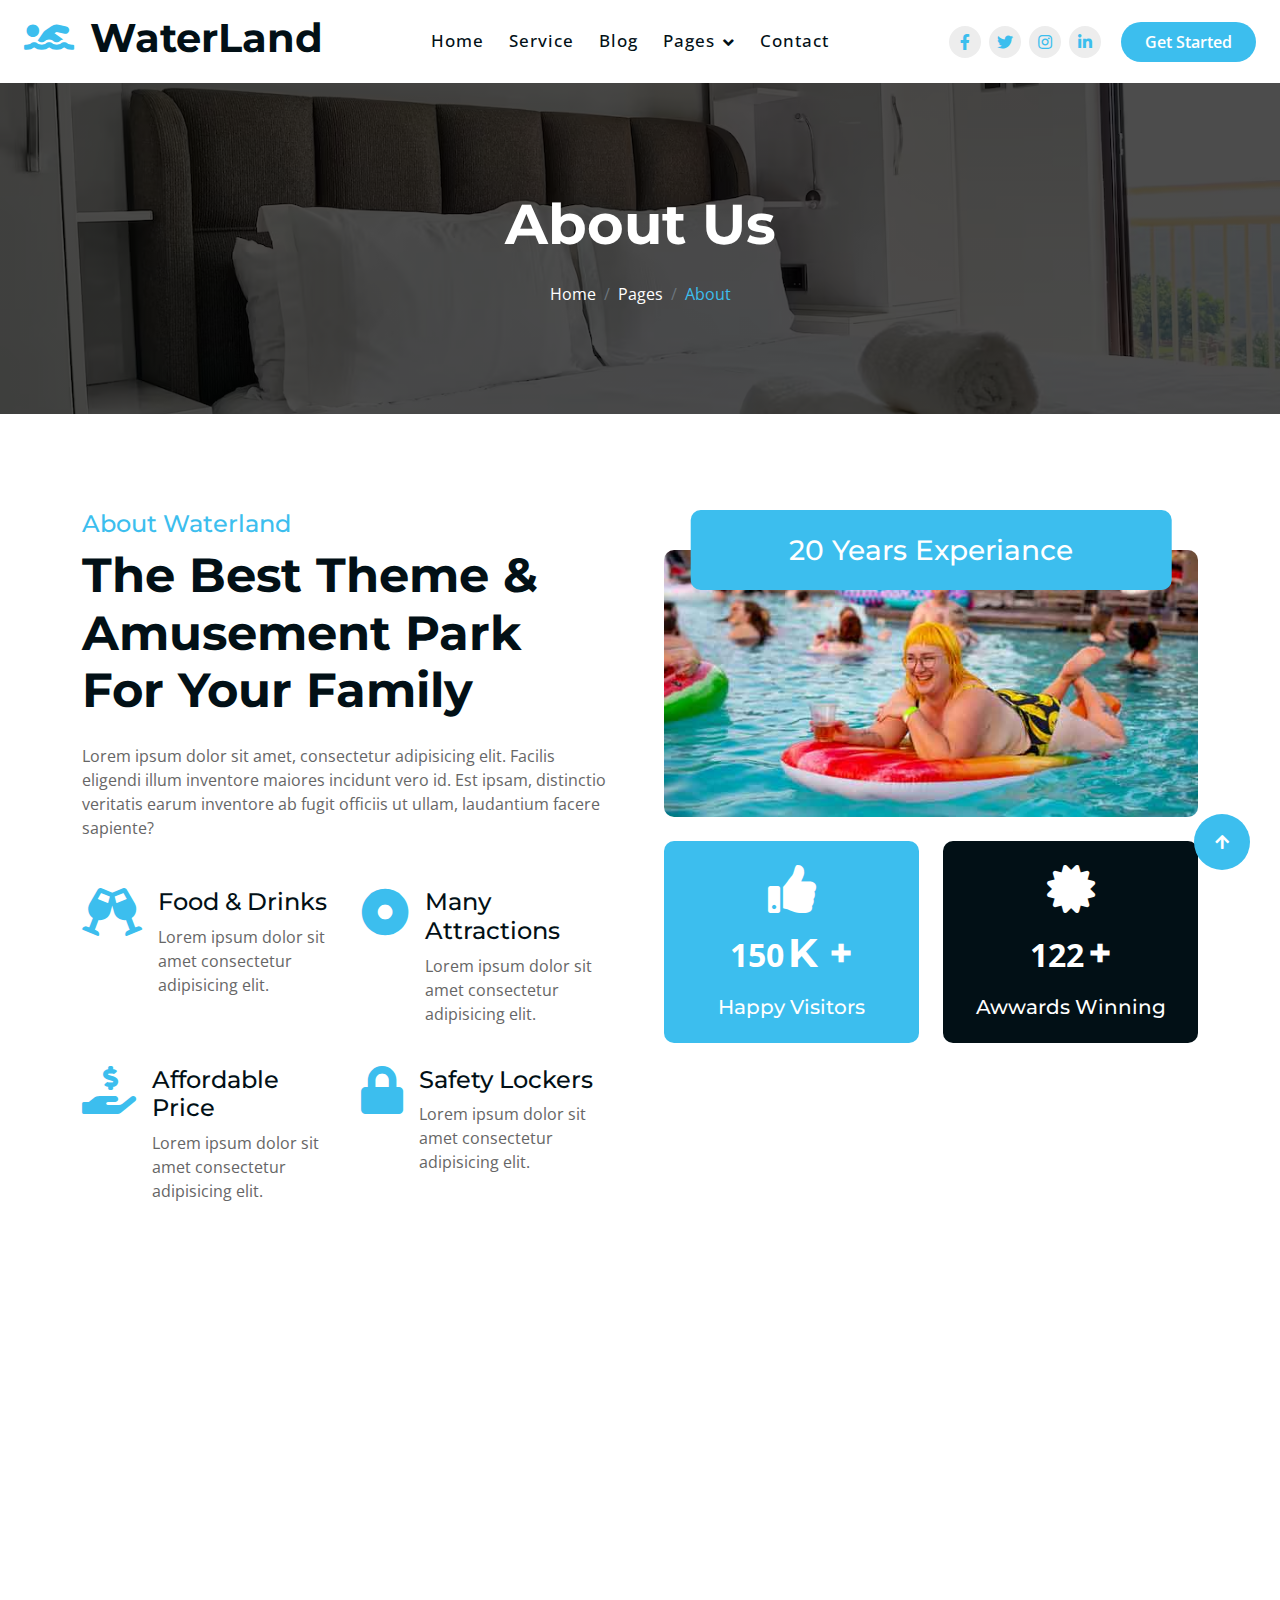
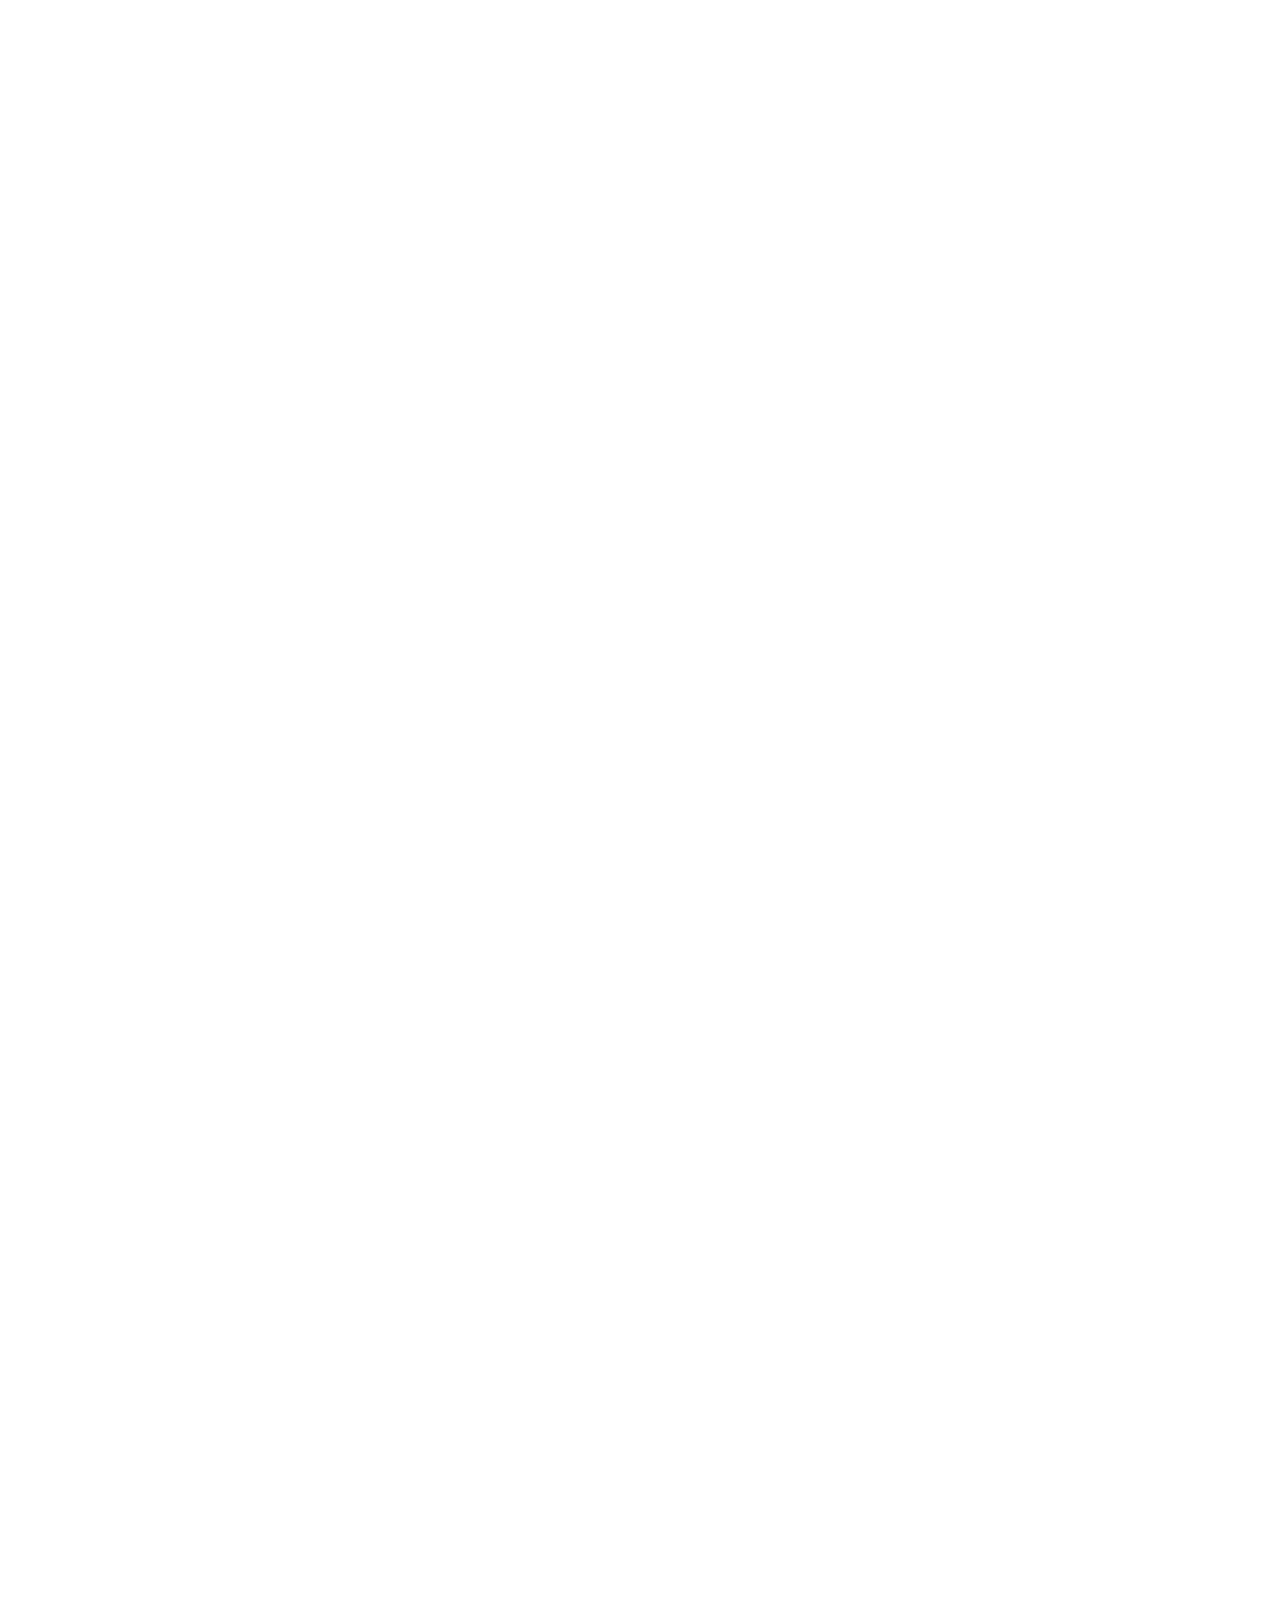
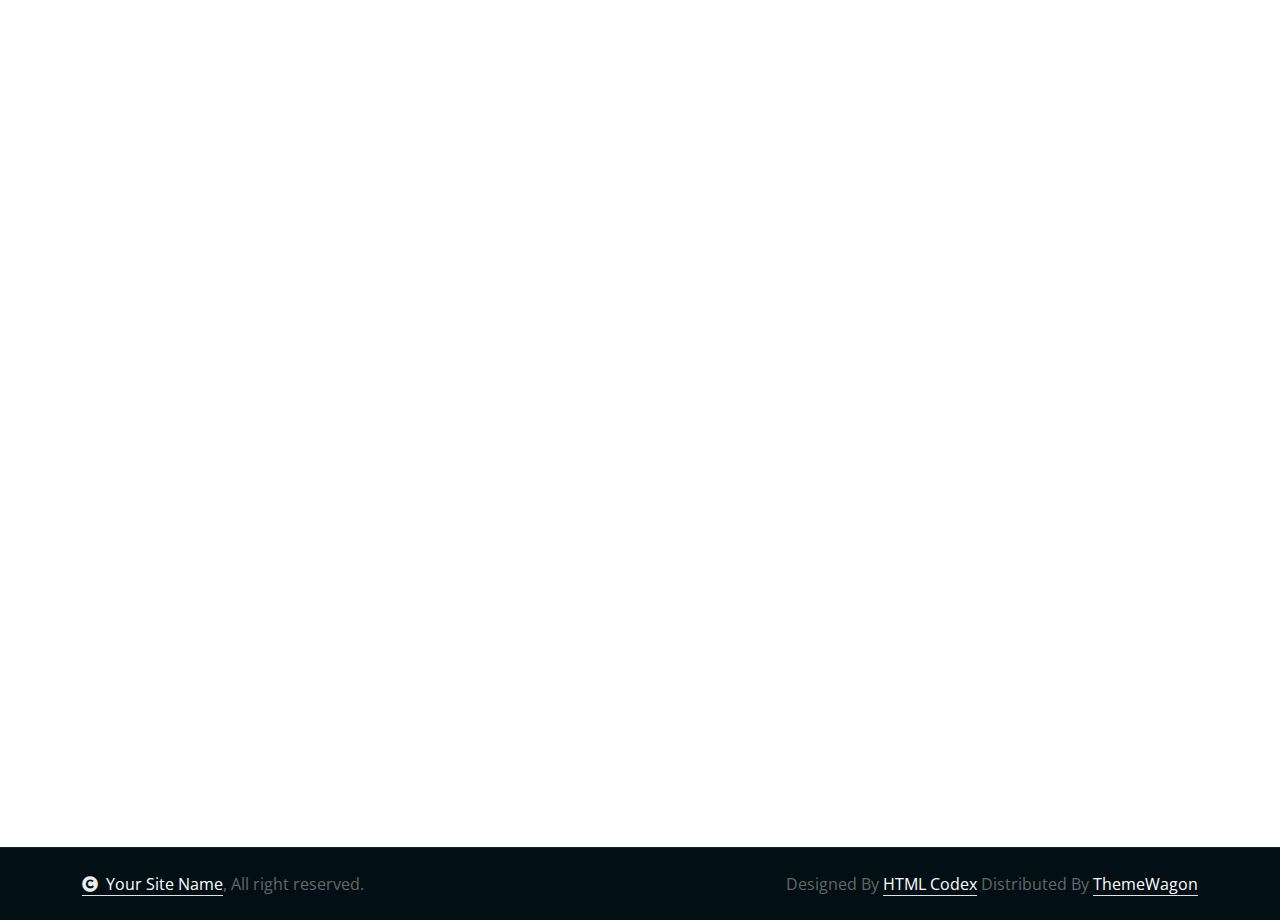
<file: about.html>
<!DOCTYPE html>
<html lang="en">

<head>
    <meta charset="utf-8">
    <title>WaterLand - Water Park Website Template</title>
    <meta content="width=device-width, initial-scale=1.0" name="viewport">
    <meta content="" name="keywords">
    <meta content="" name="description">

    <!-- Google Web Fonts -->
    <link rel="preconnect" href="https://fonts.googleapis.com">
    <link rel="preconnect" href="https://fonts.gstatic.com" crossorigin>
    <link
        href="https://fonts.googleapis.com/css2?family=Montserrat:ital,wght@0,100..900;1,100..900&family=Open+Sans:ital,wdth,wght@0,75..100,300..800;1,75..100,300..800&display=swap"
        rel="stylesheet">

    <!-- Icon Font Stylesheet -->
    <link rel="stylesheet" href="https://use.fontawesome.com/releases/v5.15.4/css/all.css" />
    <link href="https://cdn.jsdelivr.net/npm/bootstrap-icons@1.4.1/font/bootstrap-icons.css" rel="stylesheet">

    <!-- Libraries Stylesheet -->
    <link href="lib/animate/animate.min.css" rel="stylesheet">
    <link href="lib/lightbox/css/lightbox.min.css" rel="stylesheet">
    <link href="lib/owlcarousel/assets/owl.carousel.min.css" rel="stylesheet">


    <!-- Customized Bootstrap Stylesheet -->
    <link href="css/bootstrap.min.css" rel="stylesheet">

    <!-- Template Stylesheet -->
    <link href="css/style.css" rel="stylesheet">
</head>

<body>

    <!-- Spinner Start -->
    <div id="spinner"
        class="show bg-white position-fixed translate-middle w-100 vh-100 top-50 start-50 d-flex align-items-center justify-content-center">
        <div class="spinner-border text-primary" style="width: 3rem; height: 3rem;" role="status">
            <span class="sr-only">Loading...</span>
        </div>
    </div>
    <!-- Spinner End -->

    <!-- Navbar & Hero Start -->
    <div class="container-fluid nav-bar sticky-top px-4 py-2 py-lg-0">
        <nav class="navbar navbar-expand-lg navbar-light">
            <a href="" class="navbar-brand p-0">
                <h1 class="display-6 text-dark"><i class="fas fa-swimmer text-primary me-3"></i>WaterLand</h1>
                <!-- <img src="img/logo.png" alt="Logo"> -->
            </a>
            <button class="navbar-toggler" type="button" data-bs-toggle="collapse" data-bs-target="#navbarCollapse">
                <span class="fa fa-bars"></span>
            </button>
            <div class="collapse navbar-collapse" id="navbarCollapse">
                <div class="navbar-nav mx-auto py-0">
                    <a href="index.html" class="nav-item nav-link">Home</a>
                    <!-- <a href="about.html" class="nav-item nav-link active">About</a> -->
                    <a href="service.html" class="nav-item nav-link">Service</a>
                    <a href="blog.html" class="nav-item nav-link">Blog</a>

                    <div class="nav-item dropdown">
                        <a href="#" class="nav-link dropdown-toggle" data-bs-toggle="dropdown">Pages</a>
                        <div class="dropdown-menu m-0">
                            <a href="feature.html" class="dropdown-item">Our Feature</a>
                            <a href="gallery.html" class="dropdown-item">Our Gallery</a>
                            <a href="attraction.html" class="dropdown-item">Attractions</a>
                            <a href="package.html" class="dropdown-item">Ticket Packages</a>
                            <a href="team.html" class="dropdown-item">Our Team</a>
                            <a href="testimonial.html" class="dropdown-item">Testimonial</a>
                            <a href="404.html" class="dropdown-item">404 Page</a>
                        </div>
                    </div>
                    <a href="contact.html" class="nav-item nav-link">Contact</a>
                </div>
                <div class="team-icon d-none d-xl-flex justify-content-center me-3">
                    <a class="btn btn-square btn-light rounded-circle mx-1" href=""><i
                            class="fab fa-facebook-f"></i></a>
                    <a class="btn btn-square btn-light rounded-circle mx-1" href=""><i class="fab fa-twitter"></i></a>
                    <a class="btn btn-square btn-light rounded-circle mx-1" href=""><i class="fab fa-instagram"></i></a>
                    <a class="btn btn-square btn-light rounded-circle mx-1" href=""><i
                            class="fab fa-linkedin-in"></i></a>
                </div>
                <a href="#" class="btn btn-primary rounded-pill py-2 px-4 flex-shrink-0">Get Started</a>
            </div>
        </nav>
    </div>
    <!-- Navbar & Hero End -->

    <!-- Header Start -->
    <div class="container-fluid bg-breadcrumb">
        <div class="container text-center py-5" style="max-width: 900px;">
            <h4 class="text-white display-4 mb-4 wow fadeInDown" data-wow-delay="0.1s">About Us</h4>
            <ol class="breadcrumb d-flex justify-content-center mb-0 wow fadeInDown" data-wow-delay="0.3s">
                <li class="breadcrumb-item"><a href="index.html">Home</a></li>
                <li class="breadcrumb-item"><a href="#">Pages</a></li>
                <li class="breadcrumb-item active text-primary">About</li>
            </ol>
        </div>
    </div>
    <!-- Header End -->

    <!-- About Start -->
    <div class="container-fluid about py-5">
        <div class="container py-5">
            <div class="row g-5">
                <div class="col-xl-6 wow fadeInUp" data-wow-delay="0.2s">
                    <div>
                        <h4 class="text-primary">About Waterland</h4>
                        <h1 class="display-5 mb-4">The Best Theme & Amusement Park For Your Family</h1>
                        <p class="mb-5">Lorem ipsum dolor sit amet, consectetur adipisicing elit. Facilis eligendi illum
                            inventore maiores incidunt vero id. Est ipsam, distinctio veritatis earum inventore ab fugit
                            officiis ut ullam, laudantium facere sapiente?
                        </p>
                        <div class="row g-4">
                            <div class="col-md-6">
                                <div class="d-flex">
                                    <div class="me-3"><i class="fas fa-glass-cheers fa-3x text-primary"></i></div>
                                    <div>
                                        <h4>Food & Drinks</h4>
                                        <p>Lorem ipsum dolor sit amet consectetur adipisicing elit.</p>
                                    </div>
                                </div>
                            </div>
                            <div class="col-md-6">
                                <div class="d-flex">
                                    <div class="me-3"><i class="fas fa-dot-circle fa-3x text-primary"></i></div>
                                    <div>
                                        <h4>Many Attractions</h4>
                                        <p>Lorem ipsum dolor sit amet consectetur adipisicing elit.</p>
                                    </div>
                                </div>
                            </div>
                            <div class="col-md-6">
                                <div class="d-flex">
                                    <div class="me-3"><i class="fas fa-hand-holding-usd fa-3x text-primary"></i></div>
                                    <div>
                                        <h4>Affordable Price</h4>
                                        <p>Lorem ipsum dolor sit amet consectetur adipisicing elit.</p>
                                    </div>
                                </div>
                            </div>
                            <div class="col-md-6">
                                <div class="d-flex">
                                    <div class="me-3"><i class="fas fa-lock fa-3x text-primary"></i></div>
                                    <div>
                                        <h4>Safety Lockers</h4>
                                        <p>Lorem ipsum dolor sit amet consectetur adipisicing elit.</p>
                                    </div>
                                </div>
                            </div>
                        </div>
                    </div>
                </div>
                <div class="col-xl-6 wow fadeInUp" data-wow-delay="0.4s">
                    <div class="position-relative rounded">
                        <div class="rounded" style="margin-top: 40px;">
                            <div class="row g-0">
                                <div class="col-lg-12">
                                    <div class="rounded mb-4">
                                        <img src="img/about.jpg" class="img-fluid rounded w-100" alt="">
                                    </div>
                                    <div class="row gx-4 gy-0">
                                        <div class="col-6">
                                            <div class="counter-item bg-primary rounded text-center p-4 h-100">
                                                <div class="counter-item-icon mx-auto mb-3">
                                                    <i class="fas fa-thumbs-up fa-3x text-white"></i>
                                                </div>
                                                <div class="counter-counting mb-3">
                                                    <span class="text-white fs-2 fw-bold"
                                                        data-toggle="counter-up">150</span>
                                                    <span class="h1 fw-bold text-white">K +</span>
                                                </div>
                                                <h5 class="text-white mb-0">Happy Visitors</h5>
                                            </div>
                                        </div>
                                        <div class="col-6">
                                            <div class="counter-item bg-dark rounded text-center p-4 h-100">
                                                <div class="counter-item-icon mx-auto mb-3">
                                                    <i class="fas fa-certificate fa-3x text-white"></i>
                                                </div>
                                                <div class="counter-counting mb-3">
                                                    <span class="text-white fs-2 fw-bold"
                                                        data-toggle="counter-up">122</span>
                                                    <span class="h1 fw-bold text-white"> +</span>
                                                </div>
                                                <h5 class="text-white mb-0">Awwards Winning</h5>
                                            </div>
                                        </div>
                                    </div>
                                </div>
                            </div>
                        </div>
                        <div class="rounded bg-primary p-4 position-absolute d-flex justify-content-center"
                            style="width: 90%; height: 80px; top: -40px; left: 50%; transform: translateX(-50%);">
                            <h3 class="mb-0 text-white">20 Years Experiance</h3>
                        </div>
                    </div>
                </div>
            </div>
        </div>
    </div>
    <!-- About End -->

    <!-- Feature Start -->
    <div class="container-fluid feature pb-5">
        <div class="container pb-5">
            <div class="row g-4">
                <div class="col-lg-4 wow fadeInUp" data-wow-delay="0.2s">
                    <div class="feature-item">
                        <img src="img/feature-1.jpg" class="img-fluid rounded w-100" alt="Image">
                        <div class="feature-content p-4">
                            <div class="feature-content-inner">
                                <h4 class="text-white">Best Pools</h4>
                                <p class="text-white">Lorem ipsum dolor sit amet consectetur adipisicing elit.
                                    Perferendis porro soluta voluptatum laborum mollitia blanditiis suscipit,
                                </p>
                                <a href="#" class="btn btn-primary rounded-pill py-2 px-4">Read More <i
                                        class="fa fa-arrow-right ms-1"></i></a>
                            </div>
                        </div>

                    </div>
                </div>
                <div class="col-lg-4 wow fadeInUp" data-wow-delay="0.4s">
                    <div class="feature-item">
                        <img src="img/feature-2.jpg" class="img-fluid rounded w-100" alt="Image">
                        <div class="feature-content p-4">
                            <div class="feature-content-inner">
                                <h4 class="text-white">Waterslides</h4>
                                <p class="text-white">Lorem ipsum dolor sit amet consectetur adipisicing elit.
                                    Perferendis porro soluta voluptatum laborum mollitia blanditiis suscipit,
                                </p>
                                <a href="#" class="btn btn-primary rounded-pill py-2 px-4">Read More <i
                                        class="fa fa-arrow-right ms-1"></i></a>
                            </div>
                        </div>

                    </div>
                </div>
                <div class="col-lg-4 wow fadeInUp" data-wow-delay="0.6s">
                    <div class="feature-item">
                        <img src="img/feature-3.jpg" class="img-fluid rounded w-100" alt="Image">
                        <div class="feature-content p-4">
                            <div class="feature-content-inner">
                                <h4 class="text-white">River Rides</h4>
                                <p class="text-white">Lorem ipsum dolor sit amet consectetur adipisicing elit.
                                    Perferendis porro soluta voluptatum laborum mollitia blanditiis suscipit,
                                </p>
                                <a href="#" class="btn btn-primary rounded-pill py-2 px-4">Read More <i
                                        class="fa fa-arrow-right ms-1"></i></a>
                            </div>
                        </div>

                    </div>
                </div>
            </div>
        </div>
    </div>
    <!-- Feature End -->

    <!-- Gallery Start -->
    <div class="container-fluid gallery pb-5">
        <div class="container pb-5">
            <div class="text-center mx-auto pb-5 wow fadeInUp" data-wow-delay="0.2s" style="max-width: 800px;">
                <h4 class="text-primary">Our Gallery</h4>
                <h1 class="display-5 mb-4">Captured Moments In Waterland</h1>
                <p class="mb-0">Lorem ipsum dolor, sit amet consectetur adipisicing elit. Tenetur adipisci facilis
                    cupiditate recusandae aperiam temporibus corporis itaque quis facere, numquam, ad culpa deserunt
                    sint dolorem autem obcaecati, ipsam mollitia hic.
                </p>
            </div>
            <div class="row g-4">
                <div class="col-6 wow fadeInUp" data-wow-delay="0.2s">
                    <div class="gallery-item">
                        <img src="img/gallery-1.jpg" class="img-fluid rounded w-100 h-100" alt="">
                        <div class="search-icon">
                            <a href="img/gallery-1.jpg" class="btn btn-light btn-lg-square rounded-circle"
                                data-lightbox="Gallery-1"><i class="fas fa-search-plus"></i></a>
                        </div>
                    </div>
                </div>
                <div class="col-3 wow fadeInUp" data-wow-delay="0.4s">
                    <div class="gallery-item">
                        <img src="img/gallery-2.jpg" class="img-fluid rounded w-100 h-100" alt="">
                        <div class="search-icon">
                            <a href="img/gallery-2.jpg" class="btn btn-light btn-lg-square rounded-circle"
                                data-lightbox="Gallery-2"><i class="fas fa-search-plus"></i></a>
                        </div>
                    </div>
                </div>
                <div class="col-3 wow fadeInUp" data-wow-delay="0.6s">
                    <div class="gallery-item">
                        <img src="img/gallery-3.jpg" class="img-fluid rounded w-100 h-100" alt="">
                        <div class="search-icon">
                            <a href="img/gallery-3.jpg" class="btn btn-light btn-lg-square rounded-circle"
                                data-lightbox="Gallery-3"><i class="fas fa-search-plus"></i></a>
                        </div>
                    </div>
                </div>
                <div class="col-3 wow fadeInUp" data-wow-delay="0.2s">
                    <div class="gallery-item">
                        <img src="img/gallery-4.jpg" class="img-fluid rounded w-100 h-100" alt="">
                        <div class="search-icon">
                            <a href="img/gallery-4.jpg" class="btn btn-light btn-lg-square rounded-circle"
                                data-lightbox="Gallery-4"><i class="fas fa-search-plus"></i></a>
                        </div>
                    </div>
                </div>
                <div class="col-3 wow fadeInUp" data-wow-delay="0.4s">
                    <div class="gallery-item">
                        <img src="img/gallery-5.jpg" class="img-fluid rounded w-100 h-100" alt="">
                        <div class="search-icon">
                            <a href="img/gallery-5.jpg" class="btn btn-light btn-lg-square rounded-circle"
                                data-lightbox="Gallery-5"><i class="fas fa-search-plus"></i></a>
                        </div>
                    </div>
                </div>
                <div class="col-6 wow fadeInUp" data-wow-delay="0.6s">
                    <div class="gallery-item">
                        <img src="img/gallery-6.jpg" class="img-fluid rounded w-100 h-100" alt="">
                        <div class="search-icon">
                            <a href="img/gallery-6.jpg" class="btn btn-light btn-lg-square rounded-circle"
                                data-lightbox="Gallery-6"><i class="fas fa-search-plus"></i></a>
                        </div>
                    </div>
                </div>
            </div>
        </div>
    </div>
    <!-- Gallery End -->

    <!-- Team Start -->
    <div class="container-fluid team pb-5">
        <div class="container pb-5">
            <div class="text-center mx-auto pb-5 wow fadeInUp" data-wow-delay="0.2s" style="max-width: 800px;">
                <h4 class="text-primary">Meet Our Team</h4>
                <h1 class="display-5 mb-4">Our Waterland Park Dedicated Team Member</h1>
                <p class="mb-0">Lorem ipsum dolor, sit amet consectetur adipisicing elit. Tenetur adipisci facilis
                    cupiditate recusandae aperiam temporibus corporis itaque quis facere, numquam, ad culpa deserunt
                    sint dolorem autem obcaecati, ipsam mollitia hic.
                </p>
            </div>
            <div class="row g-4 justify-content-center">
                <div class="col-md-6 col-lg-6 col-xl-4 wow fadeInUp" data-wow-delay="0.2s">
                    <div class="team-item p-4">
                        <div class="team-content">
                            <div class="d-flex justify-content-between border-bottom pb-4">
                                <div class="text-start">
                                    <h4 class="mb-0">David James</h4>
                                    <p class="mb-0">Profession</p>
                                </div>
                                <div>
                                    <img src="img/team-1.jpg" class="img-fluid rounded"
                                        style="width: 100px; height: 100px;" alt="">
                                </div>
                            </div>
                            <div class="team-icon rounded-pill my-4 p-3">
                                <a class="btn btn-primary btn-sm-square rounded-circle me-3" href=""><i
                                        class="fab fa-facebook-f"></i></a>
                                <a class="btn btn-primary btn-sm-square rounded-circle me-3" href=""><i
                                        class="fab fa-twitter"></i></a>
                                <a class="btn btn-primary btn-sm-square rounded-circle me-3" href=""><i
                                        class="fab fa-linkedin-in"></i></a>
                                <a class="btn btn-primary btn-sm-square rounded-circle me-0" href=""><i
                                        class="fab fa-instagram"></i></a>
                            </div>
                            <p class="text-center mb-0">Lorem ipsum dolor sit amet consectetur adipisicing elit. Autem,
                                quibusdam eveniet itaque provident sequi deserunt.
                            </p>
                        </div>
                    </div>
                </div>
                <div class="col-md-6 col-lg-6 col-xl-4 wow fadeInUp" data-wow-delay="0.4s">
                    <div class="team-item p-4">
                        <div class="team-content">
                            <div class="d-flex justify-content-between border-bottom pb-4">
                                <div class="text-start">
                                    <h4 class="mb-0">William John</h4>
                                    <p class="mb-0">Profession</p>
                                </div>
                                <div>
                                    <img src="img/team-2.jpg" class="img-fluid rounded"
                                        style="width: 100px; height: 100px;" alt="">
                                </div>
                            </div>
                            <div class="team-icon rounded-pill my-4 p-3">
                                <a class="btn btn-primary btn-sm-square rounded-circle me-3" href=""><i
                                        class="fab fa-facebook-f"></i></a>
                                <a class="btn btn-primary btn-sm-square rounded-circle me-3" href=""><i
                                        class="fab fa-twitter"></i></a>
                                <a class="btn btn-primary btn-sm-square rounded-circle me-3" href=""><i
                                        class="fab fa-linkedin-in"></i></a>
                                <a class="btn btn-primary btn-sm-square rounded-circle me-0" href=""><i
                                        class="fab fa-instagram"></i></a>
                            </div>
                            <p class="text-center mb-0">Lorem ipsum dolor sit amet consectetur adipisicing elit. Autem,
                                quibusdam eveniet itaque provident sequi deserunt.
                            </p>
                        </div>
                    </div>
                </div>
                <div class="col-md-6 col-lg-6 col-xl-4 wow fadeInUp" data-wow-delay="0.6s">
                    <div class="team-item p-4">
                        <div class="team-content">
                            <div class="d-flex justify-content-between border-bottom pb-4">
                                <div class="text-start">
                                    <h4 class="mb-0">Michael John</h4>
                                    <p class="mb-0">Profession</p>
                                </div>
                                <div>
                                    <img src="img/team-3.jpg" class="img-fluid rounded"
                                        style="width: 100px; height: 100px;" alt="">
                                </div>
                            </div>
                            <div class="team-icon rounded-pill my-4 p-3">
                                <a class="btn btn-primary btn-sm-square rounded-circle me-3" href=""><i
                                        class="fab fa-facebook-f"></i></a>
                                <a class="btn btn-primary btn-sm-square rounded-circle me-3" href=""><i
                                        class="fab fa-twitter"></i></a>
                                <a class="btn btn-primary btn-sm-square rounded-circle me-3" href=""><i
                                        class="fab fa-linkedin-in"></i></a>
                                <a class="btn btn-primary btn-sm-square rounded-circle me-0" href=""><i
                                        class="fab fa-instagram"></i></a>
                            </div>
                            <p class="text-center mb-0">Lorem ipsum dolor sit amet consectetur adipisicing elit. Autem,
                                quibusdam eveniet itaque provident sequi deserunt.
                            </p>
                        </div>
                    </div>
                </div>
            </div>
        </div>
    </div>
    <!-- Team End -->

    <!-- Footer Start -->
    <div class="container-fluid footer py-5 wow fadeIn" data-wow-delay="0.2s">
        <div class="container py-5">
            <div class="row g-5">
                <div class="col-md-6 col-lg-6 col-xl-4">
                    <div class="footer-item">
                        <a href="index.html" class="p-0">
                            <h4 class="text-white mb-4"><i class="fas fa-swimmer text-primary me-3"></i>WaterLand</h4>
                            <!-- <img src="img/logo.png" alt="Logo"> -->
                        </a>
                        <p class="mb-2">Dolor amet sit justo amet elitr clita ipsum elitr est.Lorem ipsum dolor sit
                            amet, consectetur adipiscing...</p>
                        <div class="d-flex align-items-center">
                            <i class="fas fa-map-marker-alt text-primary me-3"></i>
                            <p class="text-white mb-0">123 Street New York.USA</p>
                        </div>
                        <div class="d-flex align-items-center">
                            <i class="fas fa-envelope text-primary me-3"></i>
                            <p class="text-white mb-0">info@example.com</p>
                        </div>
                        <div class="d-flex align-items-center">
                            <i class="fa fa-phone-alt text-primary me-3"></i>
                            <p class="text-white mb-0">(+012) 3456 7890</p>
                        </div>
                    </div>
                </div>
                <div class="col-md-6 col-lg-6 col-xl-2">
                    <div class="footer-item">
                        <h4 class="text-white mb-4">Quick Links</h4>
                        <!-- <a href="#"><i class="fas fa-angle-right me-2"></i> About Us</a> -->
                        <a href="#"><i class="fas fa-angle-right me-2"></i> Feature</a>
                        <a href="#"><i class="fas fa-angle-right me-2"></i> Attractions</a>
                        <a href="#"><i class="fas fa-angle-right me-2"></i> Tickets</a>
                        <a href="#"><i class="fas fa-angle-right me-2"></i> Blog</a>
                        <a href="#"><i class="fas fa-angle-right me-2"></i> Contact us</a>
                    </div>
                </div>
                <div class="col-md-6 col-lg-6 col-xl-2">
                    <div class="footer-item">
                        <h4 class="text-white mb-4">Support</h4>
                        <a href="#"><i class="fas fa-angle-right me-2"></i> Privacy Policy</a>
                        <a href="#"><i class="fas fa-angle-right me-2"></i> Terms & Conditions</a>
                        <a href="#"><i class="fas fa-angle-right me-2"></i> Disclaimer</a>
                        <a href="#"><i class="fas fa-angle-right me-2"></i> Support</a>
                        <a href="#"><i class="fas fa-angle-right me-2"></i> FAQ</a>
                        <a href="#"><i class="fas fa-angle-right me-2"></i> Help</a>
                    </div>
                </div>
                <div class="col-md-6 col-lg-6 col-xl-4">
                    <div class="footer-item">
                        <h4 class="text-white mb-4">Opening Hours</h4>
                        <div class="opening-date mb-3 pb-3">
                            <div class="opening-clock flex-shrink-0">
                                <h6 class="text-white mb-0 me-auto">Monday - Friday:</h6>
                                <p class="mb-0"><i class="fas fa-clock text-primary me-2"></i> 11:00 AM - 16:00 PM</p>
                            </div>
                            <div class="opening-clock flex-shrink-0">
                                <h6 class="text-white mb-0 me-auto">Satur - Sunday:</h6>
                                <p class="mb-0"><i class="fas fa-clock text-primary me-2"></i> 09:00 AM - 17:00 PM</p>
                            </div>
                            <div class="opening-clock flex-shrink-0">
                                <h6 class="text-white mb-0 me-auto">Holiday:</h6>
                                <p class="mb-0"><i class="fas fa-clock text-primary me-2"></i> 09:00 AM - 17:00 PM</p>
                            </div>
                        </div>
                        <div>
                            <p class="text-white mb-2">Payment Accepted</p>
                            <img src="img/payment.png" class="img-fluid" alt="Image">
                        </div>
                    </div>
                </div>
            </div>
        </div>
    </div>
    <!-- Footer End -->

    <!-- Copyright Start -->
    <div class="container-fluid copyright py-4">
        <div class="container">
            <div class="row g-4 align-items-center">
                <div class="col-md-6 text-center text-md-start mb-md-0">
                    <span class="text-body"><a href="#" class="border-bottom text-white"><i
                                class="fas fa-copyright text-light me-2"></i>Your Site Name</a>, All right
                        reserved.</span>
                </div>
                <div class="col-md-6 text-center text-md-end text-body">
                    <!--/*** This template is free as long as you keep the below author’s credit link/attribution link/backlink. ***/-->
                    <!--/*** If you'd like to use the template without the below author’s credit link/attribution link/backlink, ***/-->
                    <!--/*** you can purchase the Credit Removal License from "https://htmlcodex.com/credit-removal". ***/-->
                    Designed By <a class="border-bottom text-white" href="https://htmlcodex.com">HTML Codex</a>
                    Distributed By <a class="border-bottom text-white" href="https://themewagon.com">ThemeWagon</a>
                </div>
            </div>
        </div>
    </div>
    <!-- Copyright End -->


    <!-- Back to Top -->
    <a href="#" class="btn btn-primary btn-lg-square rounded-circle back-to-top"><i class="fa fa-arrow-up"></i></a>


    <!-- JavaScript Libraries -->
    <script src="https://ajax.googleapis.com/ajax/libs/jquery/3.6.4/jquery.min.js"></script>
    <script src="https://cdn.jsdelivr.net/npm/bootstrap@5.0.0/dist/js/bootstrap.bundle.min.js"></script>
    <script src="lib/wow/wow.min.js"></script>
    <script src="lib/easing/easing.min.js"></script>
    <script src="lib/waypoints/waypoints.min.js"></script>
    <script src="lib/counterup/counterup.min.js"></script>
    <script src="lib/lightbox/js/lightbox.min.js"></script>
    <script src="lib/owlcarousel/owl.carousel.min.js"></script>


    <!-- Template Javascript -->
    <script src="js/main.js"></script>
</body>

</html>
</file>
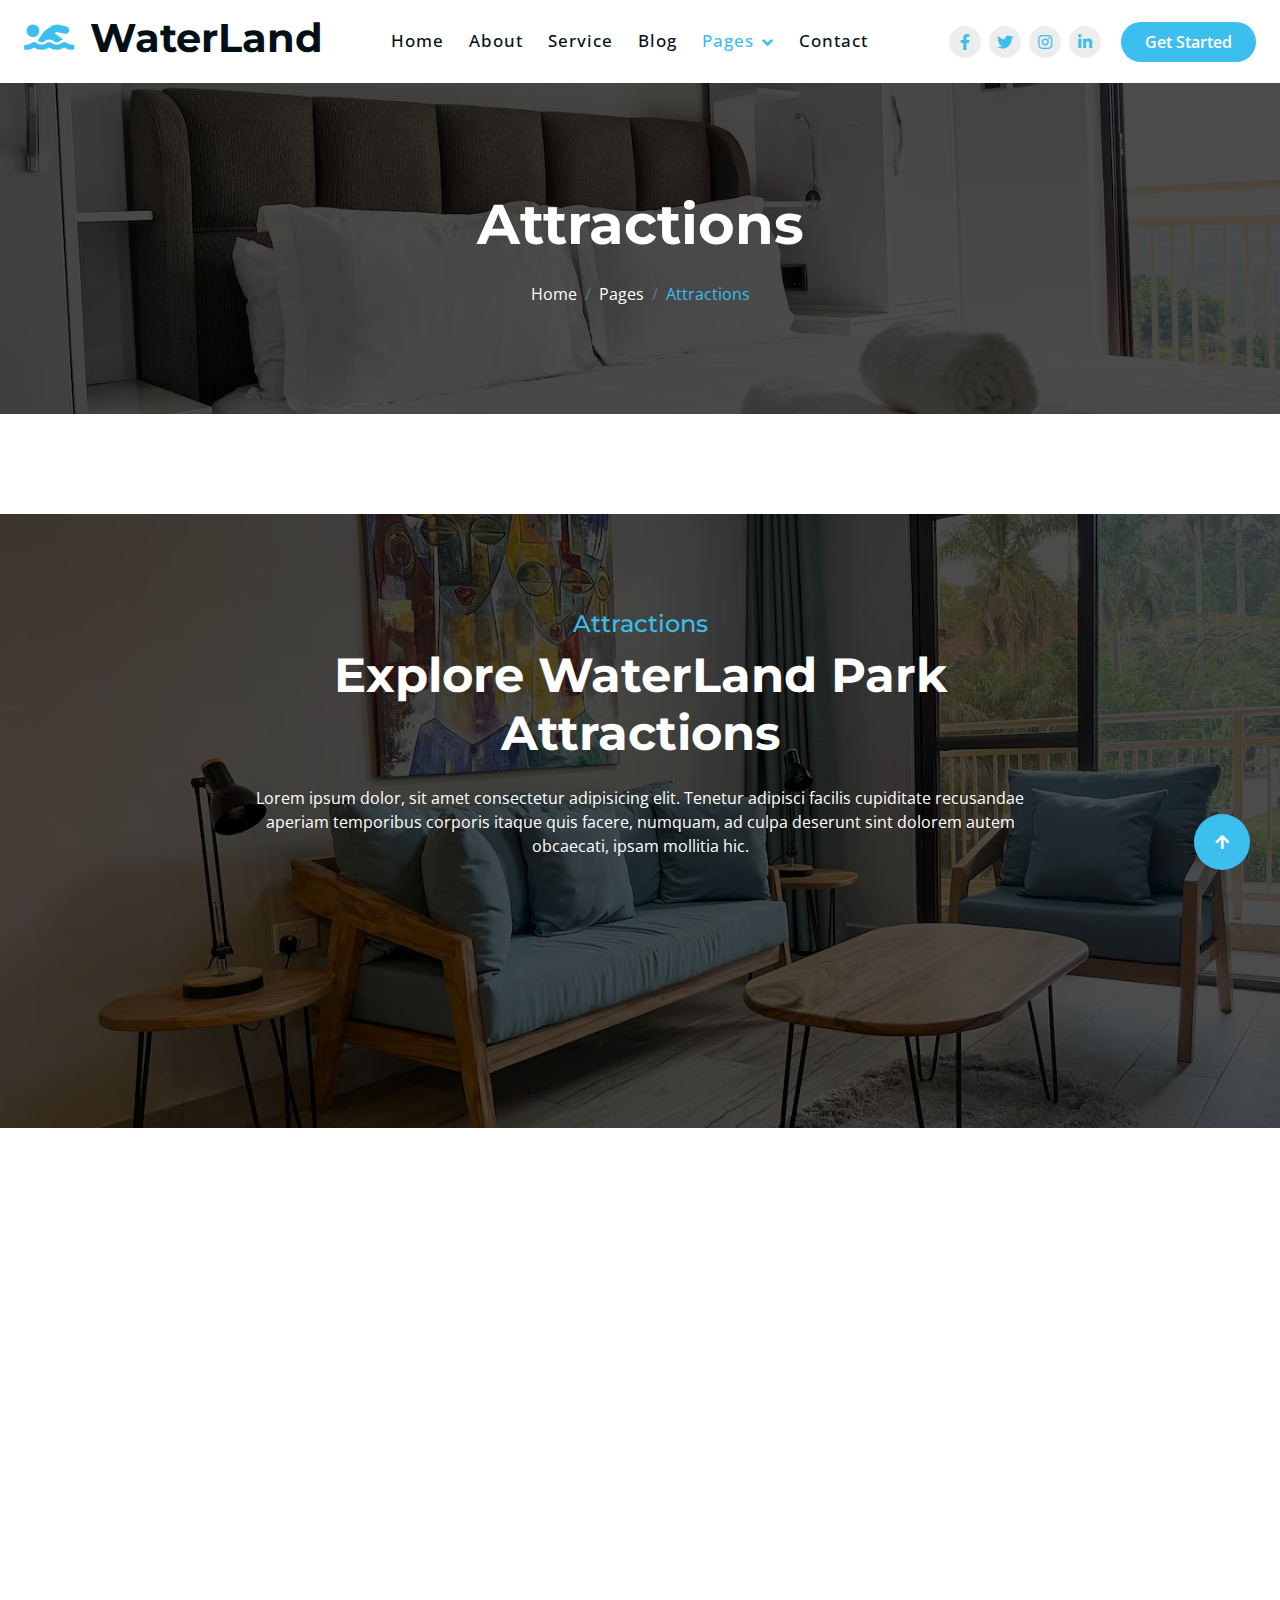
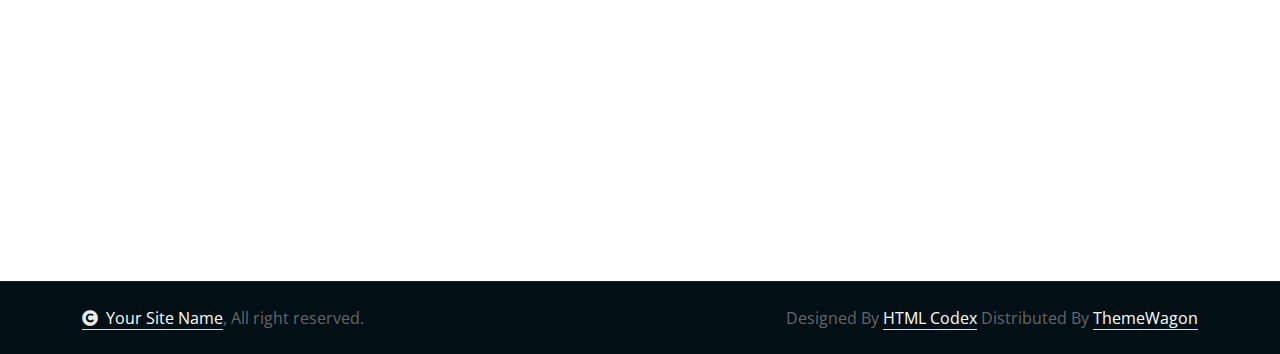
<file: attraction.html>
<!DOCTYPE html>
<html lang="en">

    <head>
        <meta charset="utf-8">
        <title>WaterLand - Water Park Website Template</title>
        <meta content="width=device-width, initial-scale=1.0" name="viewport">
        <meta content="" name="keywords">
        <meta content="" name="description">

        <!-- Google Web Fonts -->
        <link rel="preconnect" href="https://fonts.googleapis.com">
        <link rel="preconnect" href="https://fonts.gstatic.com" crossorigin>
        <link href="https://fonts.googleapis.com/css2?family=Montserrat:ital,wght@0,100..900;1,100..900&family=Open+Sans:ital,wdth,wght@0,75..100,300..800;1,75..100,300..800&display=swap" rel="stylesheet"> 

        <!-- Icon Font Stylesheet -->
        <link rel="stylesheet" href="https://use.fontawesome.com/releases/v5.15.4/css/all.css"/>
        <link href="https://cdn.jsdelivr.net/npm/bootstrap-icons@1.4.1/font/bootstrap-icons.css" rel="stylesheet">

        <!-- Libraries Stylesheet -->
        <link href="lib/animate/animate.min.css" rel="stylesheet">
        <link href="lib/lightbox/css/lightbox.min.css" rel="stylesheet">
        <link href="lib/owlcarousel/assets/owl.carousel.min.css" rel="stylesheet">


        <!-- Customized Bootstrap Stylesheet -->
        <link href="css/bootstrap.min.css" rel="stylesheet">

        <!-- Template Stylesheet -->
        <link href="css/style.css" rel="stylesheet">
    </head>

    <body>

        <!-- Spinner Start -->
        <div id="spinner" class="show bg-white position-fixed translate-middle w-100 vh-100 top-50 start-50 d-flex align-items-center justify-content-center">
            <div class="spinner-border text-primary" style="width: 3rem; height: 3rem;" role="status">
                <span class="sr-only">Loading...</span>
            </div>
        </div>
        <!-- Spinner End -->

        <!-- Navbar & Hero Start -->
        <div class="container-fluid nav-bar sticky-top px-4 py-2 py-lg-0">
            <nav class="navbar navbar-expand-lg navbar-light">
                <a href="" class="navbar-brand p-0">
                    <h1 class="display-6 text-dark"><i class="fas fa-swimmer text-primary me-3"></i>WaterLand</h1>
                    <!-- <img src="img/logo.png" alt="Logo"> -->
                </a>
                <button class="navbar-toggler" type="button" data-bs-toggle="collapse" data-bs-target="#navbarCollapse">
                    <span class="fa fa-bars"></span>
                </button>
                <div class="collapse navbar-collapse" id="navbarCollapse">
                    <div class="navbar-nav mx-auto py-0">
                        <a href="index.html" class="nav-item nav-link">Home</a>
                        <a href="about.html" class="nav-item nav-link">About</a>
                        <a href="service.html" class="nav-item nav-link">Service</a>
                        <a href="blog.html" class="nav-item nav-link">Blog</a>
                        
                        <div class="nav-item dropdown">
                            <a href="#" class="nav-link dropdown-toggle active" data-bs-toggle="dropdown">Pages</a>
                            <div class="dropdown-menu m-0">
                                <a href="feature.html" class="dropdown-item">Our Feature</a>
                                <a href="gallery.html" class="dropdown-item">Our Gallery</a>
                                <a href="attraction.html" class="dropdown-item active">Attractions</a>
                                <a href="package.html" class="dropdown-item">Ticket Packages</a>
                                <a href="team.html" class="dropdown-item">Our Team</a>
                                <a href="testimonial.html" class="dropdown-item">Testimonial</a>
                                <a href="404.html" class="dropdown-item">404 Page</a>
                            </div>
                        </div>
                        <a href="contact.html" class="nav-item nav-link">Contact</a>
                    </div>
                    <div class="team-icon d-none d-xl-flex justify-content-center me-3">
                        <a class="btn btn-square btn-light rounded-circle mx-1" href=""><i class="fab fa-facebook-f"></i></a>
                        <a class="btn btn-square btn-light rounded-circle mx-1" href=""><i class="fab fa-twitter"></i></a>
                        <a class="btn btn-square btn-light rounded-circle mx-1" href=""><i class="fab fa-instagram"></i></a>
                        <a class="btn btn-square btn-light rounded-circle mx-1" href=""><i class="fab fa-linkedin-in"></i></a>
                    </div>
                    <a href="#" class="btn btn-primary rounded-pill py-2 px-4 flex-shrink-0">Get Started</a>
                </div>
            </nav>
        </div>
        <!-- Navbar & Hero End -->

        <!-- Header Start -->
        <div class="container-fluid bg-breadcrumb">
            <div class="container text-center py-5" style="max-width: 900px;">
                <h4 class="text-white display-4 mb-4 wow fadeInDown" data-wow-delay="0.1s">Attractions</h4>
                <ol class="breadcrumb d-flex justify-content-center mb-0 wow fadeInDown" data-wow-delay="0.3s">
                    <li class="breadcrumb-item"><a href="index.html">Home</a></li>
                    <li class="breadcrumb-item"><a href="#">Pages</a></li>
                    <li class="breadcrumb-item active text-primary">Attractions</li>
                </ol>    
            </div>
        </div>
        <!-- Header End -->

        <!-- Attractions Start -->
        <div class="container-fluid attractions py-5" style="margin-top: 100px;">
            <div class="container attractions-section py-5">
                <div class="text-center mx-auto pb-5 wow fadeInUp" data-wow-delay="0.2s" style="max-width: 800px;">
                    <h4 class="text-primary">Attractions</h4>
                    <h1 class="display-5 text-white mb-4">Explore WaterLand Park Attractions</h1>
                    <p class="text-white mb-0">Lorem ipsum dolor, sit amet consectetur adipisicing elit. Tenetur adipisci facilis cupiditate recusandae aperiam temporibus corporis itaque quis facere, numquam, ad culpa deserunt sint dolorem autem obcaecati, ipsam mollitia hic.
                    </p>
                </div>
                <div class="owl-carousel attractions-carousel wow fadeInUp" data-wow-delay="0.1s">
                    <div class="attractions-item wow fadeInUp" data-wow-delay="0.2s">
                        <img src="img/attraction-1.jpg" class="img-fluid rounded w-100" alt="">
                        <a href="#" class="attractions-name">Roller Coaster</a>
                    </div>
                    <div class="attractions-item wow fadeInUp" data-wow-delay="0.4s">
                        <img src="img/attraction-2.jpg" class="img-fluid rounded w-100" alt="">
                        <a href="#" class="attractions-name">Carousel</a>
                    </div>
                    <div class="attractions-item wow fadeInUp" data-wow-delay="0.6s">
                        <img src="img/attraction-3.jpg" class="img-fluid rounded w-100" alt="">
                        <a href="#" class="attractions-name">Arcade Game</a>
                    </div>
                    <div class="attractions-item wow fadeInUp" data-wow-delay="0.8s">
                        <img src="img/attraction-4.jpg" class="img-fluid rounded w-100" alt="">
                        <a href="#" class="attractions-name">Hanging Carousel</a>
                    </div>
                    <div class="attractions-item wow fadeInUp" data-wow-delay="1s">
                        <img src="img/attraction-2.jpg" class="img-fluid rounded w-100" alt="">
                        <a href="#" class="attractions-name">Carousel</a>
                    </div>
                </div>
            </div>
        </div>
        <!-- Attractions End -->

        <!-- Footer Start -->
        <div class="container-fluid footer py-5 wow fadeIn" data-wow-delay="0.2s">
            <div class="container py-5">
                <div class="row g-5">
                    <div class="col-md-6 col-lg-6 col-xl-4">
                        <div class="footer-item">
                            <a href="index.html" class="p-0">
                                <h4 class="text-white mb-4"><i class="fas fa-swimmer text-primary me-3"></i>WaterLand</h4>
                                <!-- <img src="img/logo.png" alt="Logo"> -->
                            </a>
                            <p class="mb-2">Dolor amet sit justo amet elitr clita ipsum elitr est.Lorem ipsum dolor sit amet, consectetur adipiscing...</p>
                            <div class="d-flex align-items-center">
                                <i class="fas fa-map-marker-alt text-primary me-3"></i>
                                <p class="text-white mb-0">123 Street New York.USA</p>
                            </div>
                            <div class="d-flex align-items-center">
                                <i class="fas fa-envelope text-primary me-3"></i>
                                <p class="text-white mb-0">info@example.com</p>
                            </div>
                            <div class="d-flex align-items-center">
                                <i class="fa fa-phone-alt text-primary me-3"></i>
                                <p class="text-white mb-0">(+012) 3456 7890</p>
                            </div>
                        </div>
                    </div>
                    <div class="col-md-6 col-lg-6 col-xl-2">
                        <div class="footer-item">
                            <h4 class="text-white mb-4">Quick Links</h4>
                            <a href="#"><i class="fas fa-angle-right me-2"></i> About Us</a>
                            <a href="#"><i class="fas fa-angle-right me-2"></i> Feature</a>
                            <a href="#"><i class="fas fa-angle-right me-2"></i> Attractions</a>
                            <a href="#"><i class="fas fa-angle-right me-2"></i> Tickets</a>
                            <a href="#"><i class="fas fa-angle-right me-2"></i> Blog</a>
                            <a href="#"><i class="fas fa-angle-right me-2"></i> Contact us</a>
                        </div>
                    </div>
                    <div class="col-md-6 col-lg-6 col-xl-2">
                        <div class="footer-item">
                            <h4 class="text-white mb-4">Support</h4>
                            <a href="#"><i class="fas fa-angle-right me-2"></i> Privacy Policy</a>
                            <a href="#"><i class="fas fa-angle-right me-2"></i> Terms & Conditions</a>
                            <a href="#"><i class="fas fa-angle-right me-2"></i> Disclaimer</a>
                            <a href="#"><i class="fas fa-angle-right me-2"></i> Support</a>
                            <a href="#"><i class="fas fa-angle-right me-2"></i> FAQ</a>
                            <a href="#"><i class="fas fa-angle-right me-2"></i> Help</a>
                        </div>
                    </div>
                    <div class="col-md-6 col-lg-6 col-xl-4">
                        <div class="footer-item">
                            <h4 class="text-white mb-4">Opening Hours</h4>
                            <div class="opening-date mb-3 pb-3">
                                <div class="opening-clock flex-shrink-0">
                                    <h6 class="text-white mb-0 me-auto">Monday - Friday:</h6>
                                    <p class="mb-0"><i class="fas fa-clock text-primary me-2"></i> 11:00 AM - 16:00 PM</p>
                                </div>
                                <div class="opening-clock flex-shrink-0">
                                    <h6 class="text-white mb-0 me-auto">Satur - Sunday:</h6>
                                    <p class="mb-0"><i class="fas fa-clock text-primary me-2"></i> 09:00 AM - 17:00 PM</p>
                                </div>
                                <div class="opening-clock flex-shrink-0">
                                    <h6 class="text-white mb-0 me-auto">Holiday:</h6>
                                    <p class="mb-0"><i class="fas fa-clock text-primary me-2"></i> 09:00 AM - 17:00 PM</p>
                                </div>
                            </div>
                            <div>
                                <p class="text-white mb-2">Payment Accepted</p>
                                <img src="img/payment.png" class="img-fluid" alt="Image">
                            </div>
                        </div>
                    </div>
                </div>
            </div>
        </div>
        <!-- Footer End -->
        
        <!-- Copyright Start -->
        <div class="container-fluid copyright py-4">
            <div class="container">
                <div class="row g-4 align-items-center">
                    <div class="col-md-6 text-center text-md-start mb-md-0">
                        <span class="text-body"><a href="#" class="border-bottom text-white"><i class="fas fa-copyright text-light me-2"></i>Your Site Name</a>, All right reserved.</span>
                    </div>
                    <div class="col-md-6 text-center text-md-end text-body">
                        <!--/*** This template is free as long as you keep the below author’s credit link/attribution link/backlink. ***/-->
                        <!--/*** If you'd like to use the template without the below author’s credit link/attribution link/backlink, ***/-->
                        <!--/*** you can purchase the Credit Removal License from "https://htmlcodex.com/credit-removal". ***/-->
                        Designed By <a class="border-bottom text-white" href="https://htmlcodex.com">HTML Codex</a> Distributed By <a class="border-bottom text-white" href="https://themewagon.com">ThemeWagon</a>
                    </div>
                </div>
            </div>
        </div>
        <!-- Copyright End -->


        <!-- Back to Top -->
        <a href="#" class="btn btn-primary btn-lg-square rounded-circle back-to-top"><i class="fa fa-arrow-up"></i></a>   

        
    <!-- JavaScript Libraries -->
    <script src="https://ajax.googleapis.com/ajax/libs/jquery/3.6.4/jquery.min.js"></script>
    <script src="https://cdn.jsdelivr.net/npm/bootstrap@5.0.0/dist/js/bootstrap.bundle.min.js"></script>
    <script src="lib/wow/wow.min.js"></script>
    <script src="lib/easing/easing.min.js"></script>
    <script src="lib/waypoints/waypoints.min.js"></script>
    <script src="lib/counterup/counterup.min.js"></script>
    <script src="lib/lightbox/js/lightbox.min.js"></script>
    <script src="lib/owlcarousel/owl.carousel.min.js"></script>
    

    <!-- Template Javascript -->
    <script src="js/main.js"></script>
    </body>

</html>
</file>
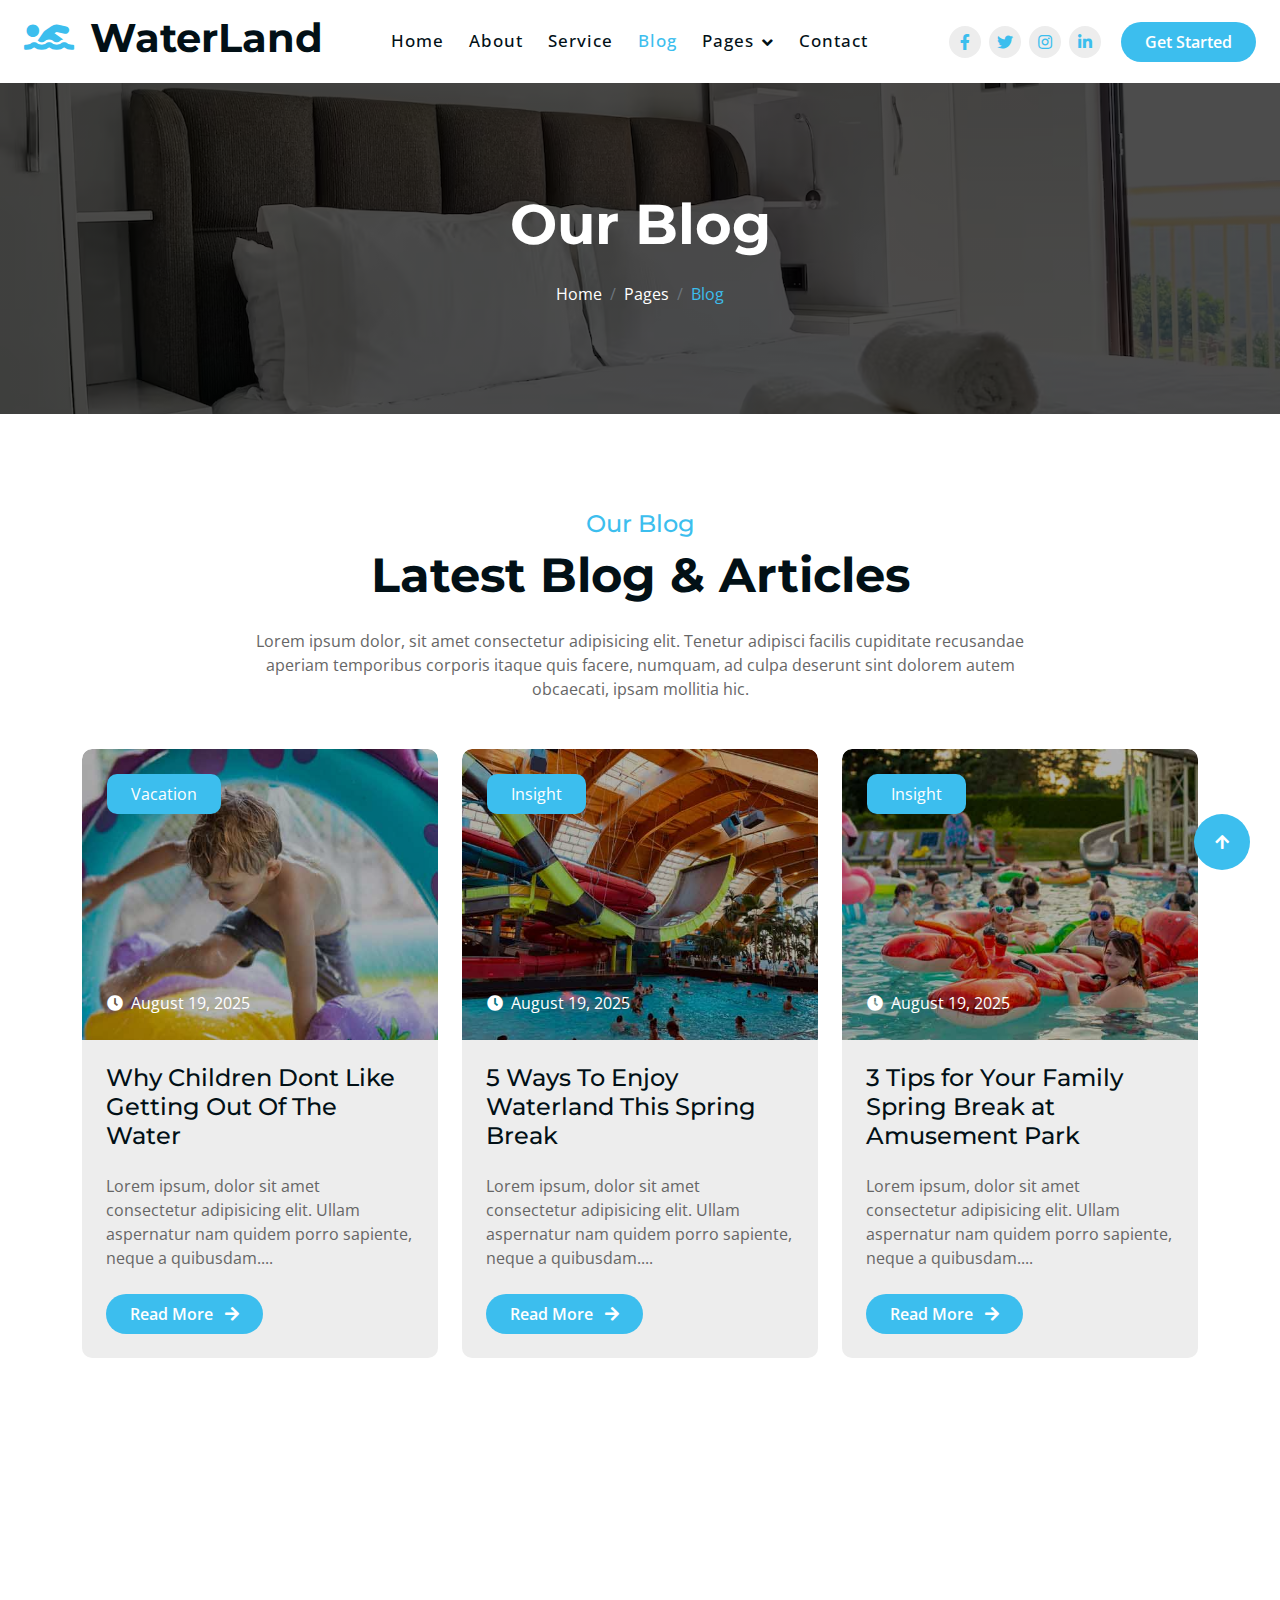
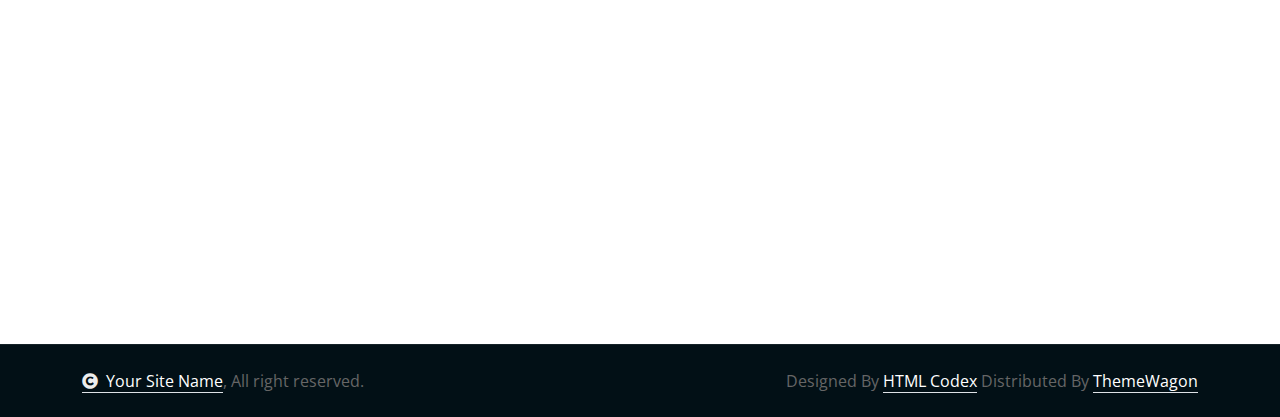
<file: blog.html>
<!DOCTYPE html>
<html lang="en">

    <head>
        <meta charset="utf-8">
        <title>WaterLand - Water Park Website Template</title>
        <meta content="width=device-width, initial-scale=1.0" name="viewport">
        <meta content="" name="keywords">
        <meta content="" name="description">

        <!-- Google Web Fonts -->
        <link rel="preconnect" href="https://fonts.googleapis.com">
        <link rel="preconnect" href="https://fonts.gstatic.com" crossorigin>
        <link href="https://fonts.googleapis.com/css2?family=Montserrat:ital,wght@0,100..900;1,100..900&family=Open+Sans:ital,wdth,wght@0,75..100,300..800;1,75..100,300..800&display=swap" rel="stylesheet"> 

        <!-- Icon Font Stylesheet -->
        <link rel="stylesheet" href="https://use.fontawesome.com/releases/v5.15.4/css/all.css"/>
        <link href="https://cdn.jsdelivr.net/npm/bootstrap-icons@1.4.1/font/bootstrap-icons.css" rel="stylesheet">

        <!-- Libraries Stylesheet -->
        <link href="lib/animate/animate.min.css" rel="stylesheet">
        <link href="lib/lightbox/css/lightbox.min.css" rel="stylesheet">
        <link href="lib/owlcarousel/assets/owl.carousel.min.css" rel="stylesheet">


        <!-- Customized Bootstrap Stylesheet -->
        <link href="css/bootstrap.min.css" rel="stylesheet">

        <!-- Template Stylesheet -->
        <link href="css/style.css" rel="stylesheet">
    </head>

    <body>

        <!-- Spinner Start -->
        <div id="spinner" class="show bg-white position-fixed translate-middle w-100 vh-100 top-50 start-50 d-flex align-items-center justify-content-center">
            <div class="spinner-border text-primary" style="width: 3rem; height: 3rem;" role="status">
                <span class="sr-only">Loading...</span>
            </div>
        </div>
        <!-- Spinner End -->

        <!-- Navbar & Hero Start -->
        <div class="container-fluid nav-bar sticky-top px-4 py-2 py-lg-0">
            <nav class="navbar navbar-expand-lg navbar-light">
                <a href="" class="navbar-brand p-0">
                    <h1 class="display-6 text-dark"><i class="fas fa-swimmer text-primary me-3"></i>WaterLand</h1>
                    <!-- <img src="img/logo.png" alt="Logo"> -->
                </a>
                <button class="navbar-toggler" type="button" data-bs-toggle="collapse" data-bs-target="#navbarCollapse">
                    <span class="fa fa-bars"></span>
                </button>
                <div class="collapse navbar-collapse" id="navbarCollapse">
                    <div class="navbar-nav mx-auto py-0">
                        <a href="index.html" class="nav-item nav-link">Home</a>
                        <a href="about.html" class="nav-item nav-link">About</a>
                        <a href="service.html" class="nav-item nav-link">Service</a>
                        <a href="blog.html" class="nav-item nav-link active">Blog</a>
                        
                        <div class="nav-item dropdown">
                            <a href="#" class="nav-link dropdown-toggle" data-bs-toggle="dropdown">Pages</a>
                            <div class="dropdown-menu m-0">
                                <a href="feature.html" class="dropdown-item">Our Feature</a>
                                <a href="gallery.html" class="dropdown-item">Our Gallery</a>
                                <a href="attraction.html" class="dropdown-item">Attractions</a>
                                <a href="package.html" class="dropdown-item">Ticket Packages</a>
                                <a href="team.html" class="dropdown-item">Our Team</a>
                                <a href="testimonial.html" class="dropdown-item">Testimonial</a>
                                <a href="404.html" class="dropdown-item">404 Page</a>
                            </div>
                        </div>
                        <a href="contact.html" class="nav-item nav-link">Contact</a>
                    </div>
                    <div class="team-icon d-none d-xl-flex justify-content-center me-3">
                        <a class="btn btn-square btn-light rounded-circle mx-1" href=""><i class="fab fa-facebook-f"></i></a>
                        <a class="btn btn-square btn-light rounded-circle mx-1" href=""><i class="fab fa-twitter"></i></a>
                        <a class="btn btn-square btn-light rounded-circle mx-1" href=""><i class="fab fa-instagram"></i></a>
                        <a class="btn btn-square btn-light rounded-circle mx-1" href=""><i class="fab fa-linkedin-in"></i></a>
                    </div>
                    <a href="#" class="btn btn-primary rounded-pill py-2 px-4 flex-shrink-0">Get Started</a>
                </div>
            </nav>
        </div>
        <!-- Navbar & Hero End -->

        <!-- Header Start -->
        <div class="container-fluid bg-breadcrumb">
            <div class="container text-center py-5" style="max-width: 900px;">
                <h4 class="text-white display-4 mb-4 wow fadeInDown" data-wow-delay="0.1s">Our Blog</h4>
                <ol class="breadcrumb d-flex justify-content-center mb-0 wow fadeInDown" data-wow-delay="0.3s">
                    <li class="breadcrumb-item"><a href="index.html">Home</a></li>
                    <li class="breadcrumb-item"><a href="#">Pages</a></li>
                    <li class="breadcrumb-item active text-primary">Blog</li>
                </ol>    
            </div>
        </div>
        <!-- Header End -->

        <!-- Blog Start -->
        <div class="container-fluid blog py-5">
            <div class="container py-5">
                <div class="text-center mx-auto pb-5 wow fadeInUp" data-wow-delay="0.2s" style="max-width: 800px;">
                    <h4 class="text-primary">Our Blog</h4>
                    <h1 class="display-5 mb-4">Latest Blog & Articles</h1>
                    <p class="mb-0">Lorem ipsum dolor, sit amet consectetur adipisicing elit. Tenetur adipisci facilis cupiditate recusandae aperiam temporibus corporis itaque quis facere, numquam, ad culpa deserunt sint dolorem autem obcaecati, ipsam mollitia hic.
                    </p>
                </div>
                <div class="row g-4">
                    <div class="col-lg-4 wow fadeInUp" data-wow-delay="0.2s">
                        <div class="blog-item">
                            <div class="blog-img">
                                <a href="#">
                                    <img src="img/blog-2.jpg" class="img-fluid w-100 rounded-top" alt="Image">
                                </a>
                                <div class="blog-category py-2 px-4">Vacation</div>
                                <div class="blog-date"><i class="fas fa-clock me-2"></i>August 19, 2025</div>
                            </div>
                            <div class="blog-content p-4">
                                <a href="#" class="h4 d-inline-block mb-4">Why Children Dont Like Getting Out Of The Water</a>
                                <p class="mb-4">Lorem ipsum, dolor sit amet consectetur adipisicing elit. Ullam aspernatur nam quidem porro sapiente, neque a quibusdam....
                                </p>
                                <a href="#" class="btn btn-primary rounded-pill py-2 px-4">Read More <i class="fas fa-arrow-right ms-2"></i></a>
                            </div>
                        </div>
                    </div>
                    <div class="col-lg-4 wow fadeInUp" data-wow-delay="0.4s">
                        <div class="blog-item">
                            <div class="blog-img">
                                <a href="#">
                                    <img src="img/blog-3.jpg" class="img-fluid w-100 rounded-top" alt="Image">
                                </a>
                                <div class="blog-category py-2 px-4">Insight</div>
                                <div class="blog-date"><i class="fas fa-clock me-2"></i>August 19, 2025</div>
                            </div>
                            <div class="blog-content p-4">
                                <a href="#" class="h4 d-inline-block mb-4">5 Ways To Enjoy Waterland This Spring Break</a>
                                <p class="mb-4">Lorem ipsum, dolor sit amet consectetur adipisicing elit. Ullam aspernatur nam quidem porro sapiente, neque a quibusdam....
                                </p>
                                <a href="#" class="btn btn-primary rounded-pill py-2 px-4">Read More <i class="fas fa-arrow-right ms-2"></i></a>
                            </div>
                        </div>
                    </div>
                    <div class="col-lg-4 wow fadeInUp" data-wow-delay="0.6s">
                        <div class="blog-item">
                            <div class="blog-img">
                                <a href="#">
                                    <img src="img/blog-1.jpg" class="img-fluid w-100 rounded-top" alt="Image">
                                </a>
                                <div class="blog-category py-2 px-4">Insight</div>
                                <div class="blog-date"><i class="fas fa-clock me-2"></i>August 19, 2025</div>
                            </div>
                            <div class="blog-content p-4">
                                <a href="#" class="h4 d-inline-block mb-4">3 Tips for Your Family Spring Break at Amusement Park</a>
                                <p class="mb-4">Lorem ipsum, dolor sit amet consectetur adipisicing elit. Ullam aspernatur nam quidem porro sapiente, neque a quibusdam....
                                </p>
                                <a href="#" class="btn btn-primary rounded-pill py-2 px-4">Read More <i class="fas fa-arrow-right ms-2"></i></a>
                            </div>
                        </div>
                    </div>
                </div>
            </div>
        </div>
        <!-- Blog End -->

        <!-- Footer Start -->
        <div class="container-fluid footer py-5 wow fadeIn" data-wow-delay="0.2s">
            <div class="container py-5">
                <div class="row g-5">
                    <div class="col-md-6 col-lg-6 col-xl-4">
                        <div class="footer-item">
                            <a href="index.html" class="p-0">
                                <h4 class="text-white mb-4"><i class="fas fa-swimmer text-primary me-3"></i>WaterLand</h4>
                                <!-- <img src="img/logo.png" alt="Logo"> -->
                            </a>
                            <p class="mb-2">Dolor amet sit justo amet elitr clita ipsum elitr est.Lorem ipsum dolor sit amet, consectetur adipiscing...</p>
                            <div class="d-flex align-items-center">
                                <i class="fas fa-map-marker-alt text-primary me-3"></i>
                                <p class="text-white mb-0">123 Street New York.USA</p>
                            </div>
                            <div class="d-flex align-items-center">
                                <i class="fas fa-envelope text-primary me-3"></i>
                                <p class="text-white mb-0">info@example.com</p>
                            </div>
                            <div class="d-flex align-items-center">
                                <i class="fa fa-phone-alt text-primary me-3"></i>
                                <p class="text-white mb-0">(+012) 3456 7890</p>
                            </div>
                        </div>
                    </div>
                    <div class="col-md-6 col-lg-6 col-xl-2">
                        <div class="footer-item">
                            <h4 class="text-white mb-4">Quick Links</h4>
                            <a href="#"><i class="fas fa-angle-right me-2"></i> About Us</a>
                            <a href="#"><i class="fas fa-angle-right me-2"></i> Feature</a>
                            <a href="#"><i class="fas fa-angle-right me-2"></i> Attractions</a>
                            <a href="#"><i class="fas fa-angle-right me-2"></i> Tickets</a>
                            <a href="#"><i class="fas fa-angle-right me-2"></i> Blog</a>
                            <a href="#"><i class="fas fa-angle-right me-2"></i> Contact us</a>
                        </div>
                    </div>
                    <div class="col-md-6 col-lg-6 col-xl-2">
                        <div class="footer-item">
                            <h4 class="text-white mb-4">Support</h4>
                            <a href="#"><i class="fas fa-angle-right me-2"></i> Privacy Policy</a>
                            <a href="#"><i class="fas fa-angle-right me-2"></i> Terms & Conditions</a>
                            <a href="#"><i class="fas fa-angle-right me-2"></i> Disclaimer</a>
                            <a href="#"><i class="fas fa-angle-right me-2"></i> Support</a>
                            <a href="#"><i class="fas fa-angle-right me-2"></i> FAQ</a>
                            <a href="#"><i class="fas fa-angle-right me-2"></i> Help</a>
                        </div>
                    </div>
                    <div class="col-md-6 col-lg-6 col-xl-4">
                        <div class="footer-item">
                            <h4 class="text-white mb-4">Opening Hours</h4>
                            <div class="opening-date mb-3 pb-3">
                                <div class="opening-clock flex-shrink-0">
                                    <h6 class="text-white mb-0 me-auto">Monday - Friday:</h6>
                                    <p class="mb-0"><i class="fas fa-clock text-primary me-2"></i> 11:00 AM - 16:00 PM</p>
                                </div>
                                <div class="opening-clock flex-shrink-0">
                                    <h6 class="text-white mb-0 me-auto">Satur - Sunday:</h6>
                                    <p class="mb-0"><i class="fas fa-clock text-primary me-2"></i> 09:00 AM - 17:00 PM</p>
                                </div>
                                <div class="opening-clock flex-shrink-0">
                                    <h6 class="text-white mb-0 me-auto">Holiday:</h6>
                                    <p class="mb-0"><i class="fas fa-clock text-primary me-2"></i> 09:00 AM - 17:00 PM</p>
                                </div>
                            </div>
                            <div>
                                <p class="text-white mb-2">Payment Accepted</p>
                                <img src="img/payment.png" class="img-fluid" alt="Image">
                            </div>
                        </div>
                    </div>
                </div>
            </div>
        </div>
        <!-- Footer End -->
        
        <!-- Copyright Start -->
        <div class="container-fluid copyright py-4">
            <div class="container">
                <div class="row g-4 align-items-center">
                    <div class="col-md-6 text-center text-md-start mb-md-0">
                        <span class="text-body"><a href="#" class="border-bottom text-white"><i class="fas fa-copyright text-light me-2"></i>Your Site Name</a>, All right reserved.</span>
                    </div>
                    <div class="col-md-6 text-center text-md-end text-body">
                        <!--/*** This template is free as long as you keep the below author’s credit link/attribution link/backlink. ***/-->
                        <!--/*** If you'd like to use the template without the below author’s credit link/attribution link/backlink, ***/-->
                        <!--/*** you can purchase the Credit Removal License from "https://htmlcodex.com/credit-removal". ***/-->
                        Designed By <a class="border-bottom text-white" href="https://htmlcodex.com">HTML Codex</a> Distributed By <a class="border-bottom text-white" href="https://themewagon.com">ThemeWagon</a>
                    </div>
                </div>
            </div>
        </div>
        <!-- Copyright End -->


        <!-- Back to Top -->
        <a href="#" class="btn btn-primary btn-lg-square rounded-circle back-to-top"><i class="fa fa-arrow-up"></i></a>   

        
    <!-- JavaScript Libraries -->
    <script src="https://ajax.googleapis.com/ajax/libs/jquery/3.6.4/jquery.min.js"></script>
    <script src="https://cdn.jsdelivr.net/npm/bootstrap@5.0.0/dist/js/bootstrap.bundle.min.js"></script>
    <script src="lib/wow/wow.min.js"></script>
    <script src="lib/easing/easing.min.js"></script>
    <script src="lib/waypoints/waypoints.min.js"></script>
    <script src="lib/counterup/counterup.min.js"></script>
    <script src="lib/lightbox/js/lightbox.min.js"></script>
    <script src="lib/owlcarousel/owl.carousel.min.js"></script>
    

    <!-- Template Javascript -->
    <script src="js/main.js"></script>
    </body>

</html>
</file>
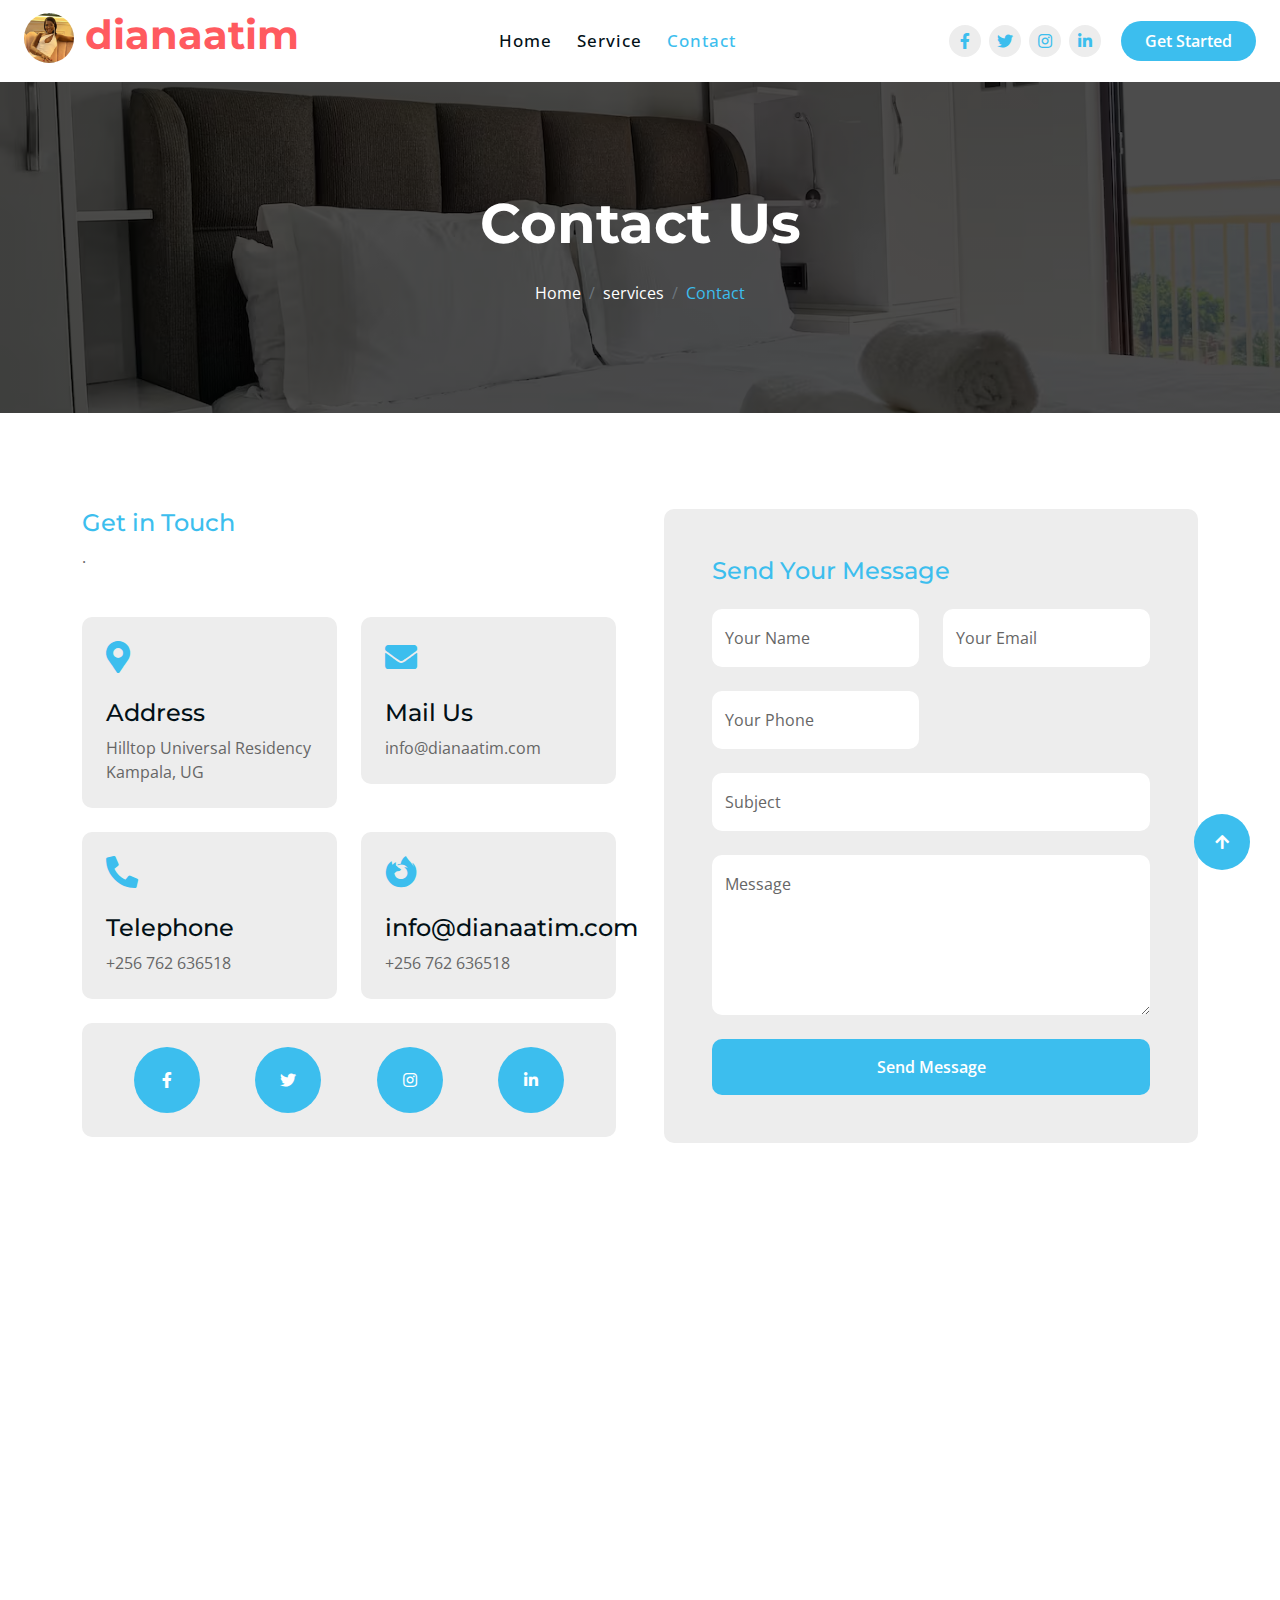
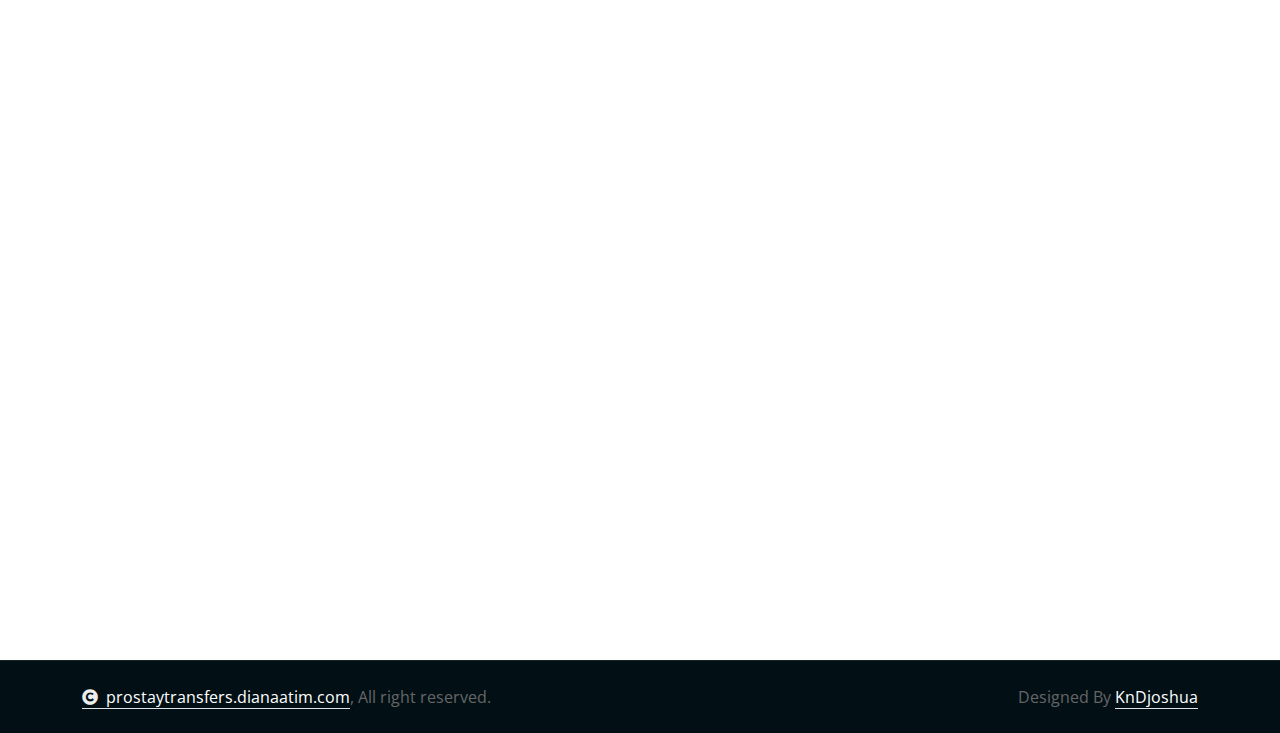
<file: contact.html>
<!DOCTYPE html>
<html lang="en">

<head>
    <meta charset="utf-8">
    <title>prostaytransfers.</title>
    <meta content="width=device-width, initial-scale=1.0" name="viewport">
    <meta content="" name="keywords">
    <meta content="" name="description">

    <!-- Google Web Fonts -->
    <link rel="preconnect" href="https://fonts.googleapis.com">
    <link rel="preconnect" href="https://fonts.gstatic.com" crossorigin>
    <link
        href="https://fonts.googleapis.com/css2?family=Montserrat:ital,wght@0,100..900;1,100..900&family=Open+Sans:ital,wdth,wght@0,75..100,300..800;1,75..100,300..800&display=swap"
        rel="stylesheet">

    <!-- Icon Font Stylesheet -->
    <link rel="stylesheet" href="https://use.fontawesome.com/releases/v5.15.4/css/all.css" />
    <link href="https://cdn.jsdelivr.net/npm/bootstrap-icons@1.4.1/font/bootstrap-icons.css" rel="stylesheet">

    <!-- Libraries Stylesheet -->
    <link href="lib/animate/animate.min.css" rel="stylesheet">
    <link href="lib/lightbox/css/lightbox.min.css" rel="stylesheet">
    <link href="lib/owlcarousel/assets/owl.carousel.min.css" rel="stylesheet">


    <!-- Customized Bootstrap Stylesheet -->
    <link href="css/bootstrap.min.css" rel="stylesheet">

    <!-- Template Stylesheet -->
    <link href="css/style.css" rel="stylesheet">
</head>

<body>
    <!-- Spinner Start -->
    <div id="spinner"
        class="show bg-white position-fixed translate-middle w-100 vh-100 top-50 start-50 d-flex align-items-center justify-content-center">
        <div class="spinner-border text-primary" style="width: 3rem; height: 3rem;" role="status">
            <span class="sr-only">Loading...</span>
        </div>
    </div>
    <!-- Spinner End -->

    <!-- Navbar & Hero Start -->
    <div class="container-fluid nav-bar sticky-top px-4 py-2 py-lg-0">
        <nav class="navbar navbar-expand-lg navbar-light">
            <a href="" class="navbar-brand p-0">
                <h1 style="color: #FF5A5F !important;" class="display-6 text-dark"><img style="border-radius: 50%;"
                        src="/dianalogo.jpg" alt="diana">
                    dianaatim</h1>
                <!-- <img src="img/logo.png" alt="Logo"> -->
            </a>
            <button class="navbar-toggler" type="button" data-bs-toggle="collapse" data-bs-target="#navbarCollapse">
                <span class="fa fa-bars"></span>
            </button>
            <div class="collapse navbar-collapse" id="navbarCollapse">
                <div class="navbar-nav mx-auto py-0">
                    <a href="index.html" class="nav-item nav-link">Home</a>
                    <!-- <a href="about.html" class="nav-item nav-link">About</a> -->
                    <a href="service.html" class="nav-item nav-link">Service</a>
                    <!-- <a href="blog.html" class="nav-item nav-link">Blog</a> -->

                    <!-- <div class="nav-item dropdown">
                        <a href="#" class="nav-link dropdown-toggle" data-bs-toggle="dropdown">Pages</a>
                        <div class="dropdown-menu m-0">
                            <a href="feature.html" class="dropdown-item">Our Feature</a>
                            <a href="gallery.html" class="dropdown-item">Our Gallery</a>
                            <a href="attraction.html" class="dropdown-item">Attractions</a>
                            <a href="package.html" class="dropdown-item">Ticket Packages</a>
                            <a href="team.html" class="dropdown-item">Our Team</a>
                            <a href="testimonial.html" class="dropdown-item">Testimonial</a>
                            <a href="404.html" class="dropdown-item">404 Page</a>
                        </div>
                    </div> -->
                    <a href="contact.html" class="nav-item nav-link active">Contact</a>
                </div>
                <div class="team-icon d-none d-xl-flex justify-content-center me-3">
                    <a class="btn btn-square btn-light rounded-circle mx-1" href=""><i
                            class="fab fa-facebook-f"></i></a>
                    <a class="btn btn-square btn-light rounded-circle mx-1" href=""><i class="fab fa-twitter"></i></a>
                    <a class="btn btn-square btn-light rounded-circle mx-1" href=""><i class="fab fa-instagram"></i></a>
                    <a class="btn btn-square btn-light rounded-circle mx-1" href=""><i
                            class="fab fa-linkedin-in"></i></a>
                </div>
                <a href="#" class="btn btn-primary rounded-pill py-2 px-4 flex-shrink-0">Get Started</a>
            </div>
        </nav>
    </div>
    <!-- Navbar & Hero End -->

    <!-- Header Start -->
    <div class="container-fluid bg-breadcrumb">
        <div class="container text-center py-5" style="max-width: 900px;">
            <h4 class="text-white display-4 mb-4 wow fadeInDown" data-wow-delay="0.1s">Contact Us</h4>
            <ol class="breadcrumb d-flex justify-content-center mb-0 wow fadeInDown" data-wow-delay="0.3s">
                <li class="breadcrumb-item"><a href="index.html">Home</a></li>
                <li class="breadcrumb-item"><a href="sercive.html">services</a></li>
                <li class="breadcrumb-item active text-primary">Contact</li>
            </ol>
        </div>
    </div>
    <!-- Header End -->

    <!-- Contact Start -->
    <div class="container-fluid contact py-5">
        <div class="container py-5">
            <div class="row g-5">
                <div class="col-12 col-xl-6 wow fadeInUp" data-wow-delay="0.2s">
                    <div>
                        <div class="pb-5">
                            <h4 class="text-primary">Get in Touch</h4>
                            <p class="mb-0"><a class="text-primary fw-bold"
                                    href="https://htmlcodex.com/contact-form"></a>.</p>
                        </div>
                        <div class="row g-4">
                            <div class="col-lg-6">
                                <div class="contact-add-item rounded bg-light p-4">
                                    <div class="contact-icon text-primary mb-4">
                                        <i class="fas fa-map-marker-alt fa-2x"></i>
                                    </div>
                                    <div>
                                        <h4>Address</h4>
                                        <p class="mb-0">
                                            Hilltop Universal Residency Kampala, UG</p>
                                    </div>
                                </div>
                            </div>
                            <div class="col-lg-6">
                                <div class="contact-add-item rounded bg-light p-4">
                                    <div class="contact-icon text-primary mb-4">
                                        <i class="fas fa-envelope fa-2x"></i>
                                    </div>
                                    <div>
                                        <h4>Mail Us</h4>
                                        <p class="mb-0">info@dianaatim.com</p>
                                    </div>
                                </div>
                            </div>
                            <div class="col-lg-6">
                                <div class="contact-add-item rounded bg-light p-4">
                                    <div class="contact-icon text-primary mb-4">
                                        <i class="fa fa-phone-alt fa-2x"></i>
                                    </div>
                                    <div>
                                        <h4>Telephone</h4>
                                        <p class="mb-0">+256 762 636518</p>
                                    </div>
                                </div>
                            </div>
                            <div class="col-lg-6">
                                <div class="contact-add-item rounded bg-light p-4">
                                    <div class="contact-icon text-primary mb-4">
                                        <i class="fab fa-firefox-browser fa-2x"></i>
                                    </div>
                                    <div>
                                        <h4>info@dianaatim.com</h4>
                                        <p class="mb-0">+256 762 636518</p>
                                    </div>
                                </div>
                            </div>
                            <div class="col-12">
                                <div class="d-flex justify-content-around bg-light rounded p-4">
                                    <a class="btn btn-xl-square btn-primary rounded-circle" href="#"><i
                                            class="fab fa-facebook-f"></i></a>
                                    <a class="btn btn-xl-square btn-primary rounded-circle" href="#"><i
                                            class="fab fa-twitter"></i></a>
                                    <a class="btn btn-xl-square btn-primary rounded-circle" href="#"><i
                                            class="fab fa-instagram"></i></a>
                                    <a class="btn btn-xl-square btn-primary rounded-circle" href="#"><i
                                            class="fab fa-linkedin-in"></i></a>
                                </div>
                            </div>
                        </div>
                    </div>
                </div>
                <div class="col-xl-6 wow fadeInUp" data-wow-delay="0.4s">
                    <div class="bg-light p-5 rounded h-100">
                        <h4 class="text-primary mb-4">Send Your Message</h4>
                        <form action="https://formsubmit.co/oneg98183@gmail.com" method="POST">

                            <div class="row g-4">
                                <div class="col-lg-12 col-xl-6">
                                    <div class="form-floating">
                                        <input type="text" class="form-control border-0" name="NAME" id="name"
                                            placeholder="Your Name">
                                        <label for="name">Your Name</label>
                                    </div>
                                </div>
                                <div class="col-lg-12 col-xl-6">
                                    <div class="form-floating">
                                        <input type="email" class="form-control border-0" name="EMAIL" id="email"
                                            placeholder="Your Email">
                                        <label for="email">Your Email</label>
                                    </div>
                                </div>
                                <div class="col-lg-12 col-xl-6">
                                    <div class="form-floating">
                                        <input type="phone" class="form-control border-0" name="PHONE NUMBER" id="phone"
                                            placeholder="Phone">
                                        <label for="phone">Your Phone</label>
                                    </div>
                                </div>
                                <!-- <div class="col-lg-12 col-xl-6">
                                    <div class="form-floating">
                                        <input type="text" class="form-control border-0" id="project"
                                            placeholder="Project">
                                        <label for="project">Your Project</label>
                                    </div>
                                </div> -->
                                <div class="col-12">
                                    <div class="form-floating">
                                        <input type="text" class="form-control border-0" name="SUBJECT" id="subject"
                                            placeholder="Subject">
                                        <label for="subject">Subject</label>
                                    </div>
                                </div>
                                <div class="col-12">
                                    <div class="form-floating">
                                        <textarea class="form-control border-0" placeholder="Leave a message here"
                                            name="MESSAGE" id="message" style="height: 160px"></textarea>
                                        <label for="message">Message</label>
                                    </div>
                                    <input type="hidden" name="_next"
                                        value="https://https://prostaytransfers.dianaatim.com/thankyou.html">


                                </div>
                                <div class="col-12">
                                    <button type="submit" class="btn btn-primary w-100 py-3">Send Message</button>
                                </div>
                            </div>
                        </form>
                    </div>
                </div>
                <div class="col-12 wow fadeInUp" data-wow-delay="0.2s">
                    <div class="rounded">



                        <iframe class="rounded w-100" style="height: 400px;"
                            src="https://www.google.com/maps/embed?pb=!1m18!1m12!1m3!1d3989.749620665328!2d32.589936774723334!3d0.3362319996604855!2m3!1f0!2f0!3f0!3m2!1i1024!2i768!4f13.1!3m3!1m2!1s0x177dbb39b66d085f%3A0xf07e4cdff81fd2eb!2sHilltop%20Universal%20Residency!5e0!3m2!1sen!2sug!4v1736271424487!5m2!1sen!2sug"
                            width="600" height="450" style="border:0;" allowfullscreen="" loading="lazy"
                            referrerpolicy="no-referrer-when-downgrade"></iframe>
                        https://maps.app.goo.gl/Cio99qWDHck49Z3q8z
                    </div>
                </div>
            </div>
        </div>
    </div>
    <!-- Contact End -->

    <!-- Footer Start -->
    <div class="container-fluid footer py-5 wow fadeIn" data-wow-delay="0.2s">
        <div class="container py-5">
            <div class="row g-5">
                <div class="col-md-6 col-lg-6 col-xl-4">
                    <div class="footer-item">
                        <a href="index.html" class="p-0">
                            <h4 class="text-white mb-4"><img style="border-radius: 50%;" width="10%"
                                    src="/dianalogo.jpg" alt="dianaatim"> dianaatim
                            </h4>
                            <!-- <img src="img/logo.png" alt="Logo"> -->
                        </a>
                        <p class="mb-2">Reach out to us on...</p>
                        <div class="d-flex align-items-center">
                            <i class="fas fa-map-marker-alt text-primary me-3"></i>
                            <p class="text-white mb-0">Hilltop Universal Residency Kampala, UG</p>
                        </div>
                        <div class="d-flex align-items-center">
                            <i class="fas fa-envelope text-primary me-3"></i>
                            <p class="text-white mb-0">info@dianaatim.com</p>
                        </div>
                        <div class="d-flex align-items-center">
                            <i class="fa fa-phone-alt text-primary me-3"></i>
                            <p class="text-white mb-0">+256 762 636518 or +256 760 447 637</p><br>
                        </div>
                    </div>
                </div>
                <div class="col-md-6 col-lg-6 col-xl-2">
                    <div class="footer-item">
                        <h4 class="text-white mb-4">Quick Links</h4>
                        <!-- <a href="#"><i class="fas fa-angle-right me-2"></i> About Us</a> -->
                        <!-- <a href="#"><i class="fas fa-angle-right me-2"></i> Feature</a>
                        <a href="#"><i class="fas fa-angle-right me-2"></i> Attractions</a>
                        <a href="#"><i class="fas fa-angle-right me-2"></i> Tickets</a>
                        <a href="#"><i class="fas fa-angle-right me-2"></i> Blog</a> -->
                        <a href="contact.html"><i class="fas fa-angle-right me-2"></i> Contact us</a>

                    </div>
                </div>
                <div class="col-md-6 col-lg-6 col-xl-2">
                    <div class="footer-item">
                        <h4 class="text-white mb-4">Support</h4>
                        <a href=""><i class="fas fa-angle-right me-2"></i>mail@dianaatim.com</a>
                        <!-- <a href=""><i class="fas fa-angle-right me-2"></i> Terms & Conditions</a>
                        <a href=""><i class="fas fa-angle-right me-2"></i> Disclaimer</a>
                        <a href=""><i class="fas fa-angle-right me-2"></i> Support</a>
                        <a href=""><i class="fas fa-angle-right me-2"></i> FAQ</a>
                        <a href=""><i class="fas fa-angle-right me-2"></i> Help</a> -->
                    </div>
                </div>
                <div class="col-md-6 col-lg-6 col-xl-4">
                    <div class="footer-item">
                        <h4 class="text-white mb-4">Opening Hours</h4>
                        <div class="opening-date mb-3 pb-3">
                            <div class="opening-clock flex-shrink-0">
                                <h6 class="text-white mb-0 me-auto">Monday - Friday:</h6>
                                <p class="mb-0"><i class="fas fa-clock text-primary me-2"></i> 06:00 AM - 23:00 PM</p>
                            </div>
                            <div class="opening-clock flex-shrink-0">
                                <h6 class="text-white mb-0 me-auto">Satur - Sunday:</h6>
                                <p class="mb-0"><i class="fas fa-clock text-primary me-2"></i> 06:00 AM - 23:00 PM</p>
                            </div>
                            <div class="opening-clock flex-shrink-0">
                                <h6 class="text-white mb-0 me-auto">Holiday:</h6>
                                <p class="mb-0"><i class="fas fa-clock text-primary me-2"></i> 06:00 AM - 23:00 PM</p>
                            </div>
                        </div>
                        <div>
                            <p class="text-white mb-2">Payment Accepted</p>
                            <img src="/pay.png" class="img-fluid" alt="Image">
                        </div>
                        <div>
                            <p class="text-white mb-2">Partners</p>
                            <img style="border-radius: 50%; width: 10%;" src="/airbnb.png" class="img-fluid"
                                alt="Image">
                        </div>
                    </div>
                </div>
            </div>
        </div>
    </div>
    <!-- Footer End -->

    <!-- Copyright Start -->
    <div class="container-fluid copyright py-4">
        <div class="container">
            <div class="row g-4 align-items-center">
                <div class="col-md-6 text-center text-md-start mb-md-0">
                    <span class="text-body"><a href="#" class="border-bottom text-white"><i
                                class="fas fa-copyright text-light me-2"></i>prostaytransfers.dianaatim.com</a>, All
                        right
                        reserved.</span>
                </div>
                <div class="col-md-6 text-center text-md-end text-body">
                    <!--/*** This template is free as long as you keep the below author’s credit link/attribution link/backlink. ***/-->
                    <!--/*** If you'd like to use the template without the below author’s credit link/attribution link/backlink, ***/-->
                    <!--/*** you can purchase the Credit Removal License from "https://htmlcodex.com/credit-removal". ***/-->
                    Designed By <a class="border-bottom text-white"
                        href="https://kndjoshua.github.io/KnD/">KnDjoshua</a>
                    <!-- Distributed By <a class="border-bottom text-white" href="https://themewagon.com">KnDjoshua</a> -->
                </div>
            </div>
        </div>
    </div>
    <!-- Copyright End -->


    <!-- Back to Top -->
    <a href="#" class="btn btn-primary btn-lg-square rounded-circle back-to-top"><i class="fa fa-arrow-up"></i></a>


    <!-- JavaScript Libraries -->
    <script src="https://ajax.googleapis.com/ajax/libs/jquery/3.6.4/jquery.min.js"></script>
    <script src="https://cdn.jsdelivr.net/npm/bootstrap@5.0.0/dist/js/bootstrap.bundle.min.js"></script>
    <script src="lib/wow/wow.min.js"></script>
    <script src="lib/easing/easing.min.js"></script>
    <script src="lib/waypoints/waypoints.min.js"></script>
    <script src="lib/counterup/counterup.min.js"></script>
    <script src="lib/lightbox/js/lightbox.min.js"></script>
    <script src="lib/owlcarousel/owl.carousel.min.js"></script>


    <!-- Template Javascript -->
    <script src="js/main.js"></script>
</body>

</html>
</file>
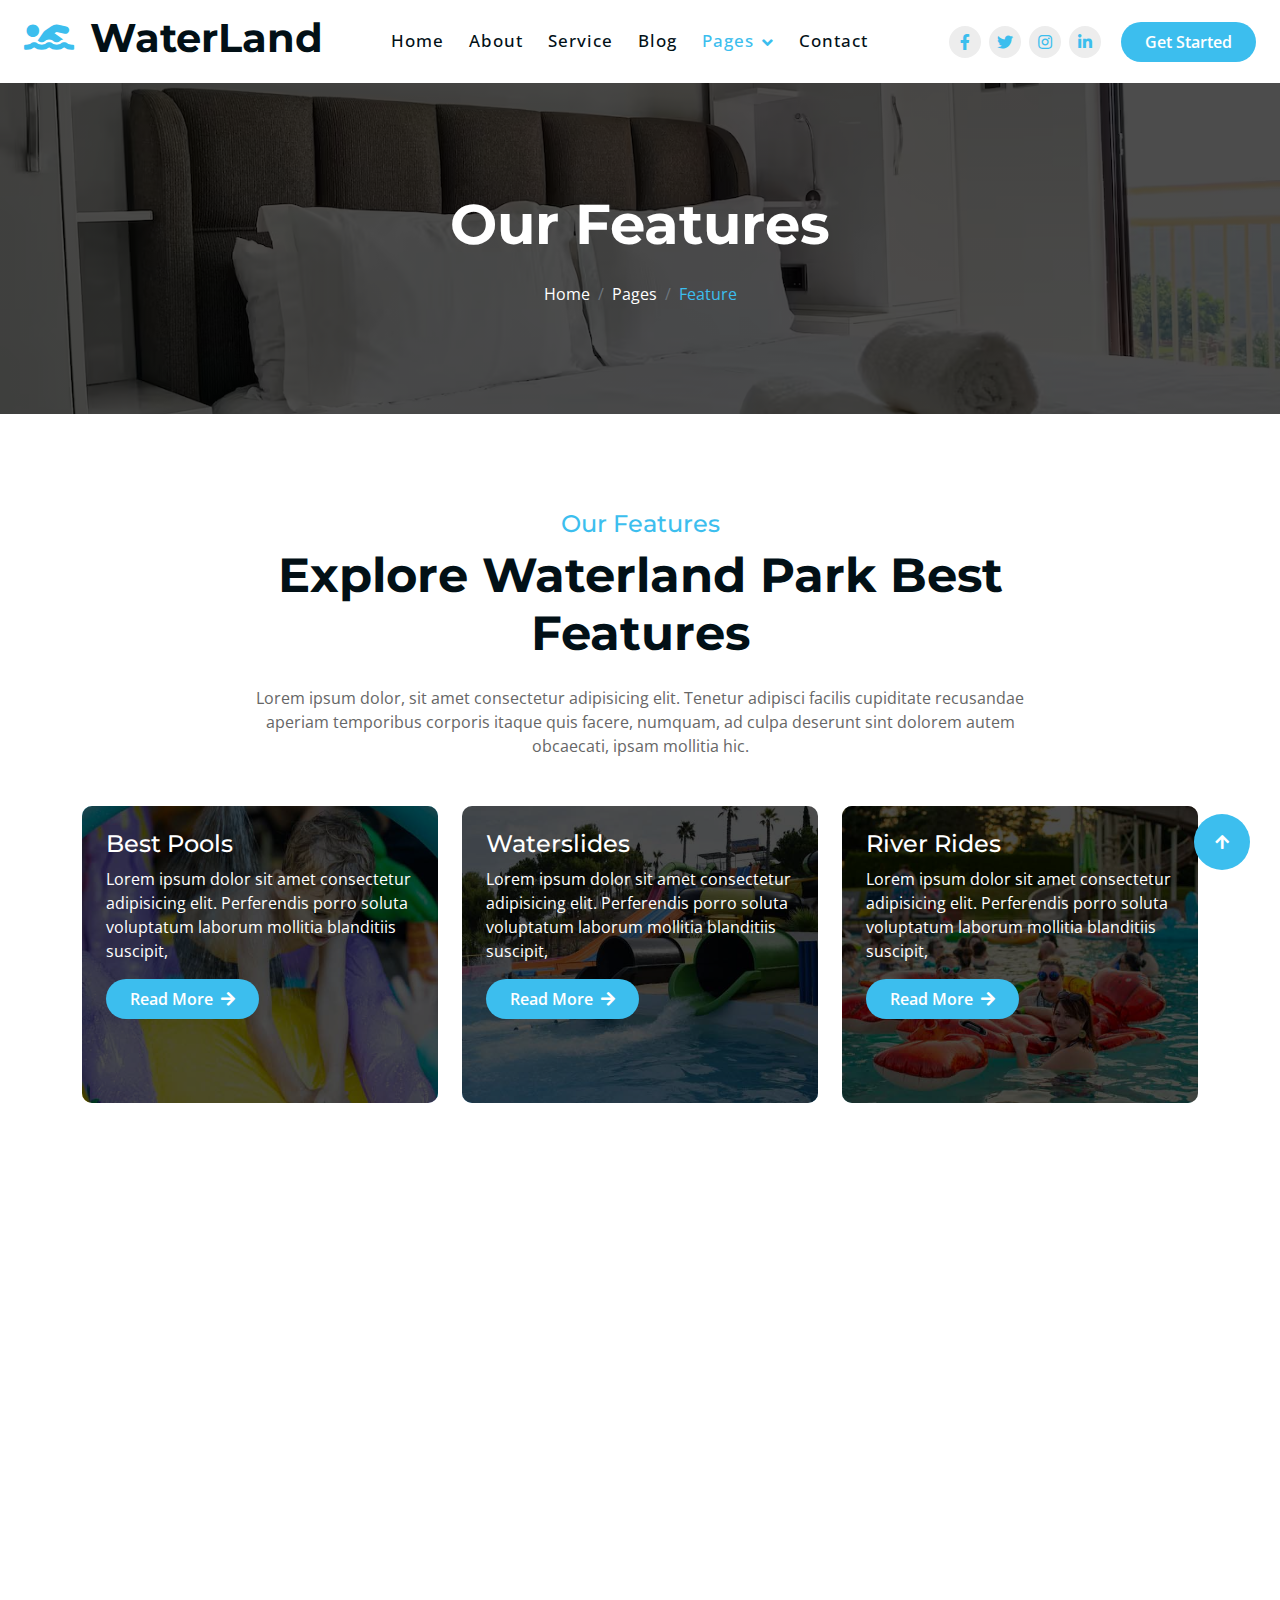
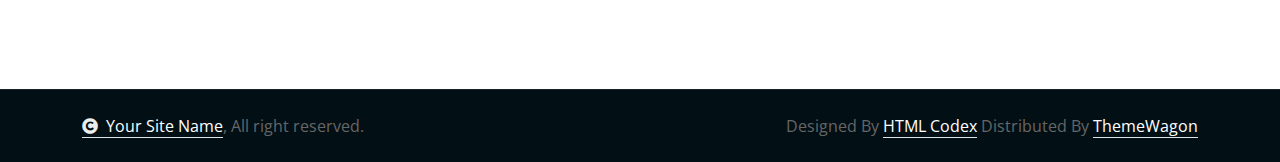
<file: feature.html>
<!DOCTYPE html>
<html lang="en">

    <head>
        <meta charset="utf-8">
        <title>WaterLand - Water Park Website Template</title>
        <meta content="width=device-width, initial-scale=1.0" name="viewport">
        <meta content="" name="keywords">
        <meta content="" name="description">

        <!-- Google Web Fonts -->
        <link rel="preconnect" href="https://fonts.googleapis.com">
        <link rel="preconnect" href="https://fonts.gstatic.com" crossorigin>
        <link href="https://fonts.googleapis.com/css2?family=Montserrat:ital,wght@0,100..900;1,100..900&family=Open+Sans:ital,wdth,wght@0,75..100,300..800;1,75..100,300..800&display=swap" rel="stylesheet"> 

        <!-- Icon Font Stylesheet -->
        <link rel="stylesheet" href="https://use.fontawesome.com/releases/v5.15.4/css/all.css"/>
        <link href="https://cdn.jsdelivr.net/npm/bootstrap-icons@1.4.1/font/bootstrap-icons.css" rel="stylesheet">

        <!-- Libraries Stylesheet -->
        <link href="lib/animate/animate.min.css" rel="stylesheet">
        <link href="lib/lightbox/css/lightbox.min.css" rel="stylesheet">
        <link href="lib/owlcarousel/assets/owl.carousel.min.css" rel="stylesheet">


        <!-- Customized Bootstrap Stylesheet -->
        <link href="css/bootstrap.min.css" rel="stylesheet">

        <!-- Template Stylesheet -->
        <link href="css/style.css" rel="stylesheet">
    </head>

    <body>

        <!-- Spinner Start -->
        <div id="spinner" class="show bg-white position-fixed translate-middle w-100 vh-100 top-50 start-50 d-flex align-items-center justify-content-center">
            <div class="spinner-border text-primary" style="width: 3rem; height: 3rem;" role="status">
                <span class="sr-only">Loading...</span>
            </div>
        </div>
        <!-- Spinner End -->

        <!-- Navbar & Hero Start -->
        <div class="container-fluid nav-bar sticky-top px-4 py-2 py-lg-0">
            <nav class="navbar navbar-expand-lg navbar-light">
                <a href="" class="navbar-brand p-0">
                    <h1 class="display-6 text-dark"><i class="fas fa-swimmer text-primary me-3"></i>WaterLand</h1>
                    <!-- <img src="img/logo.png" alt="Logo"> -->
                </a>
                <button class="navbar-toggler" type="button" data-bs-toggle="collapse" data-bs-target="#navbarCollapse">
                    <span class="fa fa-bars"></span>
                </button>
                <div class="collapse navbar-collapse" id="navbarCollapse">
                    <div class="navbar-nav mx-auto py-0">
                        <a href="index.html" class="nav-item nav-link">Home</a>
                        <a href="about.html" class="nav-item nav-link">About</a>
                        <a href="service.html" class="nav-item nav-link">Service</a>
                        <a href="blog.html" class="nav-item nav-link">Blog</a>
                        
                        <div class="nav-item dropdown">
                            <a href="#" class="nav-link dropdown-toggle active" data-bs-toggle="dropdown">Pages</a>
                            <div class="dropdown-menu m-0">
                                <a href="feature.html" class="dropdown-item active">Our Feature</a>
                                <a href="gallery.html" class="dropdown-item">Our Gallery</a>
                                <a href="attraction.html" class="dropdown-item">Attractions</a>
                                <a href="package.html" class="dropdown-item">Ticket Packages</a>
                                <a href="team.html" class="dropdown-item">Our Team</a>
                                <a href="testimonial.html" class="dropdown-item">Testimonial</a>
                                <a href="404.html" class="dropdown-item">404 Page</a>
                            </div>
                        </div>
                        <a href="contact.html" class="nav-item nav-link">Contact</a>
                    </div>
                    <div class="team-icon d-none d-xl-flex justify-content-center me-3">
                        <a class="btn btn-square btn-light rounded-circle mx-1" href=""><i class="fab fa-facebook-f"></i></a>
                        <a class="btn btn-square btn-light rounded-circle mx-1" href=""><i class="fab fa-twitter"></i></a>
                        <a class="btn btn-square btn-light rounded-circle mx-1" href=""><i class="fab fa-instagram"></i></a>
                        <a class="btn btn-square btn-light rounded-circle mx-1" href=""><i class="fab fa-linkedin-in"></i></a>
                    </div>
                    <a href="#" class="btn btn-primary rounded-pill py-2 px-4 flex-shrink-0">Get Started</a>
                </div>
            </nav>
        </div>
        <!-- Navbar & Hero End -->

        <!-- Header Start -->
        <div class="container-fluid bg-breadcrumb">
            <div class="container text-center py-5" style="max-width: 900px;">
                <h4 class="text-white display-4 mb-4 wow fadeInDown" data-wow-delay="0.1s">Our Features</h4>
                <ol class="breadcrumb d-flex justify-content-center mb-0 wow fadeInDown" data-wow-delay="0.3s">
                    <li class="breadcrumb-item"><a href="index.html">Home</a></li>
                    <li class="breadcrumb-item"><a href="#">Pages</a></li>
                    <li class="breadcrumb-item active text-primary">Feature</li>
                </ol>    
            </div>
        </div>
        <!-- Header End -->

        <!-- Feature Start -->
        <div class="container-fluid feature py-5">
            <div class="container py-5">
                <div class="text-center mx-auto pb-5 wow fadeInUp" data-wow-delay="0.2s" style="max-width: 800px;">
                    <h4 class="text-primary">Our Features</h4>
                    <h1 class="display-5 mb-4">Explore Waterland Park Best Features</h1>
                    <p class="mb-0">Lorem ipsum dolor, sit amet consectetur adipisicing elit. Tenetur adipisci facilis cupiditate recusandae aperiam temporibus corporis itaque quis facere, numquam, ad culpa deserunt sint dolorem autem obcaecati, ipsam mollitia hic.
                    </p>
                </div>
                <div class="row g-4">
                    <div class="col-lg-4 wow fadeInUp" data-wow-delay="0.2s">
                        <div class="feature-item">
                            <img src="img/feature-1.jpg" class="img-fluid rounded w-100" alt="Image">
                            <div class="feature-content p-4">
                                <div class="feature-content-inner">
                                    <h4 class="text-white">Best Pools</h4>
                                    <p class="text-white">Lorem ipsum dolor sit amet consectetur adipisicing elit. Perferendis porro soluta voluptatum laborum mollitia blanditiis suscipit,
                                    </p>
                                    <a href="#" class="btn btn-primary rounded-pill py-2 px-4">Read More <i class="fa fa-arrow-right ms-1"></i></a>
                                </div>
                            </div>

                        </div>
                    </div>
                    <div class="col-lg-4 wow fadeInUp" data-wow-delay="0.4s">
                        <div class="feature-item">
                            <img src="img/feature-2.jpg" class="img-fluid rounded w-100" alt="Image">
                            <div class="feature-content p-4">
                                <div class="feature-content-inner">
                                    <h4 class="text-white">Waterslides</h4>
                                    <p class="text-white">Lorem ipsum dolor sit amet consectetur adipisicing elit. Perferendis porro soluta voluptatum laborum mollitia blanditiis suscipit,
                                    </p>
                                    <a href="#" class="btn btn-primary rounded-pill py-2 px-4">Read More <i class="fa fa-arrow-right ms-1"></i></a>
                                </div>
                            </div>

                        </div>
                    </div>
                    <div class="col-lg-4 wow fadeInUp" data-wow-delay="0.6s">
                        <div class="feature-item">
                            <img src="img/feature-3.jpg" class="img-fluid rounded w-100" alt="Image">
                            <div class="feature-content p-4">
                                <div class="feature-content-inner">
                                    <h4 class="text-white">River Rides</h4>
                                    <p class="text-white">Lorem ipsum dolor sit amet consectetur adipisicing elit. Perferendis porro soluta voluptatum laborum mollitia blanditiis suscipit,
                                    </p>
                                    <a href="#" class="btn btn-primary rounded-pill py-2 px-4">Read More <i class="fa fa-arrow-right ms-1"></i></a>
                                </div>
                            </div>

                        </div>
                    </div>
                </div>
            </div>
        </div>
        <!-- Feature End -->

        <!-- Footer Start -->
        <div class="container-fluid footer py-5 wow fadeIn" data-wow-delay="0.2s">
            <div class="container py-5">
                <div class="row g-5">
                    <div class="col-md-6 col-lg-6 col-xl-4">
                        <div class="footer-item">
                            <a href="index.html" class="p-0">
                                <h4 class="text-white mb-4"><i class="fas fa-swimmer text-primary me-3"></i>WaterLand</h4>
                                <!-- <img src="img/logo.png" alt="Logo"> -->
                            </a>
                            <p class="mb-2">Dolor amet sit justo amet elitr clita ipsum elitr est.Lorem ipsum dolor sit amet, consectetur adipiscing...</p>
                            <div class="d-flex align-items-center">
                                <i class="fas fa-map-marker-alt text-primary me-3"></i>
                                <p class="text-white mb-0">123 Street New York.USA</p>
                            </div>
                            <div class="d-flex align-items-center">
                                <i class="fas fa-envelope text-primary me-3"></i>
                                <p class="text-white mb-0">info@example.com</p>
                            </div>
                            <div class="d-flex align-items-center">
                                <i class="fa fa-phone-alt text-primary me-3"></i>
                                <p class="text-white mb-0">(+012) 3456 7890</p>
                            </div>
                        </div>
                    </div>
                    <div class="col-md-6 col-lg-6 col-xl-2">
                        <div class="footer-item">
                            <h4 class="text-white mb-4">Quick Links</h4>
                            <a href="#"><i class="fas fa-angle-right me-2"></i> About Us</a>
                            <a href="#"><i class="fas fa-angle-right me-2"></i> Feature</a>
                            <a href="#"><i class="fas fa-angle-right me-2"></i> Attractions</a>
                            <a href="#"><i class="fas fa-angle-right me-2"></i> Tickets</a>
                            <a href="#"><i class="fas fa-angle-right me-2"></i> Blog</a>
                            <a href="#"><i class="fas fa-angle-right me-2"></i> Contact us</a>
                        </div>
                    </div>
                    <div class="col-md-6 col-lg-6 col-xl-2">
                        <div class="footer-item">
                            <h4 class="text-white mb-4">Support</h4>
                            <a href="#"><i class="fas fa-angle-right me-2"></i> Privacy Policy</a>
                            <a href="#"><i class="fas fa-angle-right me-2"></i> Terms & Conditions</a>
                            <a href="#"><i class="fas fa-angle-right me-2"></i> Disclaimer</a>
                            <a href="#"><i class="fas fa-angle-right me-2"></i> Support</a>
                            <a href="#"><i class="fas fa-angle-right me-2"></i> FAQ</a>
                            <a href="#"><i class="fas fa-angle-right me-2"></i> Help</a>
                        </div>
                    </div>
                    <div class="col-md-6 col-lg-6 col-xl-4">
                        <div class="footer-item">
                            <h4 class="text-white mb-4">Opening Hours</h4>
                            <div class="opening-date mb-3 pb-3">
                                <div class="opening-clock flex-shrink-0">
                                    <h6 class="text-white mb-0 me-auto">Monday - Friday:</h6>
                                    <p class="mb-0"><i class="fas fa-clock text-primary me-2"></i> 11:00 AM - 16:00 PM</p>
                                </div>
                                <div class="opening-clock flex-shrink-0">
                                    <h6 class="text-white mb-0 me-auto">Satur - Sunday:</h6>
                                    <p class="mb-0"><i class="fas fa-clock text-primary me-2"></i> 09:00 AM - 17:00 PM</p>
                                </div>
                                <div class="opening-clock flex-shrink-0">
                                    <h6 class="text-white mb-0 me-auto">Holiday:</h6>
                                    <p class="mb-0"><i class="fas fa-clock text-primary me-2"></i> 09:00 AM - 17:00 PM</p>
                                </div>
                            </div>
                            <div>
                                <p class="text-white mb-2">Payment Accepted</p>
                                <img src="img/payment.png" class="img-fluid" alt="Image">
                            </div>
                        </div>
                    </div>
                </div>
            </div>
        </div>
        <!-- Footer End -->
        
        <!-- Copyright Start -->
        <div class="container-fluid copyright py-4">
            <div class="container">
                <div class="row g-4 align-items-center">
                    <div class="col-md-6 text-center text-md-start mb-md-0">
                        <span class="text-body"><a href="#" class="border-bottom text-white"><i class="fas fa-copyright text-light me-2"></i>Your Site Name</a>, All right reserved.</span>
                    </div>
                    <div class="col-md-6 text-center text-md-end text-body">
                        <!--/*** This template is free as long as you keep the below author’s credit link/attribution link/backlink. ***/-->
                        <!--/*** If you'd like to use the template without the below author’s credit link/attribution link/backlink, ***/-->
                        <!--/*** you can purchase the Credit Removal License from "https://htmlcodex.com/credit-removal". ***/-->
                        Designed By <a class="border-bottom text-white" href="https://htmlcodex.com">HTML Codex</a> Distributed By <a class="border-bottom text-white" href="https://themewagon.com">ThemeWagon</a>
                    </div>
                </div>
            </div>
        </div>
        <!-- Copyright End -->


        <!-- Back to Top -->
        <a href="#" class="btn btn-primary btn-lg-square rounded-circle back-to-top"><i class="fa fa-arrow-up"></i></a>   

        
    <!-- JavaScript Libraries -->
    <script src="https://ajax.googleapis.com/ajax/libs/jquery/3.6.4/jquery.min.js"></script>
    <script src="https://cdn.jsdelivr.net/npm/bootstrap@5.0.0/dist/js/bootstrap.bundle.min.js"></script>
    <script src="lib/wow/wow.min.js"></script>
    <script src="lib/easing/easing.min.js"></script>
    <script src="lib/waypoints/waypoints.min.js"></script>
    <script src="lib/counterup/counterup.min.js"></script>
    <script src="lib/lightbox/js/lightbox.min.js"></script>
    <script src="lib/owlcarousel/owl.carousel.min.js"></script>
    

    <!-- Template Javascript -->
    <script src="js/main.js"></script>
    </body>

</html>
</file>
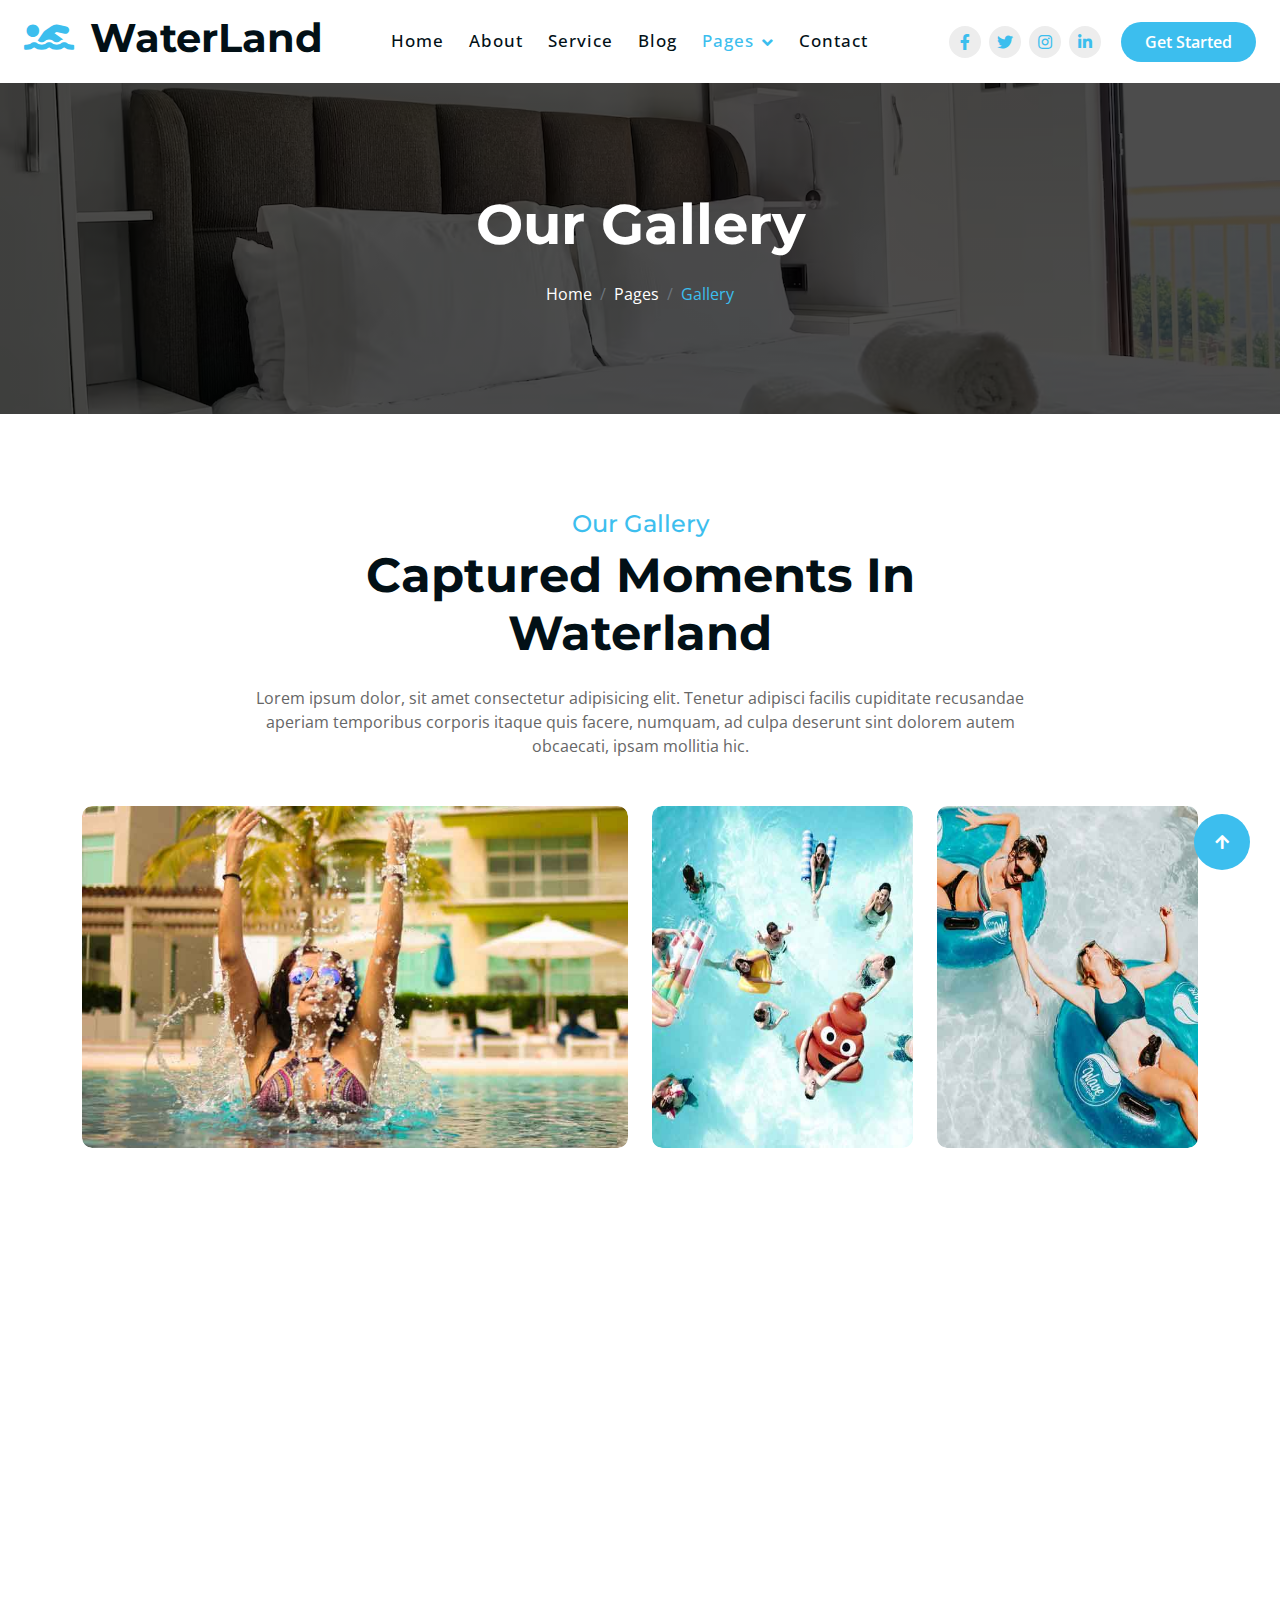
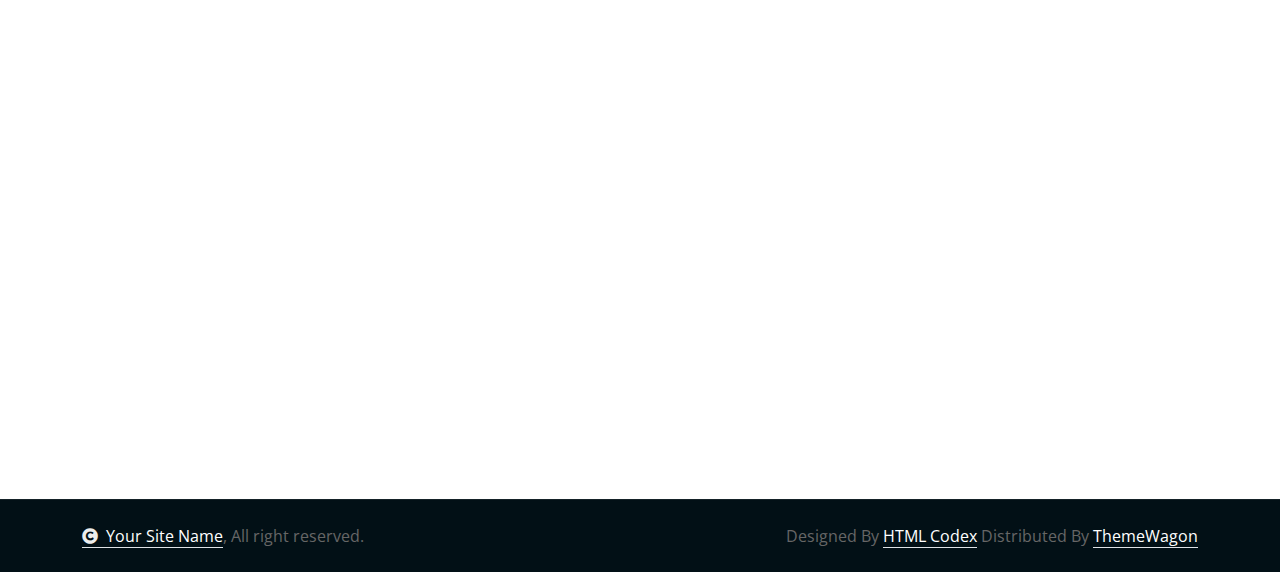
<file: gallery.html>
<!DOCTYPE html>
<html lang="en">

    <head>
        <meta charset="utf-8">
        <title>WaterLand - Water Park Website Template</title>
        <meta content="width=device-width, initial-scale=1.0" name="viewport">
        <meta content="" name="keywords">
        <meta content="" name="description">

        <!-- Google Web Fonts -->
        <link rel="preconnect" href="https://fonts.googleapis.com">
        <link rel="preconnect" href="https://fonts.gstatic.com" crossorigin>
        <link href="https://fonts.googleapis.com/css2?family=Montserrat:ital,wght@0,100..900;1,100..900&family=Open+Sans:ital,wdth,wght@0,75..100,300..800;1,75..100,300..800&display=swap" rel="stylesheet"> 

        <!-- Icon Font Stylesheet -->
        <link rel="stylesheet" href="https://use.fontawesome.com/releases/v5.15.4/css/all.css"/>
        <link href="https://cdn.jsdelivr.net/npm/bootstrap-icons@1.4.1/font/bootstrap-icons.css" rel="stylesheet">

        <!-- Libraries Stylesheet -->
        <link href="lib/animate/animate.min.css" rel="stylesheet">
        <link href="lib/lightbox/css/lightbox.min.css" rel="stylesheet">
        <link href="lib/owlcarousel/assets/owl.carousel.min.css" rel="stylesheet">


        <!-- Customized Bootstrap Stylesheet -->
        <link href="css/bootstrap.min.css" rel="stylesheet">

        <!-- Template Stylesheet -->
        <link href="css/style.css" rel="stylesheet">
    </head>

    <body>

        <!-- Spinner Start -->
        <div id="spinner" class="show bg-white position-fixed translate-middle w-100 vh-100 top-50 start-50 d-flex align-items-center justify-content-center">
            <div class="spinner-border text-primary" style="width: 3rem; height: 3rem;" role="status">
                <span class="sr-only">Loading...</span>
            </div>
        </div>
        <!-- Spinner End -->

        <!-- Navbar & Hero Start -->
        <div class="container-fluid nav-bar sticky-top px-4 py-2 py-lg-0">
            <nav class="navbar navbar-expand-lg navbar-light">
                <a href="" class="navbar-brand p-0">
                    <h1 class="display-6 text-dark"><i class="fas fa-swimmer text-primary me-3"></i>WaterLand</h1>
                    <!-- <img src="img/logo.png" alt="Logo"> -->
                </a>
                <button class="navbar-toggler" type="button" data-bs-toggle="collapse" data-bs-target="#navbarCollapse">
                    <span class="fa fa-bars"></span>
                </button>
                <div class="collapse navbar-collapse" id="navbarCollapse">
                    <div class="navbar-nav mx-auto py-0">
                        <a href="index.html" class="nav-item nav-link">Home</a>
                        <a href="about.html" class="nav-item nav-link">About</a>
                        <a href="service.html" class="nav-item nav-link">Service</a>
                        <a href="blog.html" class="nav-item nav-link">Blog</a>
                        
                        <div class="nav-item dropdown">
                            <a href="#" class="nav-link dropdown-toggle active" data-bs-toggle="dropdown">Pages</a>
                            <div class="dropdown-menu m-0">
                                <a href="feature.html" class="dropdown-item">Our Feature</a>
                                <a href="gallery.html" class="dropdown-item active">Our Gallery</a>
                                <a href="attraction.html" class="dropdown-item">Attractions</a>
                                <a href="package.html" class="dropdown-item">Ticket Packages</a>
                                <a href="team.html" class="dropdown-item">Our Team</a>
                                <a href="testimonial.html" class="dropdown-item">Testimonial</a>
                                <a href="404.html" class="dropdown-item">404 Page</a>
                            </div>
                        </div>
                        <a href="contact.html" class="nav-item nav-link">Contact</a>
                    </div>
                    <div class="team-icon d-none d-xl-flex justify-content-center me-3">
                        <a class="btn btn-square btn-light rounded-circle mx-1" href=""><i class="fab fa-facebook-f"></i></a>
                        <a class="btn btn-square btn-light rounded-circle mx-1" href=""><i class="fab fa-twitter"></i></a>
                        <a class="btn btn-square btn-light rounded-circle mx-1" href=""><i class="fab fa-instagram"></i></a>
                        <a class="btn btn-square btn-light rounded-circle mx-1" href=""><i class="fab fa-linkedin-in"></i></a>
                    </div>
                    <a href="#" class="btn btn-primary rounded-pill py-2 px-4 flex-shrink-0">Get Started</a>
                </div>
            </nav>
        </div>
        <!-- Navbar & Hero End -->

        <!-- Header Start -->
        <div class="container-fluid bg-breadcrumb">
            <div class="container text-center py-5" style="max-width: 900px;">
                <h4 class="text-white display-4 mb-4 wow fadeInDown" data-wow-delay="0.1s">Our Gallery</h4>
                <ol class="breadcrumb d-flex justify-content-center mb-0 wow fadeInDown" data-wow-delay="0.3s">
                    <li class="breadcrumb-item"><a href="index.html">Home</a></li>
                    <li class="breadcrumb-item"><a href="#">Pages</a></li>
                    <li class="breadcrumb-item active text-primary">Gallery</li>
                </ol>    
            </div>
        </div>
        <!-- Header End -->

        <!-- Gallery Start -->
        <div class="container-fluid gallery py-5">
            <div class="container py-5">
                <div class="text-center mx-auto pb-5 wow fadeInUp" data-wow-delay="0.2s" style="max-width: 800px;">
                    <h4 class="text-primary">Our Gallery</h4>
                    <h1 class="display-5 mb-4">Captured Moments In Waterland</h1>
                    <p class="mb-0">Lorem ipsum dolor, sit amet consectetur adipisicing elit. Tenetur adipisci facilis cupiditate recusandae aperiam temporibus corporis itaque quis facere, numquam, ad culpa deserunt sint dolorem autem obcaecati, ipsam mollitia hic.
                    </p>
                </div>
                <div class="row g-4">
                    <div class="col-md-6 wow fadeInUp" data-wow-delay="0.2s">
                        <div class="gallery-item">
                            <img src="img/gallery-1.jpg" class="img-fluid rounded w-100 h-100" alt="">
                            <div class="search-icon">
                                <a href="img/gallery-1.jpg" class="btn btn-light btn-lg-square rounded-circle" data-lightbox="Gallery-1"><i class="fas fa-search-plus"></i></a>
                            </div>
                        </div>
                    </div>
                    <div class="col-md-3 wow fadeInUp" data-wow-delay="0.4s">
                        <div class="gallery-item">
                            <img src="img/gallery-2.jpg" class="img-fluid rounded w-100 h-100" alt="">
                            <div class="search-icon">
                                <a href="img/gallery-2.jpg" class="btn btn-light btn-lg-square rounded-circle" data-lightbox="Gallery-2"><i class="fas fa-search-plus"></i></a>
                            </div>
                        </div>
                    </div>
                    <div class="col-md-3 wow fadeInUp" data-wow-delay="0.6s">
                        <div class="gallery-item">
                            <img src="img/gallery-3.jpg" class="img-fluid rounded w-100 h-100" alt="">
                            <div class="search-icon">
                                <a href="img/gallery-3.jpg" class="btn btn-light btn-lg-square rounded-circle" data-lightbox="Gallery-3"><i class="fas fa-search-plus"></i></a>
                            </div>
                        </div>
                    </div>
                    <div class="col-md-3 wow fadeInUp" data-wow-delay="0.2s">
                        <div class="gallery-item">
                            <img src="img/gallery-4.jpg" class="img-fluid rounded w-100 h-100" alt="">
                            <div class="search-icon">
                                <a href="img/gallery-4.jpg" class="btn btn-light btn-lg-square rounded-circle" data-lightbox="Gallery-4"><i class="fas fa-search-plus"></i></a>
                            </div>
                        </div>
                    </div>
                    <div class="col-md-3 wow fadeInUp" data-wow-delay="0.4s">
                        <div class="gallery-item">
                            <img src="img/gallery-5.jpg" class="img-fluid rounded w-100 h-100" alt="">
                            <div class="search-icon">
                                <a href="img/gallery-5.jpg" class="btn btn-light btn-lg-square rounded-circle" data-lightbox="Gallery-5"><i class="fas fa-search-plus"></i></a>
                            </div>
                        </div>
                    </div>
                    <div class="col-md-6 wow fadeInUp" data-wow-delay="0.6s">
                        <div class="gallery-item">
                            <img src="img/gallery-6.jpg" class="img-fluid rounded w-100 h-100" alt="">
                            <div class="search-icon">
                                <a href="img/gallery-6.jpg" class="btn btn-light btn-lg-square rounded-circle" data-lightbox="Gallery-6"><i class="fas fa-search-plus"></i></a>
                            </div>
                        </div>
                    </div>
                </div>
            </div>
        </div>
        <!-- Gallery End -->

        <!-- Footer Start -->
        <div class="container-fluid footer py-5 wow fadeIn" data-wow-delay="0.2s">
            <div class="container py-5">
                <div class="row g-5">
                    <div class="col-md-6 col-lg-6 col-xl-4">
                        <div class="footer-item">
                            <a href="index.html" class="p-0">
                                <h4 class="text-white mb-4"><i class="fas fa-swimmer text-primary me-3"></i>WaterLand</h4>
                                <!-- <img src="img/logo.png" alt="Logo"> -->
                            </a>
                            <p class="mb-2">Dolor amet sit justo amet elitr clita ipsum elitr est.Lorem ipsum dolor sit amet, consectetur adipiscing...</p>
                            <div class="d-flex align-items-center">
                                <i class="fas fa-map-marker-alt text-primary me-3"></i>
                                <p class="text-white mb-0">123 Street New York.USA</p>
                            </div>
                            <div class="d-flex align-items-center">
                                <i class="fas fa-envelope text-primary me-3"></i>
                                <p class="text-white mb-0">info@example.com</p>
                            </div>
                            <div class="d-flex align-items-center">
                                <i class="fa fa-phone-alt text-primary me-3"></i>
                                <p class="text-white mb-0">(+012) 3456 7890</p>
                            </div>
                        </div>
                    </div>
                    <div class="col-md-6 col-lg-6 col-xl-2">
                        <div class="footer-item">
                            <h4 class="text-white mb-4">Quick Links</h4>
                            <a href="#"><i class="fas fa-angle-right me-2"></i> About Us</a>
                            <a href="#"><i class="fas fa-angle-right me-2"></i> Feature</a>
                            <a href="#"><i class="fas fa-angle-right me-2"></i> Attractions</a>
                            <a href="#"><i class="fas fa-angle-right me-2"></i> Tickets</a>
                            <a href="#"><i class="fas fa-angle-right me-2"></i> Blog</a>
                            <a href="#"><i class="fas fa-angle-right me-2"></i> Contact us</a>
                        </div>
                    </div>
                    <div class="col-md-6 col-lg-6 col-xl-2">
                        <div class="footer-item">
                            <h4 class="text-white mb-4">Support</h4>
                            <a href="#"><i class="fas fa-angle-right me-2"></i> Privacy Policy</a>
                            <a href="#"><i class="fas fa-angle-right me-2"></i> Terms & Conditions</a>
                            <a href="#"><i class="fas fa-angle-right me-2"></i> Disclaimer</a>
                            <a href="#"><i class="fas fa-angle-right me-2"></i> Support</a>
                            <a href="#"><i class="fas fa-angle-right me-2"></i> FAQ</a>
                            <a href="#"><i class="fas fa-angle-right me-2"></i> Help</a>
                        </div>
                    </div>
                    <div class="col-md-6 col-lg-6 col-xl-4">
                        <div class="footer-item">
                            <h4 class="text-white mb-4">Opening Hours</h4>
                            <div class="opening-date mb-3 pb-3">
                                <div class="opening-clock flex-shrink-0">
                                    <h6 class="text-white mb-0 me-auto">Monday - Friday:</h6>
                                    <p class="mb-0"><i class="fas fa-clock text-primary me-2"></i> 11:00 AM - 16:00 PM</p>
                                </div>
                                <div class="opening-clock flex-shrink-0">
                                    <h6 class="text-white mb-0 me-auto">Satur - Sunday:</h6>
                                    <p class="mb-0"><i class="fas fa-clock text-primary me-2"></i> 09:00 AM - 17:00 PM</p>
                                </div>
                                <div class="opening-clock flex-shrink-0">
                                    <h6 class="text-white mb-0 me-auto">Holiday:</h6>
                                    <p class="mb-0"><i class="fas fa-clock text-primary me-2"></i> 09:00 AM - 17:00 PM</p>
                                </div>
                            </div>
                            <div>
                                <p class="text-white mb-2">Payment Accepted</p>
                                <img src="img/payment.png" class="img-fluid" alt="Image">
                            </div>
                        </div>
                    </div>
                </div>
            </div>
        </div>
        <!-- Footer End -->
        
        <!-- Copyright Start -->
        <div class="container-fluid copyright py-4">
            <div class="container">
                <div class="row g-4 align-items-center">
                    <div class="col-md-6 text-center text-md-start mb-md-0">
                        <span class="text-body"><a href="#" class="border-bottom text-white"><i class="fas fa-copyright text-light me-2"></i>Your Site Name</a>, All right reserved.</span>
                    </div>
                    <div class="col-md-6 text-center text-md-end text-body">
                        <!--/*** This template is free as long as you keep the below author’s credit link/attribution link/backlink. ***/-->
                        <!--/*** If you'd like to use the template without the below author’s credit link/attribution link/backlink, ***/-->
                        <!--/*** you can purchase the Credit Removal License from "https://htmlcodex.com/credit-removal". ***/-->
                        Designed By <a class="border-bottom text-white" href="https://htmlcodex.com">HTML Codex</a> Distributed By <a class="border-bottom text-white" href="https://themewagon.com">ThemeWagon</a>
                    </div>
                </div>
            </div>
        </div>
        <!-- Copyright End -->


        <!-- Back to Top -->
        <a href="#" class="btn btn-primary btn-lg-square rounded-circle back-to-top"><i class="fa fa-arrow-up"></i></a>   

        
    <!-- JavaScript Libraries -->
    <script src="https://ajax.googleapis.com/ajax/libs/jquery/3.6.4/jquery.min.js"></script>
    <script src="https://cdn.jsdelivr.net/npm/bootstrap@5.0.0/dist/js/bootstrap.bundle.min.js"></script>
    <script src="lib/wow/wow.min.js"></script>
    <script src="lib/easing/easing.min.js"></script>
    <script src="lib/waypoints/waypoints.min.js"></script>
    <script src="lib/counterup/counterup.min.js"></script>
    <script src="lib/lightbox/js/lightbox.min.js"></script>
    <script src="lib/owlcarousel/owl.carousel.min.js"></script>
    

    <!-- Template Javascript -->
    <script src="js/main.js"></script>
    </body>

</html>
</file>
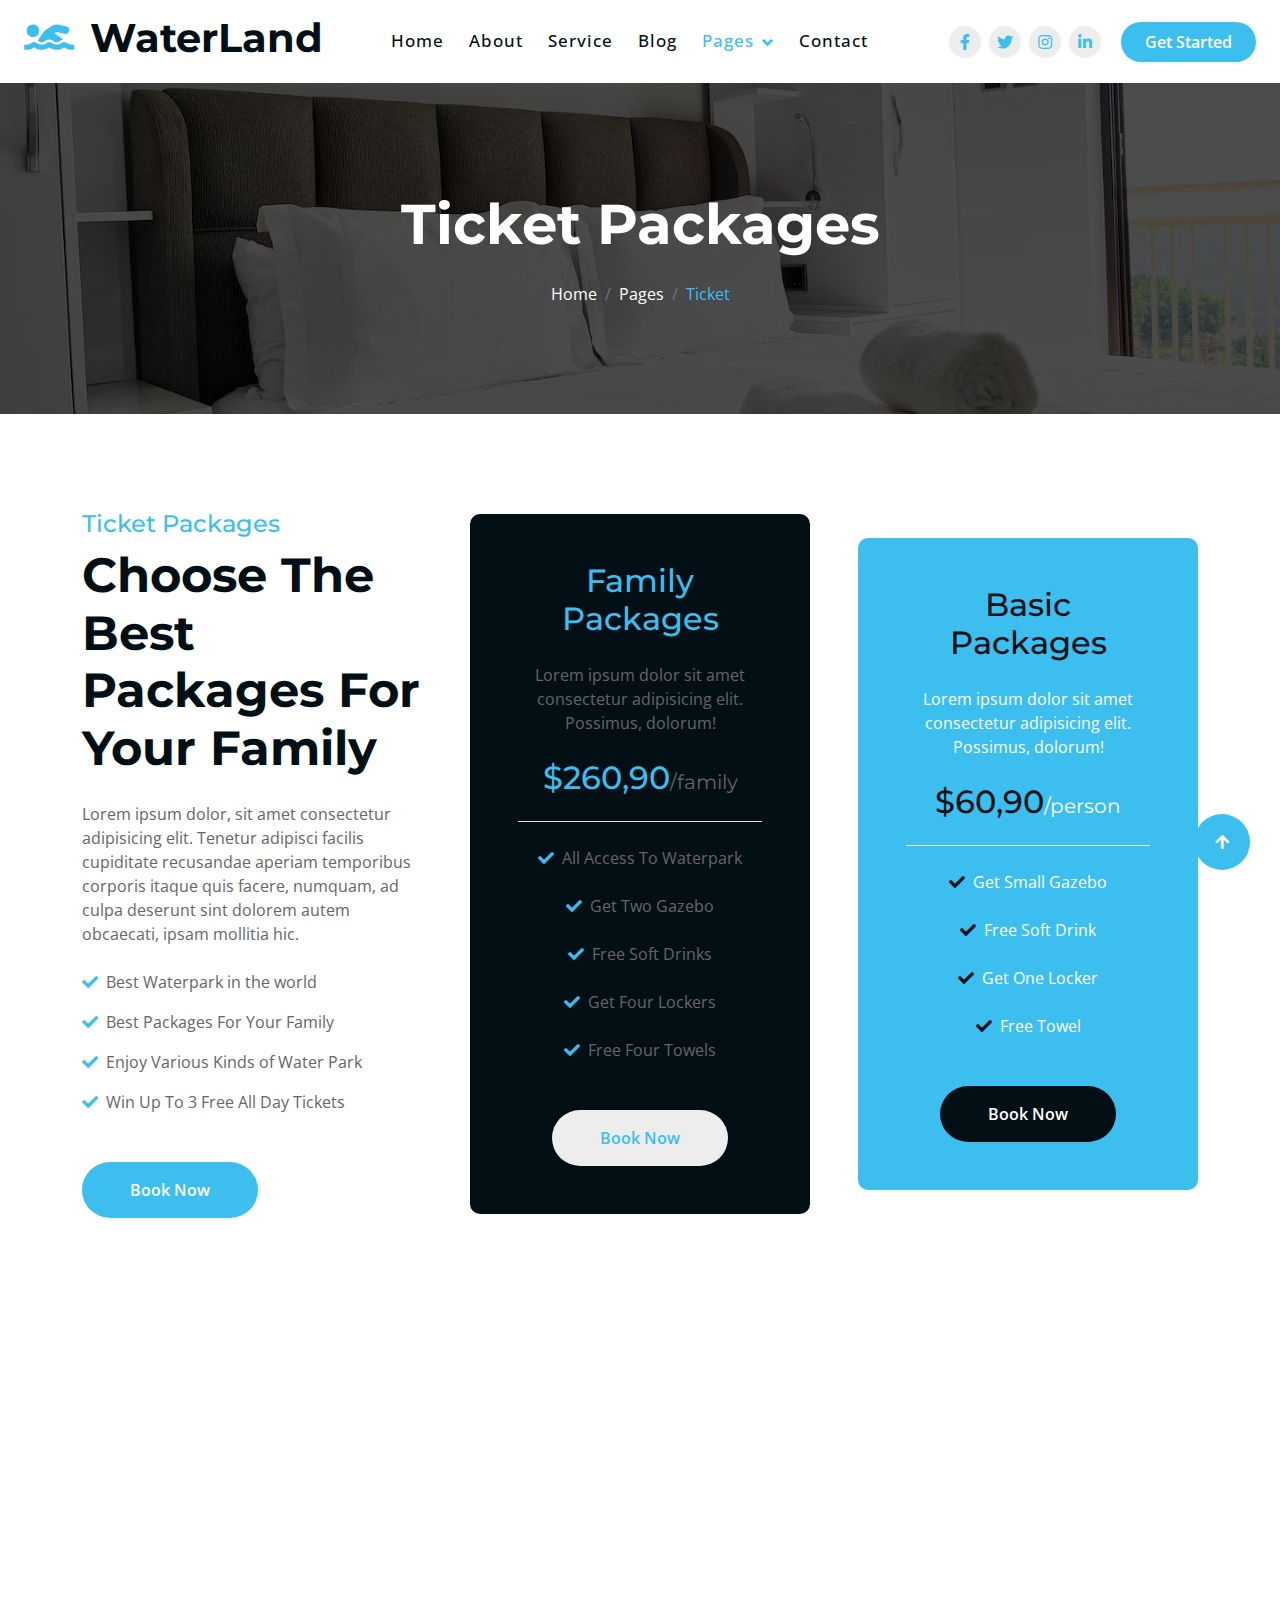
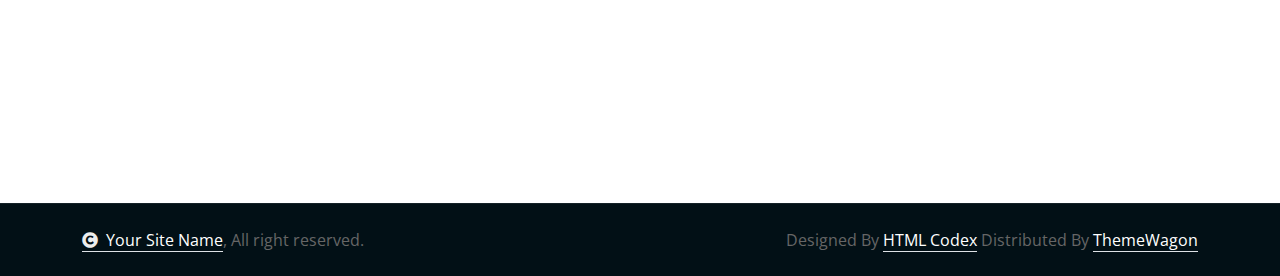
<file: package.html>
<!DOCTYPE html>
<html lang="en">

    <head>
        <meta charset="utf-8">
        <title>WaterLand - Water Park Website Template</title>
        <meta content="width=device-width, initial-scale=1.0" name="viewport">
        <meta content="" name="keywords">
        <meta content="" name="description">

        <!-- Google Web Fonts -->
        <link rel="preconnect" href="https://fonts.googleapis.com">
        <link rel="preconnect" href="https://fonts.gstatic.com" crossorigin>
        <link href="https://fonts.googleapis.com/css2?family=Montserrat:ital,wght@0,100..900;1,100..900&family=Open+Sans:ital,wdth,wght@0,75..100,300..800;1,75..100,300..800&display=swap" rel="stylesheet"> 

        <!-- Icon Font Stylesheet -->
        <link rel="stylesheet" href="https://use.fontawesome.com/releases/v5.15.4/css/all.css"/>
        <link href="https://cdn.jsdelivr.net/npm/bootstrap-icons@1.4.1/font/bootstrap-icons.css" rel="stylesheet">

        <!-- Libraries Stylesheet -->
        <link href="lib/animate/animate.min.css" rel="stylesheet">
        <link href="lib/lightbox/css/lightbox.min.css" rel="stylesheet">
        <link href="lib/owlcarousel/assets/owl.carousel.min.css" rel="stylesheet">


        <!-- Customized Bootstrap Stylesheet -->
        <link href="css/bootstrap.min.css" rel="stylesheet">

        <!-- Template Stylesheet -->
        <link href="css/style.css" rel="stylesheet">
    </head>

    <body>

        <!-- Spinner Start -->
        <div id="spinner" class="show bg-white position-fixed translate-middle w-100 vh-100 top-50 start-50 d-flex align-items-center justify-content-center">
            <div class="spinner-border text-primary" style="width: 3rem; height: 3rem;" role="status">
                <span class="sr-only">Loading...</span>
            </div>
        </div>
        <!-- Spinner End -->

        <!-- Navbar & Hero Start -->
        <div class="container-fluid nav-bar sticky-top px-4 py-2 py-lg-0">
            <nav class="navbar navbar-expand-lg navbar-light">
                <a href="" class="navbar-brand p-0">
                    <h1 class="display-6 text-dark"><i class="fas fa-swimmer text-primary me-3"></i>WaterLand</h1>
                    <!-- <img src="img/logo.png" alt="Logo"> -->
                </a>
                <button class="navbar-toggler" type="button" data-bs-toggle="collapse" data-bs-target="#navbarCollapse">
                    <span class="fa fa-bars"></span>
                </button>
                <div class="collapse navbar-collapse" id="navbarCollapse">
                    <div class="navbar-nav mx-auto py-0">
                        <a href="index.html" class="nav-item nav-link">Home</a>
                        <a href="about.html" class="nav-item nav-link">About</a>
                        <a href="service.html" class="nav-item nav-link">Service</a>
                        <a href="blog.html" class="nav-item nav-link">Blog</a>
                        
                        <div class="nav-item dropdown">
                            <a href="#" class="nav-link dropdown-toggle active" data-bs-toggle="dropdown">Pages</a>
                            <div class="dropdown-menu m-0">
                                <a href="feature.html" class="dropdown-item">Our Feature</a>
                                <a href="gallery.html" class="dropdown-item">Our Gallery</a>
                                <a href="attraction.html" class="dropdown-item">Attractions</a>
                                <a href="package.html" class="dropdown-item active">Ticket Packages</a>
                                <a href="team.html" class="dropdown-item">Our Team</a>
                                <a href="testimonial.html" class="dropdown-item">Testimonial</a>
                                <a href="404.html" class="dropdown-item">404 Page</a>
                            </div>
                        </div>
                        <a href="contact.html" class="nav-item nav-link">Contact</a>
                    </div>
                    <div class="team-icon d-none d-xl-flex justify-content-center me-3">
                        <a class="btn btn-square btn-light rounded-circle mx-1" href=""><i class="fab fa-facebook-f"></i></a>
                        <a class="btn btn-square btn-light rounded-circle mx-1" href=""><i class="fab fa-twitter"></i></a>
                        <a class="btn btn-square btn-light rounded-circle mx-1" href=""><i class="fab fa-instagram"></i></a>
                        <a class="btn btn-square btn-light rounded-circle mx-1" href=""><i class="fab fa-linkedin-in"></i></a>
                    </div>
                    <a href="#" class="btn btn-primary rounded-pill py-2 px-4 flex-shrink-0">Get Started</a>
                </div>
            </nav>
        </div>
        <!-- Navbar & Hero End -->

        <!-- Header Start -->
        <div class="container-fluid bg-breadcrumb">
            <div class="container text-center py-5" style="max-width: 900px;">
                <h4 class="text-white display-4 mb-4 wow fadeInDown" data-wow-delay="0.1s">Ticket Packages</h4>
                <ol class="breadcrumb d-flex justify-content-center mb-0 wow fadeInDown" data-wow-delay="0.3s">
                    <li class="breadcrumb-item"><a href="index.html">Home</a></li>
                    <li class="breadcrumb-item"><a href="#">Pages</a></li>
                    <li class="breadcrumb-item active text-primary">Ticket</li>
                </ol>    
            </div>
        </div>
        <!-- Header End -->

        <!-- Ticket Packages Start -->
        <div class="container-fluid py-5">
            <div class="container py-5">
                <div class="row g-5 align-items-center">
                    <div class="col-lg-12 col-xl-4 wow fadeInUp" data-wow-delay="0.2s">
                        <div class="packages-item h-100">
                            <h4 class="text-primary">Ticket Packages</h4>
                            <h1 class="display-5 mb-4">Choose The Best Packages For Your Family</h1>
                            <p class="mb-4">Lorem ipsum dolor, sit amet consectetur adipisicing elit. Tenetur adipisci facilis cupiditate recusandae aperiam temporibus corporis itaque quis facere, numquam, ad culpa deserunt sint dolorem autem obcaecati, ipsam mollitia hic.
                            </p>
                            <p><i class="fa fa-check text-primary me-2"></i>Best Waterpark in the world</p>
                            <p><i class="fa fa-check text-primary me-2"></i>Best Packages For Your Family</p>
                            <p><i class="fa fa-check text-primary me-2"></i>Enjoy Various Kinds of Water Park</p>
                            <p class="mb-5"><i class="fa fa-check text-primary me-2"></i>Win Up To 3 Free All Day Tickets</p>
                            <a href="#" class="btn btn-primary rounded-pill py-3 px-5"> Book Now</a>
                        </div>
                    </div>
                    <div class="col-lg-6 col-xl-4 wow fadeInUp" data-wow-delay="0.4s">
                        <div class="pricing-item bg-dark rounded text-center p-5 h-100">
                            <div class="pb-4 border-bottom">
                                <h2 class="mb-4 text-primary">Family Packages</h2>
                                <p class="mb-4">Lorem ipsum dolor sit amet consectetur adipisicing elit. Possimus, dolorum!</p>
                                <h2 class="mb-0 text-primary">$260,90<span class="text-body fs-5 fw-normal">/family</span></h2>
                            </div>
                            <div class="py-4">
                                <p class="mb-4"><i class="fa fa-check text-primary me-2"></i>All Access To Waterpark</p>
                                <p class="mb-4"><i class="fa fa-check text-primary me-2"></i>Get Two Gazebo</p>
                                <p class="mb-4"><i class="fa fa-check text-primary me-2"></i>Free Soft Drinks</p>
                                <p class="mb-4"><i class="fa fa-check text-primary me-2"></i>Get Four Lockers</p>
                                <p class="mb-4"><i class="fa fa-check text-primary me-2"></i>Free Four Towels</p>
                            </div>
                            <a href="#" class="btn btn-light rounded-pill py-3 px-5"> Book Now</a>
                        </div>
                    </div>
                    <div class="col-lg-6 col-xl-4 wow fadeInUp" data-wow-delay="0.6s">
                        <div class="pricing-item bg-primary rounded text-center p-5 h-100">
                            <div class="pb-4 border-bottom">
                                <h2 class="text-dark mb-4">Basic Packages</h2>
                                <p class="text-white mb-4">Lorem ipsum dolor sit amet consectetur adipisicing elit. Possimus, dolorum!</p>
                                <h2 class="text-dark mb-0">$60,90<span class="text-white fs-5 fw-normal">/person</span></h2>
                            </div>
                            <div class="text-white py-4">
                                <p class="mb-4"><i class="fa fa-check text-dark me-2"></i>Get Small Gazebo</p>
                                <p class="mb-4"><i class="fa fa-check text-dark me-2"></i>Free Soft Drink</p>
                                <p class="mb-4"><i class="fa fa-check text-dark me-2"></i>Get One Locker</p>
                                <p class="mb-4"><i class="fa fa-check text-dark me-2"></i>Free Towel</p>
                            </div>
                            <a href="#" class="btn btn-dark rounded-pill py-3 px-5"> Book Now</a>
                        </div>
                    </div>
                </div>
            </div>
        </div>
        <!-- Ticket Packages End -->

        <!-- Footer Start -->
        <div class="container-fluid footer py-5 wow fadeIn" data-wow-delay="0.2s">
            <div class="container py-5">
                <div class="row g-5">
                    <div class="col-md-6 col-lg-6 col-xl-4">
                        <div class="footer-item">
                            <a href="index.html" class="p-0">
                                <h4 class="text-white mb-4"><i class="fas fa-swimmer text-primary me-3"></i>WaterLand</h4>
                                <!-- <img src="img/logo.png" alt="Logo"> -->
                            </a>
                            <p class="mb-2">Dolor amet sit justo amet elitr clita ipsum elitr est.Lorem ipsum dolor sit amet, consectetur adipiscing...</p>
                            <div class="d-flex align-items-center">
                                <i class="fas fa-map-marker-alt text-primary me-3"></i>
                                <p class="text-white mb-0">123 Street New York.USA</p>
                            </div>
                            <div class="d-flex align-items-center">
                                <i class="fas fa-envelope text-primary me-3"></i>
                                <p class="text-white mb-0">info@example.com</p>
                            </div>
                            <div class="d-flex align-items-center">
                                <i class="fa fa-phone-alt text-primary me-3"></i>
                                <p class="text-white mb-0">(+012) 3456 7890</p>
                            </div>
                        </div>
                    </div>
                    <div class="col-md-6 col-lg-6 col-xl-2">
                        <div class="footer-item">
                            <h4 class="text-white mb-4">Quick Links</h4>
                            <a href="#"><i class="fas fa-angle-right me-2"></i> About Us</a>
                            <a href="#"><i class="fas fa-angle-right me-2"></i> Feature</a>
                            <a href="#"><i class="fas fa-angle-right me-2"></i> Attractions</a>
                            <a href="#"><i class="fas fa-angle-right me-2"></i> Tickets</a>
                            <a href="#"><i class="fas fa-angle-right me-2"></i> Blog</a>
                            <a href="#"><i class="fas fa-angle-right me-2"></i> Contact us</a>
                        </div>
                    </div>
                    <div class="col-md-6 col-lg-6 col-xl-2">
                        <div class="footer-item">
                            <h4 class="text-white mb-4">Support</h4>
                            <a href="#"><i class="fas fa-angle-right me-2"></i> Privacy Policy</a>
                            <a href="#"><i class="fas fa-angle-right me-2"></i> Terms & Conditions</a>
                            <a href="#"><i class="fas fa-angle-right me-2"></i> Disclaimer</a>
                            <a href="#"><i class="fas fa-angle-right me-2"></i> Support</a>
                            <a href="#"><i class="fas fa-angle-right me-2"></i> FAQ</a>
                            <a href="#"><i class="fas fa-angle-right me-2"></i> Help</a>
                        </div>
                    </div>
                    <div class="col-md-6 col-lg-6 col-xl-4">
                        <div class="footer-item">
                            <h4 class="text-white mb-4">Opening Hours</h4>
                            <div class="opening-date mb-3 pb-3">
                                <div class="opening-clock flex-shrink-0">
                                    <h6 class="text-white mb-0 me-auto">Monday - Friday:</h6>
                                    <p class="mb-0"><i class="fas fa-clock text-primary me-2"></i> 11:00 AM - 16:00 PM</p>
                                </div>
                                <div class="opening-clock flex-shrink-0">
                                    <h6 class="text-white mb-0 me-auto">Satur - Sunday:</h6>
                                    <p class="mb-0"><i class="fas fa-clock text-primary me-2"></i> 09:00 AM - 17:00 PM</p>
                                </div>
                                <div class="opening-clock flex-shrink-0">
                                    <h6 class="text-white mb-0 me-auto">Holiday:</h6>
                                    <p class="mb-0"><i class="fas fa-clock text-primary me-2"></i> 09:00 AM - 17:00 PM</p>
                                </div>
                            </div>
                            <div>
                                <p class="text-white mb-2">Payment Accepted</p>
                                <img src="img/payment.png" class="img-fluid" alt="Image">
                            </div>
                        </div>
                    </div>
                </div>
            </div>
        </div>
        <!-- Footer End -->
        
        <!-- Copyright Start -->
        <div class="container-fluid copyright py-4">
            <div class="container">
                <div class="row g-4 align-items-center">
                    <div class="col-md-6 text-center text-md-start mb-md-0">
                        <span class="text-body"><a href="#" class="border-bottom text-white"><i class="fas fa-copyright text-light me-2"></i>Your Site Name</a>, All right reserved.</span>
                    </div>
                    <div class="col-md-6 text-center text-md-end text-body">
                        <!--/*** This template is free as long as you keep the below author’s credit link/attribution link/backlink. ***/-->
                        <!--/*** If you'd like to use the template without the below author’s credit link/attribution link/backlink, ***/-->
                        <!--/*** you can purchase the Credit Removal License from "https://htmlcodex.com/credit-removal". ***/-->
                        Designed By <a class="border-bottom text-white" href="https://htmlcodex.com">HTML Codex</a> Distributed By <a class="border-bottom text-white" href="https://themewagon.com">ThemeWagon</a>
                    </div>
                </div>
            </div>
        </div>
        <!-- Copyright End -->


        <!-- Back to Top -->
        <a href="#" class="btn btn-primary btn-lg-square rounded-circle back-to-top"><i class="fa fa-arrow-up"></i></a>   

        
    <!-- JavaScript Libraries -->
    <script src="https://ajax.googleapis.com/ajax/libs/jquery/3.6.4/jquery.min.js"></script>
    <script src="https://cdn.jsdelivr.net/npm/bootstrap@5.0.0/dist/js/bootstrap.bundle.min.js"></script>
    <script src="lib/wow/wow.min.js"></script>
    <script src="lib/easing/easing.min.js"></script>
    <script src="lib/waypoints/waypoints.min.js"></script>
    <script src="lib/counterup/counterup.min.js"></script>
    <script src="lib/lightbox/js/lightbox.min.js"></script>
    <script src="lib/owlcarousel/owl.carousel.min.js"></script>
    

    <!-- Template Javascript -->
    <script src="js/main.js"></script>
    </body>

</html>
</file>
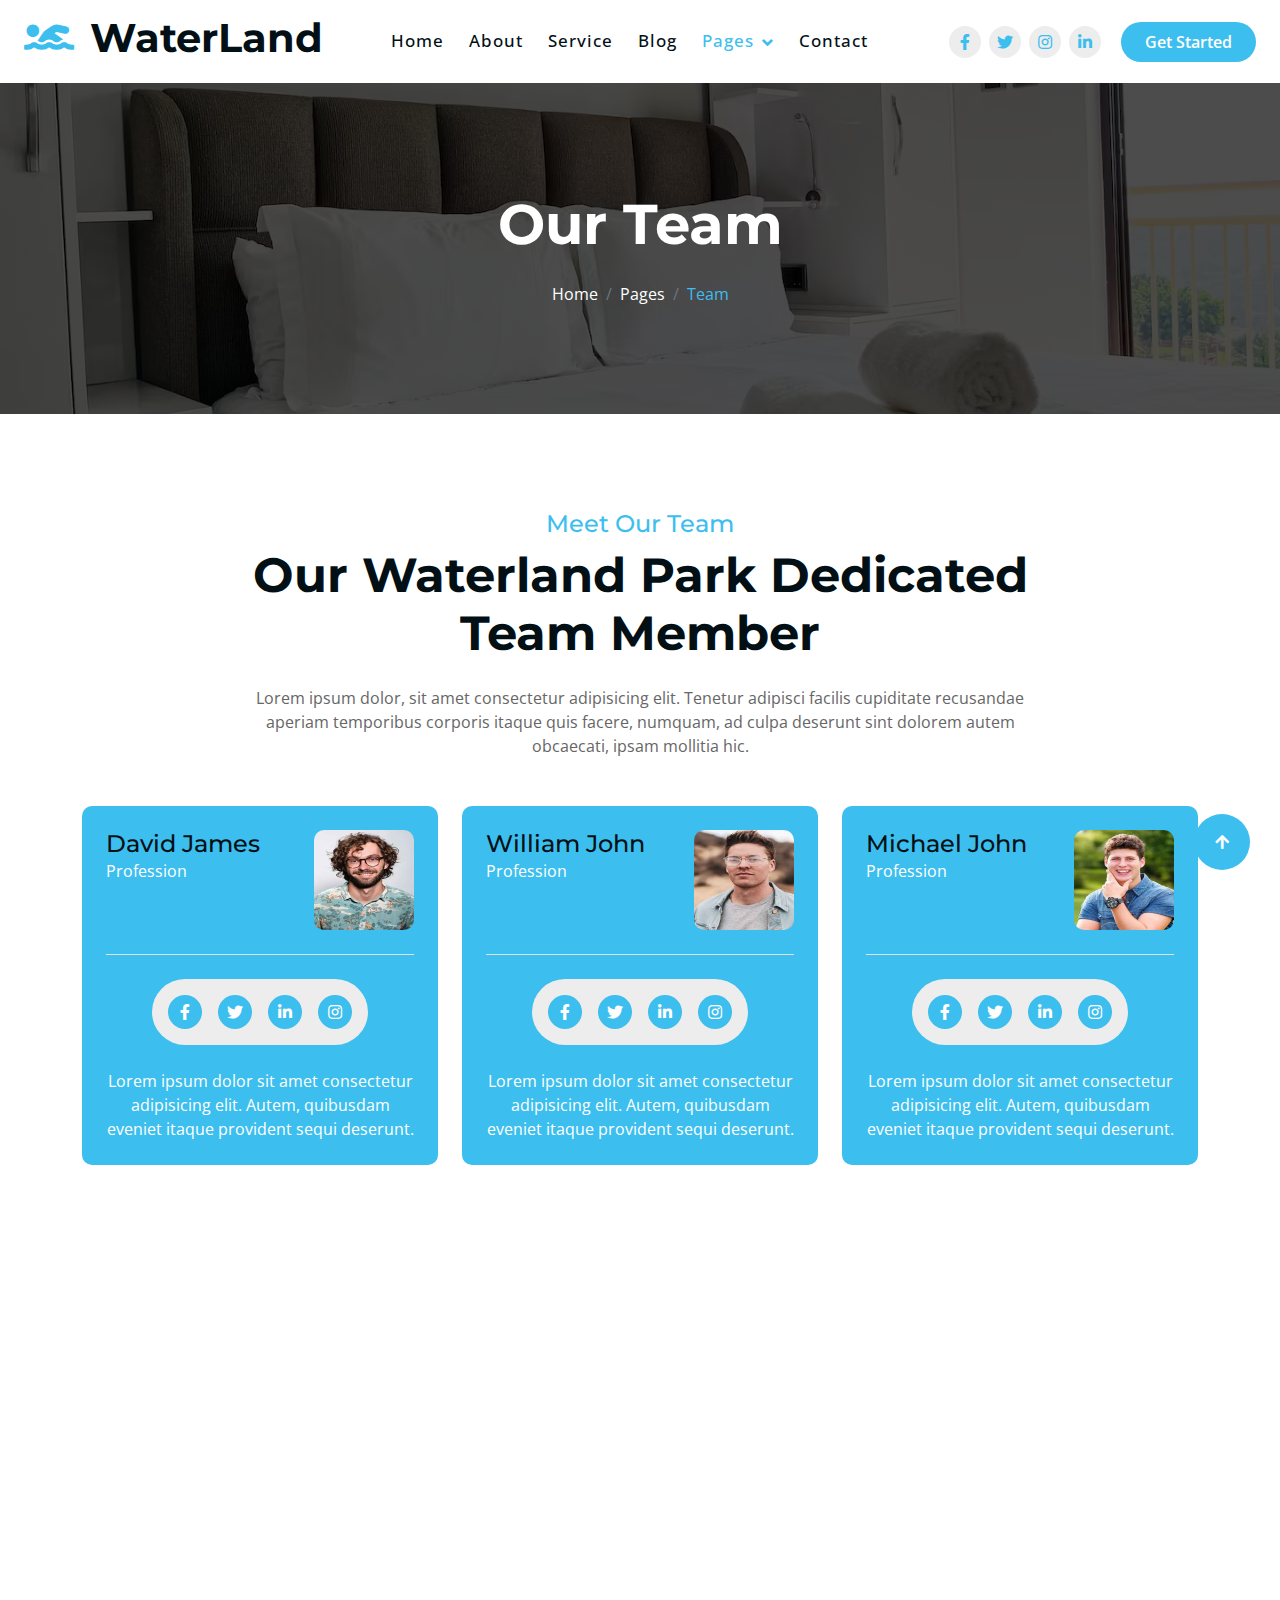
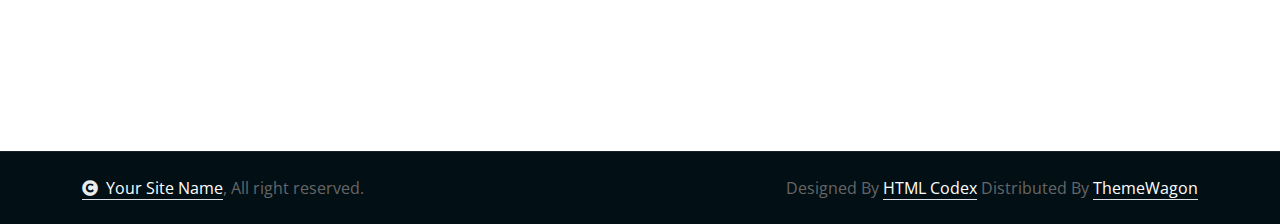
<file: team.html>
<!DOCTYPE html>
<html lang="en">

    <head>
        <meta charset="utf-8">
        <title>WaterLand - Water Park Website Template</title>
        <meta content="width=device-width, initial-scale=1.0" name="viewport">
        <meta content="" name="keywords">
        <meta content="" name="description">

        <!-- Google Web Fonts -->
        <link rel="preconnect" href="https://fonts.googleapis.com">
        <link rel="preconnect" href="https://fonts.gstatic.com" crossorigin>
        <link href="https://fonts.googleapis.com/css2?family=Montserrat:ital,wght@0,100..900;1,100..900&family=Open+Sans:ital,wdth,wght@0,75..100,300..800;1,75..100,300..800&display=swap" rel="stylesheet"> 

        <!-- Icon Font Stylesheet -->
        <link rel="stylesheet" href="https://use.fontawesome.com/releases/v5.15.4/css/all.css"/>
        <link href="https://cdn.jsdelivr.net/npm/bootstrap-icons@1.4.1/font/bootstrap-icons.css" rel="stylesheet">

        <!-- Libraries Stylesheet -->
        <link href="lib/animate/animate.min.css" rel="stylesheet">
        <link href="lib/lightbox/css/lightbox.min.css" rel="stylesheet">
        <link href="lib/owlcarousel/assets/owl.carousel.min.css" rel="stylesheet">


        <!-- Customized Bootstrap Stylesheet -->
        <link href="css/bootstrap.min.css" rel="stylesheet">

        <!-- Template Stylesheet -->
        <link href="css/style.css" rel="stylesheet">
    </head>

    <body>

        <!-- Spinner Start -->
        <div id="spinner" class="show bg-white position-fixed translate-middle w-100 vh-100 top-50 start-50 d-flex align-items-center justify-content-center">
            <div class="spinner-border text-primary" style="width: 3rem; height: 3rem;" role="status">
                <span class="sr-only">Loading...</span>
            </div>
        </div>
        <!-- Spinner End -->

        <!-- Navbar & Hero Start -->
        <div class="container-fluid nav-bar sticky-top px-4 py-2 py-lg-0">
            <nav class="navbar navbar-expand-lg navbar-light">
                <a href="" class="navbar-brand p-0">
                    <h1 class="display-6 text-dark"><i class="fas fa-swimmer text-primary me-3"></i>WaterLand</h1>
                    <!-- <img src="img/logo.png" alt="Logo"> -->
                </a>
                <button class="navbar-toggler" type="button" data-bs-toggle="collapse" data-bs-target="#navbarCollapse">
                    <span class="fa fa-bars"></span>
                </button>
                <div class="collapse navbar-collapse" id="navbarCollapse">
                    <div class="navbar-nav mx-auto py-0">
                        <a href="index.html" class="nav-item nav-link">Home</a>
                        <a href="about.html" class="nav-item nav-link">About</a>
                        <a href="service.html" class="nav-item nav-link">Service</a>
                        <a href="blog.html" class="nav-item nav-link">Blog</a>
                        
                        <div class="nav-item dropdown">
                            <a href="#" class="nav-link dropdown-toggle active" data-bs-toggle="dropdown">Pages</a>
                            <div class="dropdown-menu m-0">
                                <a href="feature.html" class="dropdown-item">Our Feature</a>
                                <a href="gallery.html" class="dropdown-item">Our Gallery</a>
                                <a href="attraction.html" class="dropdown-item">Attractions</a>
                                <a href="package.html" class="dropdown-item">Ticket Packages</a>
                                <a href="team.html" class="dropdown-item active">Our Team</a>
                                <a href="testimonial.html" class="dropdown-item">Testimonial</a>
                                <a href="404.html" class="dropdown-item">404 Page</a>
                            </div>
                        </div>
                        <a href="contact.html" class="nav-item nav-link">Contact</a>
                    </div>
                    <div class="team-icon d-none d-xl-flex justify-content-center me-3">
                        <a class="btn btn-square btn-light rounded-circle mx-1" href=""><i class="fab fa-facebook-f"></i></a>
                        <a class="btn btn-square btn-light rounded-circle mx-1" href=""><i class="fab fa-twitter"></i></a>
                        <a class="btn btn-square btn-light rounded-circle mx-1" href=""><i class="fab fa-instagram"></i></a>
                        <a class="btn btn-square btn-light rounded-circle mx-1" href=""><i class="fab fa-linkedin-in"></i></a>
                    </div>
                    <a href="#" class="btn btn-primary rounded-pill py-2 px-4 flex-shrink-0">Get Started</a>
                </div>
            </nav>
        </div>
        <!-- Navbar & Hero End -->

        <!-- Header Start -->
        <div class="container-fluid bg-breadcrumb">
            <div class="container text-center py-5" style="max-width: 900px;">
                <h4 class="text-white display-4 mb-4 wow fadeInDown" data-wow-delay="0.1s">Our Team</h4>
                <ol class="breadcrumb d-flex justify-content-center mb-0 wow fadeInDown" data-wow-delay="0.3s">
                    <li class="breadcrumb-item"><a href="index.html">Home</a></li>
                    <li class="breadcrumb-item"><a href="#">Pages</a></li>
                    <li class="breadcrumb-item active text-primary">Team</li>
                </ol>    
            </div>
        </div>
        <!-- Header End -->

        <!-- Team Start -->
        <div class="container-fluid team py-5">
            <div class="container py-5">
                <div class="text-center mx-auto pb-5 wow fadeInUp" data-wow-delay="0.2s" style="max-width: 800px;">
                    <h4 class="text-primary">Meet Our Team</h4>
                    <h1 class="display-5 mb-4">Our Waterland Park Dedicated Team Member</h1>
                    <p class="mb-0">Lorem ipsum dolor, sit amet consectetur adipisicing elit. Tenetur adipisci facilis cupiditate recusandae aperiam temporibus corporis itaque quis facere, numquam, ad culpa deserunt sint dolorem autem obcaecati, ipsam mollitia hic.
                    </p>
                </div>
                <div class="row g-4 justify-content-center">
                    <div class="col-md-6 col-lg-6 col-xl-4 wow fadeInUp" data-wow-delay="0.2s">
                        <div class="team-item p-4">
                            <div class="team-content">
                                <div class="d-flex justify-content-between border-bottom pb-4">
                                    <div class="text-start">
                                        <h4 class="mb-0">David James</h4>
                                        <p class="mb-0">Profession</p>
                                    </div>
                                    <div>
                                        <img src="img/team-1.jpg" class="img-fluid rounded" style="width: 100px; height: 100px;" alt="">
                                    </div>
                                </div>
                                <div class="team-icon rounded-pill my-4 p-3">
                                    <a class="btn btn-primary btn-sm-square rounded-circle me-3" href=""><i class="fab fa-facebook-f"></i></a>
                                    <a class="btn btn-primary btn-sm-square rounded-circle me-3" href=""><i class="fab fa-twitter"></i></a>
                                    <a class="btn btn-primary btn-sm-square rounded-circle me-3" href=""><i class="fab fa-linkedin-in"></i></a>
                                    <a class="btn btn-primary btn-sm-square rounded-circle me-0" href=""><i class="fab fa-instagram"></i></a>
                                </div>
                                <p class="text-center mb-0">Lorem ipsum dolor sit amet consectetur adipisicing elit. Autem, quibusdam eveniet itaque provident sequi deserunt.
                                </p>
                            </div>
                        </div>
                    </div>
                    <div class="col-md-6 col-lg-6 col-xl-4 wow fadeInUp" data-wow-delay="0.4s">
                        <div class="team-item p-4">
                            <div class="team-content">
                                <div class="d-flex justify-content-between border-bottom pb-4">
                                    <div class="text-start">
                                        <h4 class="mb-0">William John</h4>
                                        <p class="mb-0">Profession</p>
                                    </div>
                                    <div>
                                        <img src="img/team-2.jpg" class="img-fluid rounded" style="width: 100px; height: 100px;" alt="">
                                    </div>
                                </div>
                                <div class="team-icon rounded-pill my-4 p-3">
                                    <a class="btn btn-primary btn-sm-square rounded-circle me-3" href=""><i class="fab fa-facebook-f"></i></a>
                                    <a class="btn btn-primary btn-sm-square rounded-circle me-3" href=""><i class="fab fa-twitter"></i></a>
                                    <a class="btn btn-primary btn-sm-square rounded-circle me-3" href=""><i class="fab fa-linkedin-in"></i></a>
                                    <a class="btn btn-primary btn-sm-square rounded-circle me-0" href=""><i class="fab fa-instagram"></i></a>
                                </div>
                                <p class="text-center mb-0">Lorem ipsum dolor sit amet consectetur adipisicing elit. Autem, quibusdam eveniet itaque provident sequi deserunt.
                                </p>
                            </div>
                        </div>
                    </div>
                    <div class="col-md-6 col-lg-6 col-xl-4 wow fadeInUp" data-wow-delay="0.6s">
                        <div class="team-item p-4">
                            <div class="team-content">
                                <div class="d-flex justify-content-between border-bottom pb-4">
                                    <div class="text-start">
                                        <h4 class="mb-0">Michael John</h4>
                                        <p class="mb-0">Profession</p>
                                    </div>
                                    <div>
                                        <img src="img/team-3.jpg" class="img-fluid rounded" style="width: 100px; height: 100px;" alt="">
                                    </div>
                                </div>
                                <div class="team-icon rounded-pill my-4 p-3">
                                    <a class="btn btn-primary btn-sm-square rounded-circle me-3" href=""><i class="fab fa-facebook-f"></i></a>
                                    <a class="btn btn-primary btn-sm-square rounded-circle me-3" href=""><i class="fab fa-twitter"></i></a>
                                    <a class="btn btn-primary btn-sm-square rounded-circle me-3" href=""><i class="fab fa-linkedin-in"></i></a>
                                    <a class="btn btn-primary btn-sm-square rounded-circle me-0" href=""><i class="fab fa-instagram"></i></a>
                                </div>
                                <p class="text-center mb-0">Lorem ipsum dolor sit amet consectetur adipisicing elit. Autem, quibusdam eveniet itaque provident sequi deserunt.
                                </p>
                            </div>
                        </div>
                    </div>
                </div>
            </div>
        </div>
        <!-- Team End -->

        <!-- Footer Start -->
        <div class="container-fluid footer py-5 wow fadeIn" data-wow-delay="0.2s">
            <div class="container py-5">
                <div class="row g-5">
                    <div class="col-md-6 col-lg-6 col-xl-4">
                        <div class="footer-item">
                            <a href="index.html" class="p-0">
                                <h4 class="text-white mb-4"><i class="fas fa-swimmer text-primary me-3"></i>WaterLand</h4>
                                <!-- <img src="img/logo.png" alt="Logo"> -->
                            </a>
                            <p class="mb-2">Dolor amet sit justo amet elitr clita ipsum elitr est.Lorem ipsum dolor sit amet, consectetur adipiscing...</p>
                            <div class="d-flex align-items-center">
                                <i class="fas fa-map-marker-alt text-primary me-3"></i>
                                <p class="text-white mb-0">123 Street New York.USA</p>
                            </div>
                            <div class="d-flex align-items-center">
                                <i class="fas fa-envelope text-primary me-3"></i>
                                <p class="text-white mb-0">info@example.com</p>
                            </div>
                            <div class="d-flex align-items-center">
                                <i class="fa fa-phone-alt text-primary me-3"></i>
                                <p class="text-white mb-0">(+012) 3456 7890</p>
                            </div>
                        </div>
                    </div>
                    <div class="col-md-6 col-lg-6 col-xl-2">
                        <div class="footer-item">
                            <h4 class="text-white mb-4">Quick Links</h4>
                            <a href="#"><i class="fas fa-angle-right me-2"></i> About Us</a>
                            <a href="#"><i class="fas fa-angle-right me-2"></i> Feature</a>
                            <a href="#"><i class="fas fa-angle-right me-2"></i> Attractions</a>
                            <a href="#"><i class="fas fa-angle-right me-2"></i> Tickets</a>
                            <a href="#"><i class="fas fa-angle-right me-2"></i> Blog</a>
                            <a href="#"><i class="fas fa-angle-right me-2"></i> Contact us</a>
                        </div>
                    </div>
                    <div class="col-md-6 col-lg-6 col-xl-2">
                        <div class="footer-item">
                            <h4 class="text-white mb-4">Support</h4>
                            <a href="#"><i class="fas fa-angle-right me-2"></i> Privacy Policy</a>
                            <a href="#"><i class="fas fa-angle-right me-2"></i> Terms & Conditions</a>
                            <a href="#"><i class="fas fa-angle-right me-2"></i> Disclaimer</a>
                            <a href="#"><i class="fas fa-angle-right me-2"></i> Support</a>
                            <a href="#"><i class="fas fa-angle-right me-2"></i> FAQ</a>
                            <a href="#"><i class="fas fa-angle-right me-2"></i> Help</a>
                        </div>
                    </div>
                    <div class="col-md-6 col-lg-6 col-xl-4">
                        <div class="footer-item">
                            <h4 class="text-white mb-4">Opening Hours</h4>
                            <div class="opening-date mb-3 pb-3">
                                <div class="opening-clock flex-shrink-0">
                                    <h6 class="text-white mb-0 me-auto">Monday - Friday:</h6>
                                    <p class="mb-0"><i class="fas fa-clock text-primary me-2"></i> 11:00 AM - 16:00 PM</p>
                                </div>
                                <div class="opening-clock flex-shrink-0">
                                    <h6 class="text-white mb-0 me-auto">Satur - Sunday:</h6>
                                    <p class="mb-0"><i class="fas fa-clock text-primary me-2"></i> 09:00 AM - 17:00 PM</p>
                                </div>
                                <div class="opening-clock flex-shrink-0">
                                    <h6 class="text-white mb-0 me-auto">Holiday:</h6>
                                    <p class="mb-0"><i class="fas fa-clock text-primary me-2"></i> 09:00 AM - 17:00 PM</p>
                                </div>
                            </div>
                            <div>
                                <p class="text-white mb-2">Payment Accepted</p>
                                <img src="img/payment.png" class="img-fluid" alt="Image">
                            </div>
                        </div>
                    </div>
                </div>
            </div>
        </div>
        <!-- Footer End -->
        
        <!-- Copyright Start -->
        <div class="container-fluid copyright py-4">
            <div class="container">
                <div class="row g-4 align-items-center">
                    <div class="col-md-6 text-center text-md-start mb-md-0">
                        <span class="text-body"><a href="#" class="border-bottom text-white"><i class="fas fa-copyright text-light me-2"></i>Your Site Name</a>, All right reserved.</span>
                    </div>
                    <div class="col-md-6 text-center text-md-end text-body">
                        <!--/*** This template is free as long as you keep the below author’s credit link/attribution link/backlink. ***/-->
                        <!--/*** If you'd like to use the template without the below author’s credit link/attribution link/backlink, ***/-->
                        <!--/*** you can purchase the Credit Removal License from "https://htmlcodex.com/credit-removal". ***/-->
                        Designed By <a class="border-bottom text-white" href="https://htmlcodex.com">HTML Codex</a> Distributed By <a class="border-bottom text-white" href="https://themewagon.com">ThemeWagon</a>
                    </div>
                </div>
            </div>
        </div>
        <!-- Copyright End -->


        <!-- Back to Top -->
        <a href="#" class="btn btn-primary btn-lg-square rounded-circle back-to-top"><i class="fa fa-arrow-up"></i></a>   

        
    <!-- JavaScript Libraries -->
    <script src="https://ajax.googleapis.com/ajax/libs/jquery/3.6.4/jquery.min.js"></script>
    <script src="https://cdn.jsdelivr.net/npm/bootstrap@5.0.0/dist/js/bootstrap.bundle.min.js"></script>
    <script src="lib/wow/wow.min.js"></script>
    <script src="lib/easing/easing.min.js"></script>
    <script src="lib/waypoints/waypoints.min.js"></script>
    <script src="lib/counterup/counterup.min.js"></script>
    <script src="lib/lightbox/js/lightbox.min.js"></script>
    <script src="lib/owlcarousel/owl.carousel.min.js"></script>
    

    <!-- Template Javascript -->
    <script src="js/main.js"></script>
    </body>

</html>
</file>
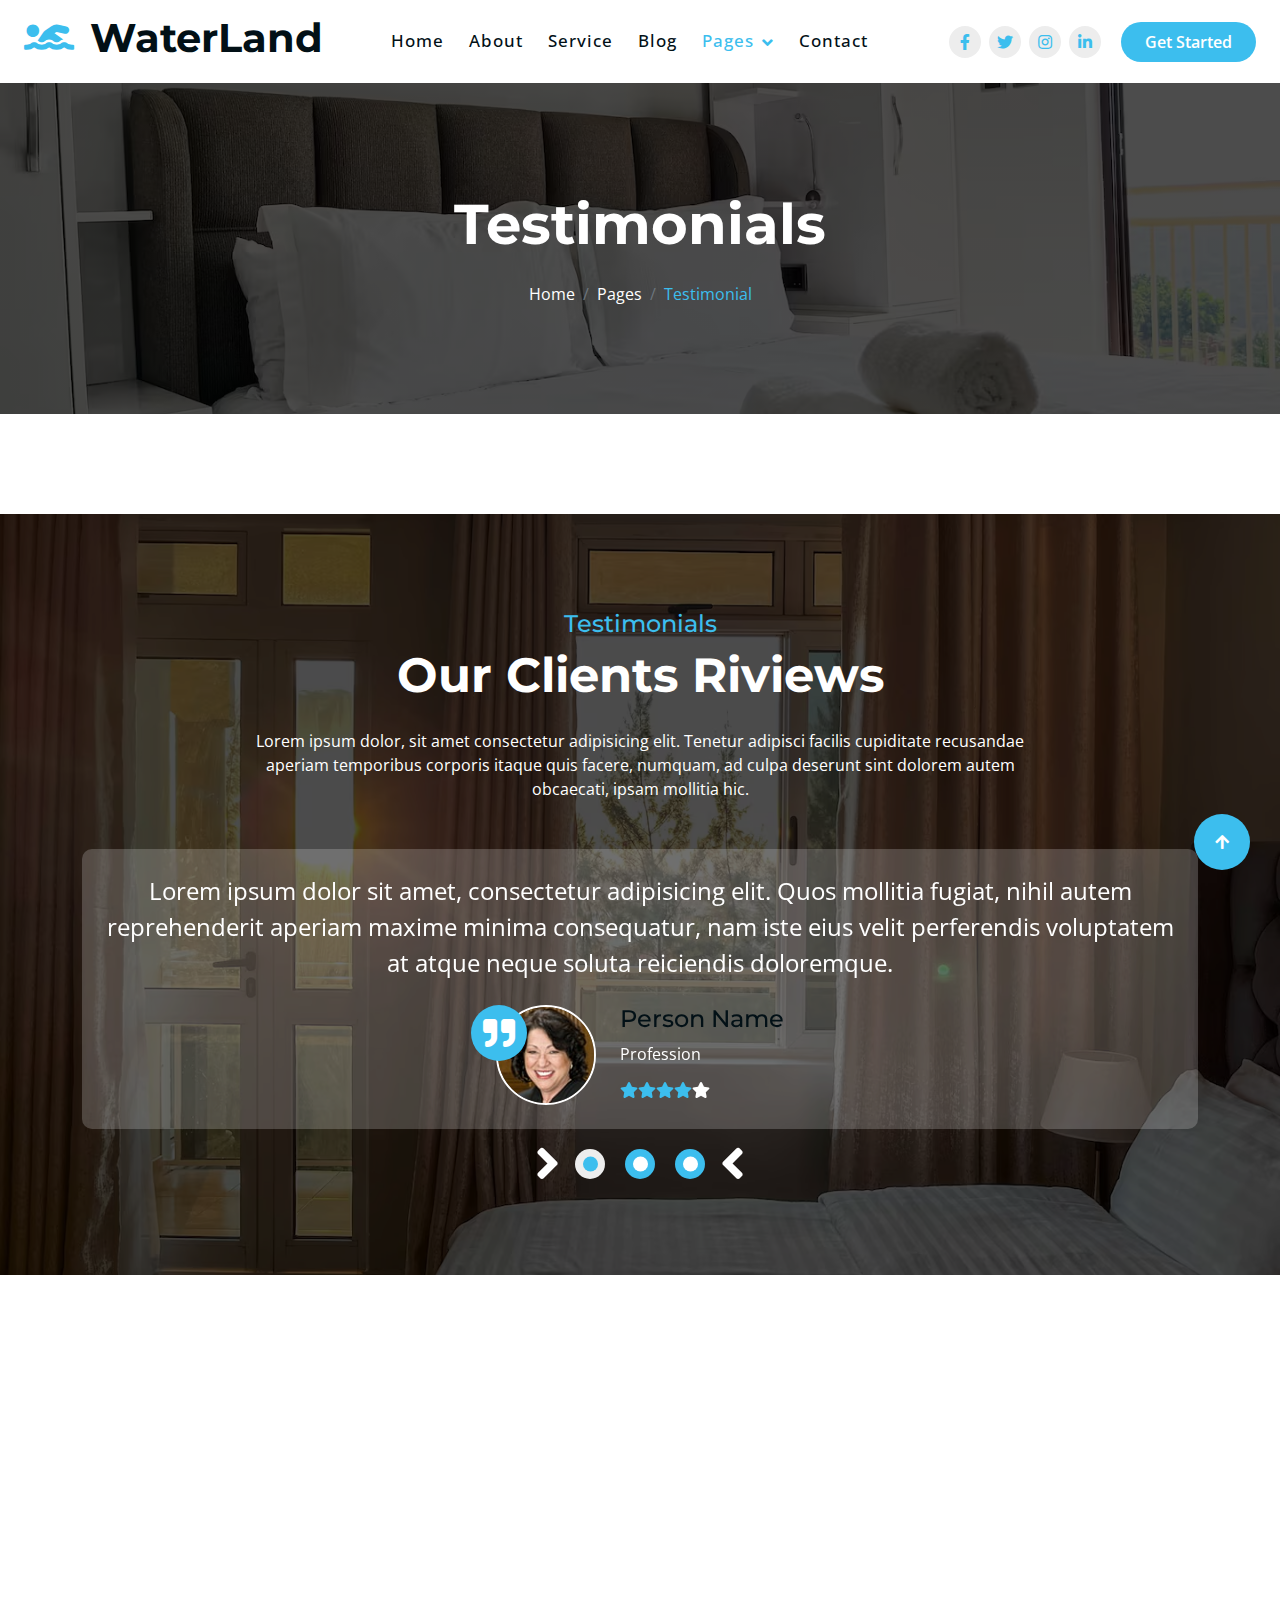
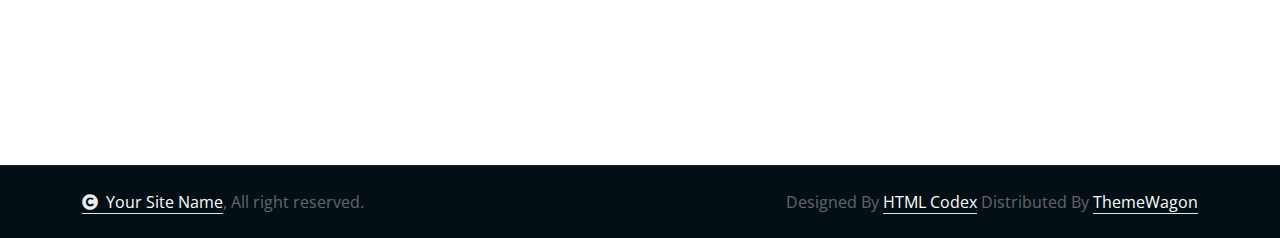
<file: testimonial.html>
<!DOCTYPE html>
<html lang="en">

    <head>
        <meta charset="utf-8">
        <title>WaterLand - Water Park Website Template</title>
        <meta content="width=device-width, initial-scale=1.0" name="viewport">
        <meta content="" name="keywords">
        <meta content="" name="description">

        <!-- Google Web Fonts -->
        <link rel="preconnect" href="https://fonts.googleapis.com">
        <link rel="preconnect" href="https://fonts.gstatic.com" crossorigin>
        <link href="https://fonts.googleapis.com/css2?family=Montserrat:ital,wght@0,100..900;1,100..900&family=Open+Sans:ital,wdth,wght@0,75..100,300..800;1,75..100,300..800&display=swap" rel="stylesheet"> 

        <!-- Icon Font Stylesheet -->
        <link rel="stylesheet" href="https://use.fontawesome.com/releases/v5.15.4/css/all.css"/>
        <link href="https://cdn.jsdelivr.net/npm/bootstrap-icons@1.4.1/font/bootstrap-icons.css" rel="stylesheet">

        <!-- Libraries Stylesheet -->
        <link href="lib/animate/animate.min.css" rel="stylesheet">
        <link href="lib/lightbox/css/lightbox.min.css" rel="stylesheet">
        <link href="lib/owlcarousel/assets/owl.carousel.min.css" rel="stylesheet">


        <!-- Customized Bootstrap Stylesheet -->
        <link href="css/bootstrap.min.css" rel="stylesheet">

        <!-- Template Stylesheet -->
        <link href="css/style.css" rel="stylesheet">
    </head>

    <body>

        <!-- Spinner Start -->
        <div id="spinner" class="show bg-white position-fixed translate-middle w-100 vh-100 top-50 start-50 d-flex align-items-center justify-content-center">
            <div class="spinner-border text-primary" style="width: 3rem; height: 3rem;" role="status">
                <span class="sr-only">Loading...</span>
            </div>
        </div>
        <!-- Spinner End -->

        <!-- Navbar & Hero Start -->
        <div class="container-fluid nav-bar sticky-top px-4 py-2 py-lg-0">
            <nav class="navbar navbar-expand-lg navbar-light">
                <a href="" class="navbar-brand p-0">
                    <h1 class="display-6 text-dark"><i class="fas fa-swimmer text-primary me-3"></i>WaterLand</h1>
                    <!-- <img src="img/logo.png" alt="Logo"> -->
                </a>
                <button class="navbar-toggler" type="button" data-bs-toggle="collapse" data-bs-target="#navbarCollapse">
                    <span class="fa fa-bars"></span>
                </button>
                <div class="collapse navbar-collapse" id="navbarCollapse">
                    <div class="navbar-nav mx-auto py-0">
                        <a href="index.html" class="nav-item nav-link">Home</a>
                        <a href="about.html" class="nav-item nav-link">About</a>
                        <a href="service.html" class="nav-item nav-link">Service</a>
                        <a href="blog.html" class="nav-item nav-link">Blog</a>
                        
                        <div class="nav-item dropdown">
                            <a href="#" class="nav-link dropdown-toggle active" data-bs-toggle="dropdown">Pages</a>
                            <div class="dropdown-menu m-0">
                                <a href="feature.html" class="dropdown-item">Our Feature</a>
                                <a href="gallery.html" class="dropdown-item">Our Gallery</a>
                                <a href="attraction.html" class="dropdown-item">Attractions</a>
                                <a href="package.html" class="dropdown-item">Ticket Packages</a>
                                <a href="team.html" class="dropdown-item">Our Team</a>
                                <a href="testimonial.html" class="dropdown-item active">Testimonial</a>
                                <a href="404.html" class="dropdown-item">404 Page</a>
                            </div>
                        </div>
                        <a href="contact.html" class="nav-item nav-link">Contact</a>
                    </div>
                    <div class="team-icon d-none d-xl-flex justify-content-center me-3">
                        <a class="btn btn-square btn-light rounded-circle mx-1" href=""><i class="fab fa-facebook-f"></i></a>
                        <a class="btn btn-square btn-light rounded-circle mx-1" href=""><i class="fab fa-twitter"></i></a>
                        <a class="btn btn-square btn-light rounded-circle mx-1" href=""><i class="fab fa-instagram"></i></a>
                        <a class="btn btn-square btn-light rounded-circle mx-1" href=""><i class="fab fa-linkedin-in"></i></a>
                    </div>
                    <a href="#" class="btn btn-primary rounded-pill py-2 px-4 flex-shrink-0">Get Started</a>
                </div>
            </nav>
        </div>
        <!-- Navbar & Hero End -->

        <!-- Header Start -->
        <div class="container-fluid bg-breadcrumb">
            <div class="container text-center py-5" style="max-width: 900px;">
                <h4 class="text-white display-4 mb-4 wow fadeInDown" data-wow-delay="0.1s">Testimonials</h4>
                <ol class="breadcrumb d-flex justify-content-center mb-0 wow fadeInDown" data-wow-delay="0.3s">
                    <li class="breadcrumb-item"><a href="index.html">Home</a></li>
                    <li class="breadcrumb-item"><a href="#">Pages</a></li>
                    <li class="breadcrumb-item active text-primary">Testimonial</li>
                </ol>    
            </div>
        </div>
        <!-- Header End -->

        <!-- Testimonial Start -->
        <div class="container-fluid testimonial py-5" style="margin-top: 100px;">
            <div class="container py-5">
                <div class="text-center mx-auto pb-5 wow fadeInUp" data-wow-delay="0.2s" style="max-width: 800px;">
                    <h4 class="text-primary">Testimonials</h4>
                    <h1 class="display-5 text-white mb-4">Our Clients Riviews</h1>
                    <p class="text-white mb-0">Lorem ipsum dolor, sit amet consectetur adipisicing elit. Tenetur adipisci facilis cupiditate recusandae aperiam temporibus corporis itaque quis facere, numquam, ad culpa deserunt sint dolorem autem obcaecati, ipsam mollitia hic.
                    </p>
                </div>
                <div class="owl-carousel testimonial-carousel wow fadeInUp" data-wow-delay="0.2s">
                    <div class="testimonial-item p-4">
                        <p class="text-white fs-4 mb-4">Lorem ipsum dolor sit amet, consectetur adipisicing elit. Quos mollitia fugiat, nihil autem reprehenderit aperiam maxime minima consequatur, nam iste eius velit perferendis voluptatem at atque neque soluta reiciendis doloremque.
                        </p>
                        <div class="testimonial-inner">
                            <div class="testimonial-img">
                                <img src="img/testimonial-1.jpg" class="img-fluid" alt="Image">
                                <div class="testimonial-quote btn-lg-square rounded-circle"><i class="fa fa-quote-right fa-2x"></i>
                                </div>
                            </div>
                            <div class="ms-4">
                                <h4>Person Name</h4>
                                <p class="text-start text-white">Profession</p>
                                <div class="d-flex text-primary">
                                    <i class="fas fa-star"></i>
                                    <i class="fas fa-star"></i>
                                    <i class="fas fa-star"></i>
                                    <i class="fas fa-star"></i>
                                    <i class="fas fa-star text-white"></i>
                                </div>
                            </div>
                        </div>
                    </div>
                    <div class="testimonial-item p-4">
                        <p class="text-white fs-4 mb-4">Lorem ipsum dolor sit amet, consectetur adipisicing elit. Quos mollitia fugiat, nihil autem reprehenderit aperiam maxime minima consequatur, nam iste eius velit perferendis voluptatem at atque neque soluta reiciendis doloremque.
                        </p>
                        <div class="testimonial-inner">
                            <div class="testimonial-img">
                                <img src="img/testimonial-2.jpg" class="img-fluid" alt="Image">
                                <div class="testimonial-quote btn-lg-square rounded-circle"><i class="fa fa-quote-right fa-2x"></i>
                                </div>
                            </div>
                            <div class="ms-4">
                                <h4>Person Name</h4>
                                <p class="text-start text-white">Profession</p>
                                <div class="d-flex text-primary">
                                    <i class="fas fa-star"></i>
                                    <i class="fas fa-star"></i>
                                    <i class="fas fa-star"></i>
                                    <i class="fas fa-star"></i>
                                    <i class="fas fa-star text-white"></i>
                                </div>
                            </div>
                        </div>
                    </div>
                    <div class="testimonial-item p-4">
                        <p class="text-white fs-4 mb-4">Lorem ipsum dolor sit amet, consectetur adipisicing elit. Quos mollitia fugiat, nihil autem reprehenderit aperiam maxime minima consequatur, nam iste eius velit perferendis voluptatem at atque neque soluta reiciendis doloremque.
                        </p>
                        <div class="testimonial-inner">
                            <div class="testimonial-img">
                                <img src="img/testimonial-3.jpg" class="img-fluid" alt="Image">
                                <div class="testimonial-quote btn-lg-square rounded-circle"><i class="fa fa-quote-right fa-2x"></i>
                                </div>
                            </div>
                            <div class="ms-4">
                                <h4>Person Name</h4>
                                <p class="text-start text-white">Profession</p>
                                <div class="d-flex text-primary">
                                    <i class="fas fa-star"></i>
                                    <i class="fas fa-star"></i>
                                    <i class="fas fa-star"></i>
                                    <i class="fas fa-star"></i>
                                    <i class="fas fa-star text-white"></i>
                                </div>
                            </div>
                        </div>
                    </div>
                </div>
            </div>
        </div>
        <!-- Testimonial End -->

        <!-- Footer Start -->
        <div class="container-fluid footer py-5 wow fadeIn" data-wow-delay="0.2s">
            <div class="container py-5">
                <div class="row g-5">
                    <div class="col-md-6 col-lg-6 col-xl-4">
                        <div class="footer-item">
                            <a href="index.html" class="p-0">
                                <h4 class="text-white mb-4"><i class="fas fa-swimmer text-primary me-3"></i>WaterLand</h4>
                                <!-- <img src="img/logo.png" alt="Logo"> -->
                            </a>
                            <p class="mb-2">Dolor amet sit justo amet elitr clita ipsum elitr est.Lorem ipsum dolor sit amet, consectetur adipiscing...</p>
                            <div class="d-flex align-items-center">
                                <i class="fas fa-map-marker-alt text-primary me-3"></i>
                                <p class="text-white mb-0">123 Street New York.USA</p>
                            </div>
                            <div class="d-flex align-items-center">
                                <i class="fas fa-envelope text-primary me-3"></i>
                                <p class="text-white mb-0">info@example.com</p>
                            </div>
                            <div class="d-flex align-items-center">
                                <i class="fa fa-phone-alt text-primary me-3"></i>
                                <p class="text-white mb-0">(+012) 3456 7890</p>
                            </div>
                        </div>
                    </div>
                    <div class="col-md-6 col-lg-6 col-xl-2">
                        <div class="footer-item">
                            <h4 class="text-white mb-4">Quick Links</h4>
                            <a href="#"><i class="fas fa-angle-right me-2"></i> About Us</a>
                            <a href="#"><i class="fas fa-angle-right me-2"></i> Feature</a>
                            <a href="#"><i class="fas fa-angle-right me-2"></i> Attractions</a>
                            <a href="#"><i class="fas fa-angle-right me-2"></i> Tickets</a>
                            <a href="#"><i class="fas fa-angle-right me-2"></i> Blog</a>
                            <a href="#"><i class="fas fa-angle-right me-2"></i> Contact us</a>
                        </div>
                    </div>
                    <div class="col-md-6 col-lg-6 col-xl-2">
                        <div class="footer-item">
                            <h4 class="text-white mb-4">Support</h4>
                            <a href="#"><i class="fas fa-angle-right me-2"></i> Privacy Policy</a>
                            <a href="#"><i class="fas fa-angle-right me-2"></i> Terms & Conditions</a>
                            <a href="#"><i class="fas fa-angle-right me-2"></i> Disclaimer</a>
                            <a href="#"><i class="fas fa-angle-right me-2"></i> Support</a>
                            <a href="#"><i class="fas fa-angle-right me-2"></i> FAQ</a>
                            <a href="#"><i class="fas fa-angle-right me-2"></i> Help</a>
                        </div>
                    </div>
                    <div class="col-md-6 col-lg-6 col-xl-4">
                        <div class="footer-item">
                            <h4 class="text-white mb-4">Opening Hours</h4>
                            <div class="opening-date mb-3 pb-3">
                                <div class="opening-clock flex-shrink-0">
                                    <h6 class="text-white mb-0 me-auto">Monday - Friday:</h6>
                                    <p class="mb-0"><i class="fas fa-clock text-primary me-2"></i> 11:00 AM - 16:00 PM</p>
                                </div>
                                <div class="opening-clock flex-shrink-0">
                                    <h6 class="text-white mb-0 me-auto">Satur - Sunday:</h6>
                                    <p class="mb-0"><i class="fas fa-clock text-primary me-2"></i> 09:00 AM - 17:00 PM</p>
                                </div>
                                <div class="opening-clock flex-shrink-0">
                                    <h6 class="text-white mb-0 me-auto">Holiday:</h6>
                                    <p class="mb-0"><i class="fas fa-clock text-primary me-2"></i> 09:00 AM - 17:00 PM</p>
                                </div>
                            </div>
                            <div>
                                <p class="text-white mb-2">Payment Accepted</p>
                                <img src="img/payment.png" class="img-fluid" alt="Image">
                            </div>
                        </div>
                    </div>
                </div>
            </div>
        </div>
        <!-- Footer End -->
        
        <!-- Copyright Start -->
        <div class="container-fluid copyright py-4">
            <div class="container">
                <div class="row g-4 align-items-center">
                    <div class="col-md-6 text-center text-md-start mb-md-0">
                        <span class="text-body"><a href="#" class="border-bottom text-white"><i class="fas fa-copyright text-light me-2"></i>Your Site Name</a>, All right reserved.</span>
                    </div>
                    <div class="col-md-6 text-center text-md-end text-body">
                        <!--/*** This template is free as long as you keep the below author’s credit link/attribution link/backlink. ***/-->
                        <!--/*** If you'd like to use the template without the below author’s credit link/attribution link/backlink, ***/-->
                        <!--/*** you can purchase the Credit Removal License from "https://htmlcodex.com/credit-removal". ***/-->
                        Designed By <a class="border-bottom text-white" href="https://htmlcodex.com">HTML Codex</a> Distributed By <a class="border-bottom text-white" href="https://themewagon.com">ThemeWagon</a>
                    </div>
                </div>
            </div>
        </div>
        <!-- Copyright End -->


        <!-- Back to Top -->
        <a href="#" class="btn btn-primary btn-lg-square rounded-circle back-to-top"><i class="fa fa-arrow-up"></i></a>   

        
    <!-- JavaScript Libraries -->
    <script src="https://ajax.googleapis.com/ajax/libs/jquery/3.6.4/jquery.min.js"></script>
    <script src="https://cdn.jsdelivr.net/npm/bootstrap@5.0.0/dist/js/bootstrap.bundle.min.js"></script>
    <script src="lib/wow/wow.min.js"></script>
    <script src="lib/easing/easing.min.js"></script>
    <script src="lib/waypoints/waypoints.min.js"></script>
    <script src="lib/counterup/counterup.min.js"></script>
    <script src="lib/lightbox/js/lightbox.min.js"></script>
    <script src="lib/owlcarousel/owl.carousel.min.js"></script>
    

    <!-- Template Javascript -->
    <script src="js/main.js"></script>
    </body>

</html>
</file>
<file: css/style.css>
/*** Spinner Start ***/
/*** Spinner ***/
#spinner {
    opacity: 0;
    visibility: hidden;
    transition: opacity .5s ease-out, visibility 0s linear .5s;
    z-index: 99999;
}

input {
    /* background-color: rgb(247, 243, 243) !important; */
    border-left: 1px solid black !important;
}

#spinner.show {
    transition: opacity .5s ease-out, visibility 0s linear 0s;
    visibility: visible;
    opacity: 1;
}

/*** Spinner End ***/

.back-to-top {
    position: fixed;
    right: 30px;
    bottom: 30px;
    transition: 0.5s;
    z-index: 99;
}

/*** Button Start ***/
.btn {
    font-weight: 600;
    transition: .5s;
}

.btn-square {
    width: 32px;
    height: 32px;
}

.btn-sm-square {
    width: 34px;
    height: 34px;
}

.btn-md-square {
    width: 44px;
    height: 44px;
}

.btn-lg-square {
    width: 56px;
    height: 56px;
}

.btn-xl-square {
    width: 66px;
    height: 66px;
}

.btn-square,
.btn-sm-square,
.btn-md-square,
.btn-lg-square,
.btn-xl-square {
    padding: 0;
    display: flex;
    align-items: center;
    justify-content: center;
    font-weight: normal;
}

.btn.btn-primary {
    color: var(--bs-white);
    border: none;
}

.btn.btn-primary:hover {
    background: var(--bs-dark);
}

.btn.btn-light {
    color: var(--bs-primary);
    border: none;
}

.btn.btn-light:hover {
    color: var(--bs-white);
    background: var(--bs-primary);
}

.btn.btn-dark {
    color: var(--bs-white);
    border: none;
}

.btn.btn-dark:hover {
    color: var(--bs-primary);
    background: var(--bs-light);
}

/*** Navbar Start ***/
.nav-bar {
    background: var(--bs-white);
}

.sticky-top {
    transition: 1s;
}

.navbar-light .navbar-nav .nav-link {
    position: relative;
    margin-right: 25px;
    padding: 35px 0;
    letter-spacing: 1px;
    color: var(--bs-dark);
    font-size: 17px;
    font-weight: 500;
    outline: none;
    transition: .5s;
}

.sticky-top .navbar-light .navbar-nav .nav-link {
    padding: 20px 0;
    color: var(--bs-dark);
}

.navbar-light .navbar-nav .nav-link:hover,
.navbar-light .navbar-nav .nav-link.active {
    color: var(--bs-primary);
}

.navbar-light .navbar-brand img {
    max-height: 60px;
    transition: .5s;
}

.sticky-top .navbar-light .navbar-brand img {
    max-height: 50px;
}

.navbar .dropdown-toggle::after {
    border: none;
    content: "\f107";
    font-family: "Font Awesome 5 Free";
    font-weight: 600;
    vertical-align: middle;
    margin-left: 8px;
}

.dropdown .dropdown-menu a:hover {
    background: var(--bs-primary);
    color: var(--bs-white);
}

.navbar .nav-item:hover .dropdown-menu {
    transform: rotateX(0deg);
    visibility: visible;
    margin-top: 8px !important;
    background: var(--bs-light);
    transition: .5s;
    opacity: 1;
}

@media (min-width: 992px) {
    .navbar .nav-item .dropdown-menu {
        display: block;
        visibility: hidden;
        top: 100%;
        transform: rotateX(-75deg);
        transform-origin: 0% 0%;
        border: 0;
        border-radius: 10px;
        margin-top: 8px !important;
        transition: .5s;
        opacity: 0;
    }
}

@media (max-width: 991px) {
    .navbar.navbar-expand-lg .navbar-toggler {
        padding: 8px 15px;
        border: 1px solid var(--bs-primary);
        color: var(--bs-primary);
    }

    .sticky-top .navbar-light .navbar-nav .nav-link {
        padding: 12px 0;
    }
}

/*** Navbar End ***/

/*** Carousel Hero Header Start ***/
.header-carousel .header-carousel-item img {
    object-fit: cover;
}


@media (min-width: 1200px) {

    .header-carousel .header-carousel-item,
    .header-carousel .header-carousel-item img {
        height: 700px;
    }
}

@media (max-width: 1199px) {

    .header-carousel .header-carousel-item,
    .header-carousel .header-carousel-item img {
        height: 1200px;
    }
}

.header-carousel .owl-nav .owl-prev {
    display: none;
}

.header-carousel .owl-nav .owl-next {
    position: absolute;
    width: 60px;
    height: 60px;
    bottom: -60px;
    right: 50%;
    transform: translateY(-50%);
    margin-right: -60px;
    border-radius: 60px;
    background: var(--bs-primary);
    color: var(--bs-white);
    font-size: 26px;
    display: flex;
    align-items: center;
    justify-content: center;
    transition: 0.5s;
}

.header-carousel .owl-nav .owl-next:hover {
    box-shadow: inset 0 0 100px 0 var(--bs-light);
    color: var(--bs-primary);
}

.header-carousel .owl-nav .owl-next i {
    position: relative;
    width: 100%;
    height: 100%;
    display: flex;
    align-items: center;
    justify-content: center;
    animation-name: carousel-next-btn;
    animation-duration: 4s;
    animation-delay: 1s;
    animation-iteration-count: infinite;
    transition: 1s;
}

@keyframes carousel-next-btn {
    0% {
        margin-top: 35%;
    }

    50% {
        margin-bottom: 70%;
    }

    100% {
        margin-top: 35%;
    }
}

.header-carousel .header-carousel-item .carousel-caption {
    position: absolute;
    width: 100%;
    height: 100%;
    left: 0;
    bottom: 0;
    background: rgba(0, 0, 0, .7);
    display: flex;
    align-items: center;
}

.carousel-caption .ticket-form {
    background: rgba(255, 255, 255, 0.4);
    border-radius: 10px;
}

.header-carousel .header-carousel-item img {
    animation-name: image-zoom;
    animation-duration: 10s;
    animation-delay: 1s;
    animation-iteration-count: infinite;
    animation-direction: alternate;
    transition: 1s;
}

@keyframes image-zoom {
    0% {
        width: 100%;
        height: 100%;
    }

    25% {
        width: 115%;
        height: 115%;
    }

    50% {
        width: 130%;
        height: 130%;
    }

    75% {
        width: 120%;
        height: 120%;
    }

    100% {
        width: 100%;
        height: 100%;
    }
}

/*** Carousel Hero Header End ***/

/*** Single Page Hero Header Start ***/
.bg-breadcrumb {
    position: relative;
    overflow: hidden;
    background: linear-gradient(rgba(0, 0, 0, 0.7), rgba(0, 0, 0, 0.7)), url(/516ecca7-77a5-45f9-8536-a6f0eef72aed.avif);
    background-position: center center;
    background-repeat: no-repeat;
    background-size: cover;
    padding: 60px 0 60px 0;
    transition: 0.5s;
}

.bg-breadcrumb .breadcrumb {
    position: relative;
}

.bg-breadcrumb .breadcrumb .breadcrumb-item a {
    color: var(--bs-white);
}

/*** Single Page Hero Header End ***/


/*** Feature Start ***/
.feature .feature-item {
    position: relative;
    border-radius: 10px;
    background: var(--bs-light);
}

.feature-item .feature-content {
    position: absolute;
    width: 100%;
    height: 100%;
    bottom: 0;
    left: 0;
    margin-top: 0;
    margin-right: 0;
    background: rgba(0, 0, 0, 0.7);
    border-radius: 10px;
    z-index: 2;
}

.feature-item .feature-content .feature-content-inner {
    position: relative;
    z-index: 5;
}

/*** Feature End ***/


/*** Service Start ***/
.service {
    position: relative;
    overflow: hidden;
    background-image: url(/kitchen.avif);
    background-position: center center;
    background-repeat: no-repeat;
    background-size: cover;
    background-attachment: fixed;
}

.service::before {
    content: "";
    width: 100%;
    height: 100%;
    position: absolute;
    top: 0;
    left: 0;
    background: rgba(0, 0, 0, .7);
    z-index: 1;
}

.service .service-section {
    position: relative;
    z-index: 5;
}

.service .service-days {
    border-radius: 10px;
    background: var(--bs-white);
}

.service .service-item {
    position: relative;
    height: 100%;
    text-align: center;
    border-radius: 10px;
    background: var(--bs-white);
    z-index: 1;
}

.service .service-item::after {
    content: "";
    position: absolute;
    width: 100%;
    height: 0;
    bottom: 0;
    left: 0;
    border-radius: 10px;
    background: var(--bs-primary);
    transition: 0.5s;
    z-index: 2;
}

.service .service-item:hover:after {
    height: 100%;
}

.service .service-item i {
    color: var(--bs-primary);
    transition: 0.5s;
}

.service .service-item:hover i {
    color: var(--bs-white);
}

.service .service-item .service-content {
    position: relative;
    z-index: 3;
}

.service .service-item .service-content p {
    transition: 0.5s;
}

.service .service-item:hover .service-content p {
    color: var(--bs-white);
}

.service .service-item .service-content a.h4 {
    transition: 0.5s;
}

.service .service-item:hover .service-content a.h4:hover {
    color: var(--bs-white);
}

/*** Service End ***/


/*** Attractions Start ***/
.attractions {
    position: relative;
    overflow: hidden;
}

.attractions::after {
    content: "";
    width: 100%;
    height: 70%;
    position: absolute;
    overflow: hidden;
    top: 0;
    left: 0;
    background: linear-gradient(rgba(0, 0, 0, .7), rgba(0, 0, 0, .7)), url(/a6f09c39-c9f9-42ec-88c1-5131af6a4c14.avif) center center no-repeat;
    background-size: cover;
    z-index: -2;
    animation-name: attraction-image-zoom;
    animation-duration: 10s;
    animation-delay: 1s;
    animation-iteration-count: infinite;
    animation-direction: alternate;
    transition: 1s;
}

@keyframes attraction-image-zoom {
    0% {
        width: 100%;
    }

    25% {
        width: 115%;
    }

    50% {
        width: 130%;
    }

    75% {
        width: 120%;
    }

    100% {
        width: 100%;
    }
}

.attractions .attractions-section {
    position: relative;
    z-index: 3;
}

.attractions .attractions-item {
    position: relative;
    border-radius: 10px;
    transition: 0.5s;
    z-index: 1;
}

.attractions .attractions-item::after {
    content: "";
    position: absolute;
    width: 100%;
    height: 0;
    top: 0;
    left: 0;
    border-radius: 10px;
    background: rgba(0, 0, 0, .7);
    transition: 0.5s;
    z-index: 2;
}

.attractions .attractions-item:hover:after {
    height: 100%;
}

.attractions .attractions-item .attractions-name {
    position: absolute;
    width: 100%;
    height: 100%;
    top: 50%;
    left: 50%;
    transform: translate(-50%, -50%);
    border-radius: 10px;
    color: var(--bs-white);
    font-size: 24px;
    font-weight: 600;
    display: flex;
    align-items: center;
    justify-content: center;
    transition: 0.5s;
    z-index: 3;
    opacity: 0;
}

.attractions .attractions-item:hover .attractions-name {
    opacity: 1;
}

.attractions-carousel .owl-stage-outer {
    margin-top: 58px;
}

.attractions .owl-nav .owl-prev {
    position: absolute;
    top: -58px;
    left: 0;
    background: var(--bs-primary);
    color: var(--bs-white);
    padding: 6px 35px;
    border-radius: 30px;
    transition: 0.5s;
}

.attractions .owl-nav .owl-prev:hover {
    background: var(--bs-white);
    color: var(--bs-primary);
}

.attractions .owl-nav .owl-next {
    position: absolute;
    top: -58px;
    right: 0;
    background: var(--bs-primary);
    color: var(--bs-white);
    padding: 6px 35px;
    border-radius: 30px;
    transition: 0.5s;
}

.attractions .owl-nav .owl-next:hover {
    background: var(--bs-white);
    color: var(--bs-primary);
}

/*** Attractions End ***/


/*** Gallery Start ***/
.gallery .gallery-item {
    position: relative;
    overflow: hidden;
    height: 100%;
    border-radius: 10px;
}

.gallery .gallery-item img {
    transition: 0.5s;
}

.gallery .gallery-item:hover img {
    transform: scale(1.2);
}

.gallery .gallery-item::after {
    content: "";
    position: absolute;
    width: 0;
    height: 0;
    top: 50%;
    left: 50%;
    transform: translate(-50%, -50%);
    border-radius: 10px;
    background: rgba(0, 0, 0, .4);
    transition: 0.5s;
    z-index: 1;
}

.gallery .gallery-item:hover::after {
    width: 100%;
    height: 100%;
}

.gallery .gallery-item .search-icon {
    position: absolute;
    top: 50%;
    left: 50%;
    transform: translate(-50%, -50%);
    transition: 0.5s;
    z-index: 5;
    opacity: 0;
}

.gallery .gallery-item:hover .search-icon {
    opacity: 1;
}

/*** Gallery End ***/

/*** Blog Start ***/
.blog .blog-item {
    border-radius: 10px;
}

.blog .blog-item .blog-img {
    position: relative;
    overflow: hidden;
    border-top-left-radius: 10px;
    border-top-right-radius: 10px;
    transition: 0.5s;
}

.blog .blog-item .blog-img img {
    transition: 0.5s;
}

.blog .blog-item:hover .blog-img img {
    transform: scale(1.2);
}

.blog .blog-item .blog-img::after {
    content: "";
    position: absolute;
    width: 100%;
    height: 100%;
    top: 0;
    left: 0;
    border-top-left-radius: 10px;
    border-top-right-radius: 10px;
    background: rgba(0, 0, 0, .3);
    z-index: 1;
}

.blog .blog-item .blog-img .blog-category {
    position: absolute;
    top: 25px;
    left: 25px;
    border-radius: 10px;
    color: var(--bs-white);
    background: var(--bs-primary);
    z-index: 5;
}

.blog .blog-item .blog-img .blog-date {
    position: absolute;
    bottom: 25px;
    left: 25px;
    color: var(--bs-white);
    z-index: 5;
}

.blog .blog-item .blog-content {
    border-bottom-left-radius: 10px;
    border-bottom-right-radius: 10px;
    background: var(--bs-light);
}

/*** Blog End ***/

/*** Team Start ***/
.team .team-item {
    position: relative;
    background: var(--bs-primary);
    border-radius: 10px;
}

.team .team-item::after {
    content: "";
    position: absolute;
    width: 100%;
    height: 0;
    top: 0;
    left: 0;
    border-radius: 10px;
    background: var(--bs-dark);
    transition: 0.5s;
    z-index: 1;
}

.team .team-item:hover:after {
    height: 100%;
}

.team .team-item .team-content {
    position: relative;
    text-align: center;
    z-index: 2;
}

.team .team-item .team-content .team-icon {
    background: var(--bs-light);
    border-radius: 10px;
    display: flex;
    display: inline-flex;
}

.team .team-item .team-content h4,
.team .team-item .team-content p {
    transition: 0.5s;
}

.team .team-item:hover .team-content h4 {
    color: var(--bs-primary);
}

.team .team-item .team-content p {
    color: var(--bs-white);
    transition: 0.5s;
}

.team .team-item:hover .team-content p {
    color: var(--bs-body);
}

/*** Team End ***/

/*** Testimonial Start ***/
.testimonial {
    position: relative;
    overflow: hidden;
}

.testimonial::after {
    content: "";
    width: 100%;
    height: 100%;
    position: absolute;
    top: 0;
    left: 0;
    background-image: url(/bukoto\ \(1\).avif) ! important;
    background-position: center center;
    background-repeat: no-repeat;
    background-size: cover;
    z-index: -2;
    animation-name: image-zoom;
    animation-duration: 10s;
    animation-delay: 1s;
    animation-iteration-count: infinite;
    animation-direction: alternate;
    transition: 1s;
}

.testimonial::before {
    content: "";
    width: 100%;
    height: 100%;
    position: absolute;
    top: 0;
    left: 0;
    background: rgba(0, 0, 0, .7);
    z-index: -1;
}

.testimonial .testimonial-carousel .testimonial-item {
    text-align: center;
    border-radius: 10px;
    background: rgba(256, 256, 256, 0.2);
}

.testimonial-carousel .testimonial-item .testimonial-inner {
    display: flex;
    justify-content: center;
}

.testimonial-item .testimonial-inner .testimonial-img {
    position: relative;
}

.testimonial-item .testimonial-inner .testimonial-img img {
    width: 100px;
    height: 100px;
    border-radius: 100px;
    border: 2px solid var(--bs-white);
}

.testimonial-item .testimonial-inner .testimonial-img .testimonial-quote {
    position: absolute;
    top: 0;
    left: -25px;
    color: var(--bs-white);
    background: var(--bs-primary);
}

.testimonial-carousel .owl-dots {
    display: flex;
    justify-content: center;
}

.testimonial-carousel .owl-dots .owl-dot {
    width: 30px;
    height: 30px;
    border-radius: 30px;
    margin: 20px 10px 0 10px;
    background: var(--bs-primary);
    transition: 0.5s;
}

.testimonial-carousel .owl-dots .owl-dot.active {
    width: 30px;
    height: 30px;
    border-radius: 30px;
    background: var(--bs-light);
    transition: 0.5s;
}

.testimonial-carousel .owl-dots .owl-dot span {
    position: relative;
    margin-top: 50%;
    margin-left: 50%;
    transform: translate(-50%, -50%);
    display: flex;
    align-items: center;
    justify-content: center;
    text-align: center;
}

.testimonial-carousel .owl-dots .owl-dot.active span::after {
    background: var(--bs-primary);
}

.testimonial-carousel .owl-dots .owl-dot span::after {
    content: "";
    width: 15px;
    height: 15px;
    border-radius: 15px;
    position: absolute;
    top: 50%;
    left: 50%;
    transform: translate(-50%, -50%);
    display: flex;
    align-items: center;
    justify-content: center;
    text-align: center;
    background: var(--bs-white);
    transition: 0.5s;
}

.testimonial-carousel .owl-nav {
    position: absolute;
    bottom: -22px;
    right: 50%;
    transform: translateX(-50%);
    margin-right: -210px;
    display: flex;
    align-items: center;
    justify-content: center;
}

.testimonial-carousel .owl-nav .owl-prev {
    font-size: 50px;
    margin-right: 80px;
    color: var(--bs-white);
    transition: 0.5s;
}

.testimonial-carousel .owl-nav .owl-next {
    font-size: 50px;
    margin-left: 80px;
    color: var(--bs-white);
    transition: 0.5s;
}

.testimonial-carousel .owl-nav .owl-prev:hover,
.testimonial-carousel .owl-nav .owl-next:hover {
    color: var(--bs-primary);
}

/*** Testimonial End ***/


/*** Footer Start ***/
.footer {
    background: var(--bs-dark);
}

.footer .footer-item {
    display: flex;
    flex-direction: column;
}

.footer .footer-item a {
    line-height: 35px;
    color: var(--bs-body);
    transition: 0.5s;
}

.footer .footer-item p {
    line-height: 35px;
}

.footer .footer-item a:hover {
    color: var(--bs-primary);
}

.footer .footer-item .footer-btn a,
.footer .footer-item .footer-btn a i {
    transition: 0.5s;
}

.footer .footer-item .footer-btn a:hover {
    background: var(--bs-white);
}

.footer .footer-item .footer-btn a:hover i {
    color: var(--bs-primary);
}

.footer .footer-item .opening-date {
    border-bottom: 1px solid rgba(255, 255, 255, .08);
}

.footer .footer-item .opening-date .opening-clock {
    display: flex;
    align-items: center;
    line-height: 35px;
}

/*** Footer End ***/

/*** copyright Start ***/
.copyright {
    border-top: 1px solid rgba(255, 255, 255, 0.08);
    background: var(--bs-dark);
}

/*** copyright end ***/
</file>
